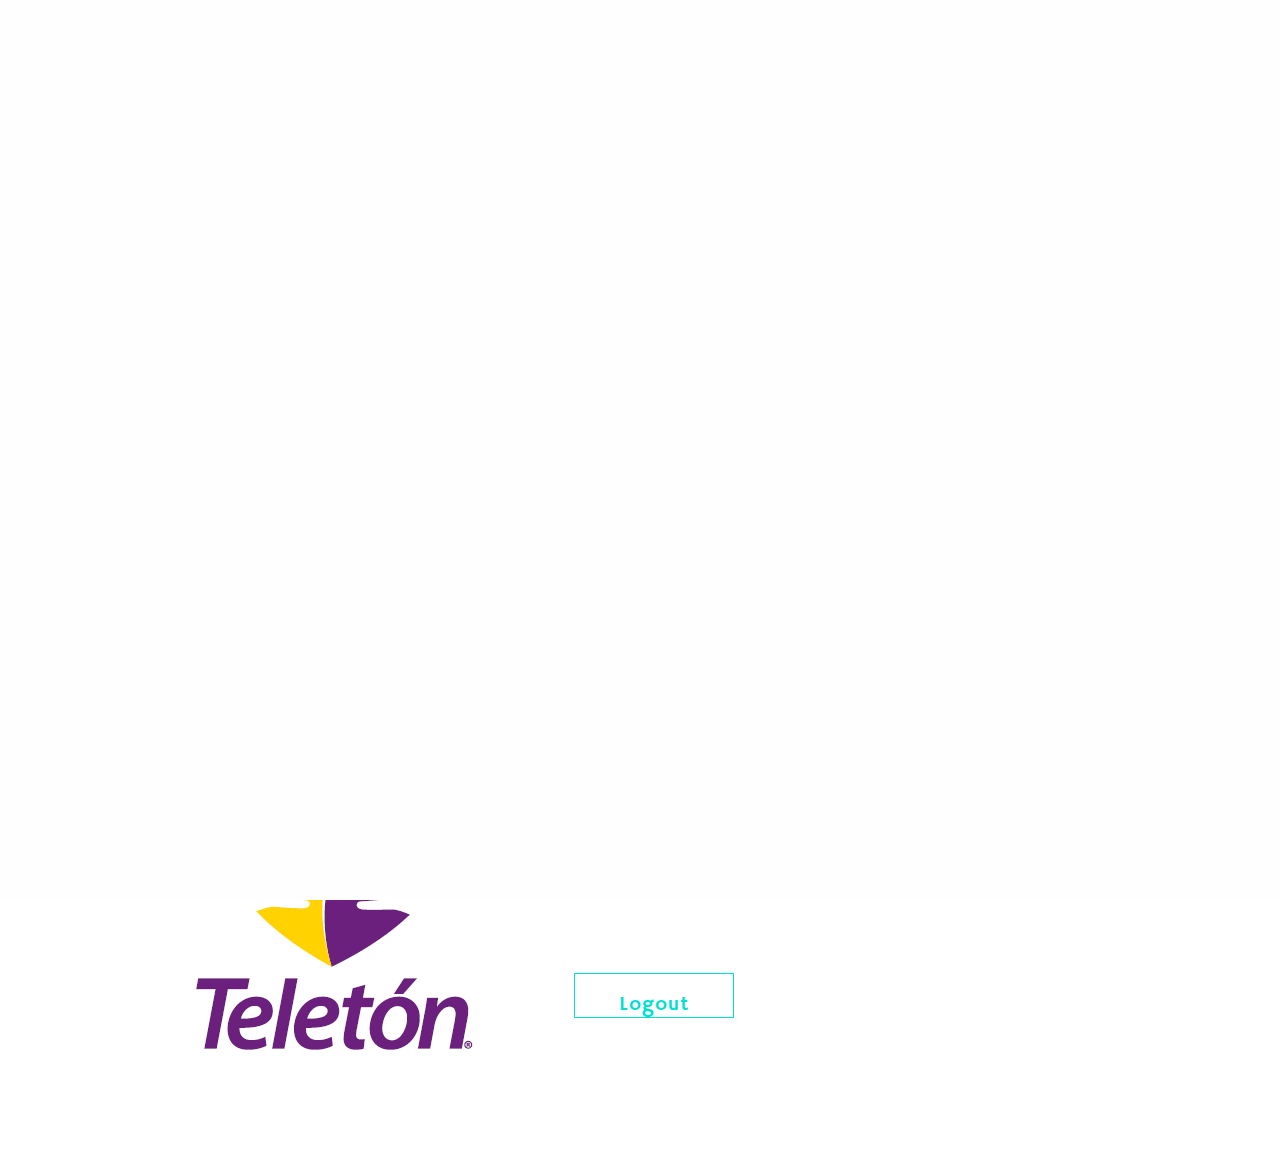
<file: Vacaciones/index.html>
<?php
session_start(); // start session

// do check
if (!isset($_SESSION["username"])) {
    header("Location: loginuser.php");
    exit; // prevent further execution, should there be more code that follows
}
?>

<!doctype html>
<!--[if lt IE 7]>      <html class="no-js lt-ie9 lt-ie8 lt-ie7" lang=""> <![endif]-->
<!--[if IE 7]>         <html class="no-js lt-ie9 lt-ie8" lang=""> <![endif]-->
<!--[if IE 8]>         <html class="no-js lt-ie9" lang=""> <![endif]-->
<!--[if gt IE 8]><!--> <html class="no-js" lang=""> <!--<![endif]-->
    <head>
        <meta charset="utf-8">
        <meta http-equiv="X-UA-Compatible" content="IE=edge,chrome=1">
        <title>Vacaciones Beta</title>
        <meta name="description" content="">
        <meta name="viewport" content="width=device-width, initial-scale=1">
        <link rel="apple-touch-icon" href="apple-touch-icon.png">


        <link rel="stylesheet" href="assets/css/fonticons.css">
        <link rel="stylesheet" href="assets/fonts/stylesheet.css">
        <link rel="stylesheet" href="assets/css/font-awesome.min.css">
        <link rel="stylesheet" href="assets/css/jquery.fancybox.css">
        <link rel="stylesheet" href="assets/css/bootstrap.min.css">
        <link rel="stylesheet" href="assets/css/magnific-popup.css">
        <!--        <link rel="stylesheet" href="assets/css/bootstrap-theme.min.css">-->


        <!--For Plugins external css-->
        <link rel="stylesheet" href="assets/css/plugins.css" />

        <!--Theme custom css -->
        <link rel="stylesheet" href="assets/css/style.css">

        <!--Theme Responsive css-->
        <link rel="stylesheet" href="assets/css/responsive.css" />

        <script src="assets/js/vendor/modernizr-2.8.3-respond-1.4.2.min.js"></script>
    </head>
    <body data-spy="scroll" data-target=".navbar-collapse">
        <!--[if lt IE 8]>
            <p class="browserupgrade">You are using an <strong>outdated</strong> browser. Please <a href="http://browsehappy.com/">upgrade your browser</a> to improve your experience.</p>
        <![endif]-->
        <div class='preloader'><div class='loaded'>&nbsp;</div></div>
        <div class="culmn">
            <header id="main_menu" class="header navbar-fixed-top">            
                <div class="main_menu_bg">
                    <div class="container">
                        <div class="row">
                            <div class="nave_menu">
                                <nav class="navbar navbar-default">
                                    <div class="container-fluid">
                                        <!-- Brand and toggle get grouped for better mobile display -->
                                        <div class="navbar-header">
                                            <button type="button" class="navbar-toggle collapsed" data-toggle="collapse" data-target="#bs-example-navbar-collapse-1" aria-expanded="false">
                                                <span class="sr-only">Toggle navigation</span>
                                                <span class="icon-bar"></span>
                                                <span class="icon-bar"></span>
                                                <span class="icon-bar"></span>
                                            </button>
                                            <a class="navbar-brand" href="#home">
                                                <img src="assets/images/logo.jpg"/>
                                            </a>
                                        </div>

                                        <!-- Collect the nav links, forms, and other content for toggling -->




                                    </div>
                                </nav>
                            </div>	
                        </div>

                    </div>

                </div>
            </header> <!--End of header -->





            <section class="home">
                <div class="overlay">
                    <div class="container">
                        <div class="row">
                            <div class="col-sm-12 ">
                                <div class="main_home_slider text-center">
                                    <div class="single_home_slider">
                                        <div class="main_home wow fadeInUp" data-wow-duration="700ms">
                                            <h2>Sistema de solicitud de vacaciones beta</h2>
                                            <div class="separator"></div>
                                            <p>Texto de ejemplo.Texto de ejemplo.Texto de ejemplo.Texto de ejemplo.Texto de ejemplo.Texto de ejemplo.Texto de ejemplo.Texto de ejemplo.Texto de ejemplo.Texto de ejemplo.Texto de ejemplo.Texto de ejemplo.Texto de ejemplo.Texto de ejemplo.</p>
                                            <div class="home_btn">
                                                <a href="permisos.php" class="btn btn-primary">Hacer Solicitud</a>
                                            </div>

                                        </div>
                                    </div>
                                    <div class="single_home_slider">
                                        <div class="main_home wow fadeInUp" data-wow-duration="700ms">
                                            <h2>Sistema de solicitud de vacaciones beta</h2>
                                            <div class="separator"></div>
                                            <p>Texto de ejemplo.Texto de ejemplo.Texto de ejemplo.Texto de ejemplo.Texto de ejemplo.Texto de ejemplo.Texto de ejemplo.Texto de ejemplo.Texto de ejemplo.Texto de ejemplo.Texto de ejemplo.Texto de ejemplo.Texto de ejemplo.</p>
                                            <div class="home_btn">
                                                <a href="" class="btn btn-primary">Llenar solicitud</a>
                                            </div>

                                        </div>
                                    </div>
                                </div>
                            </div>
                        </div>
                    </div>
                </div>
            </section>





            <section id="about" class="about">
                <div class="container">
                    <div class="row">

                        <div class="main_about_area sections">
                            <div class="col-sm-10 col-sm-offset-1">

                                <div class="main_about_content">
                                    <div class="row">
                                        <div class="col-sm-5">
                                            <div class="single_about_left_img text-center wow fadeInLeft" data-wow-duration=".6s">
                                                <img src="assets/images/ableftr.png" alt="" />
                                            </div>
                                        </div>
                                        <div class="col-sm-7 wow fadeInRight" data-wow-duration="700ms">
                                            <div class="single_about_right_content">
                                                <h3>CRIT TAMAULIPAS</h3>
                                                <p>Texto de ejemplo.Texto de ejemplo.Texto de ejemplo.Texto de ejemplo.Texto de ejemplo.Texto de ejemplo.Texto de ejemplo.Texto de ejemplo.Texto de ejemplo.Texto de ejemplo.Texto de ejemplo.Texto de ejemplo.Texto de ejemplo.</p>

                                                <p>Texto de ejemplo. Texto de ejemplo.Texto de ejemplo.Texto de ejemplo.Texto de ejemplo.Texto de ejemplo.Texto de ejemplo.Texto de ejemplo.Texto de ejemplo.</p><br><br>
                                                <a href="logoutuser.php" class="btn btn-danger" role="button">Logout</a>
                                            </div>
                                        </div>
                                    </div>
                                </div>
                            </div>

                        </div>
                    </div>
                </div>
            </section>


        <!-- START SCROLL TO TOP  -->

        <div class="scrollup">
            <a href="#"><i class="fa fa-chevron-up"></i></a>
        </div>

        <script src="assets/js/vendor/jquery-1.11.2.min.js"></script>
        <script src="assets/js/vendor/bootstrap.min.js"></script>

        <script src="assets/js/jquery.magnific-popup.js"></script>
        <script src="assets/js/jquery.mixitup.min.js"></script>
        <script src="assets/js/jquery.easing.1.3.js"></script>
        <script src="assets/js/jquery.masonry.min.js"></script>
        <script src="assets/js/jquery.fancybox.pack.js"></script>

        <script src="assets/js/plugins.js"></script>
        <script src="assets/js/main.js"></script>

    </body>
</html>
</file>
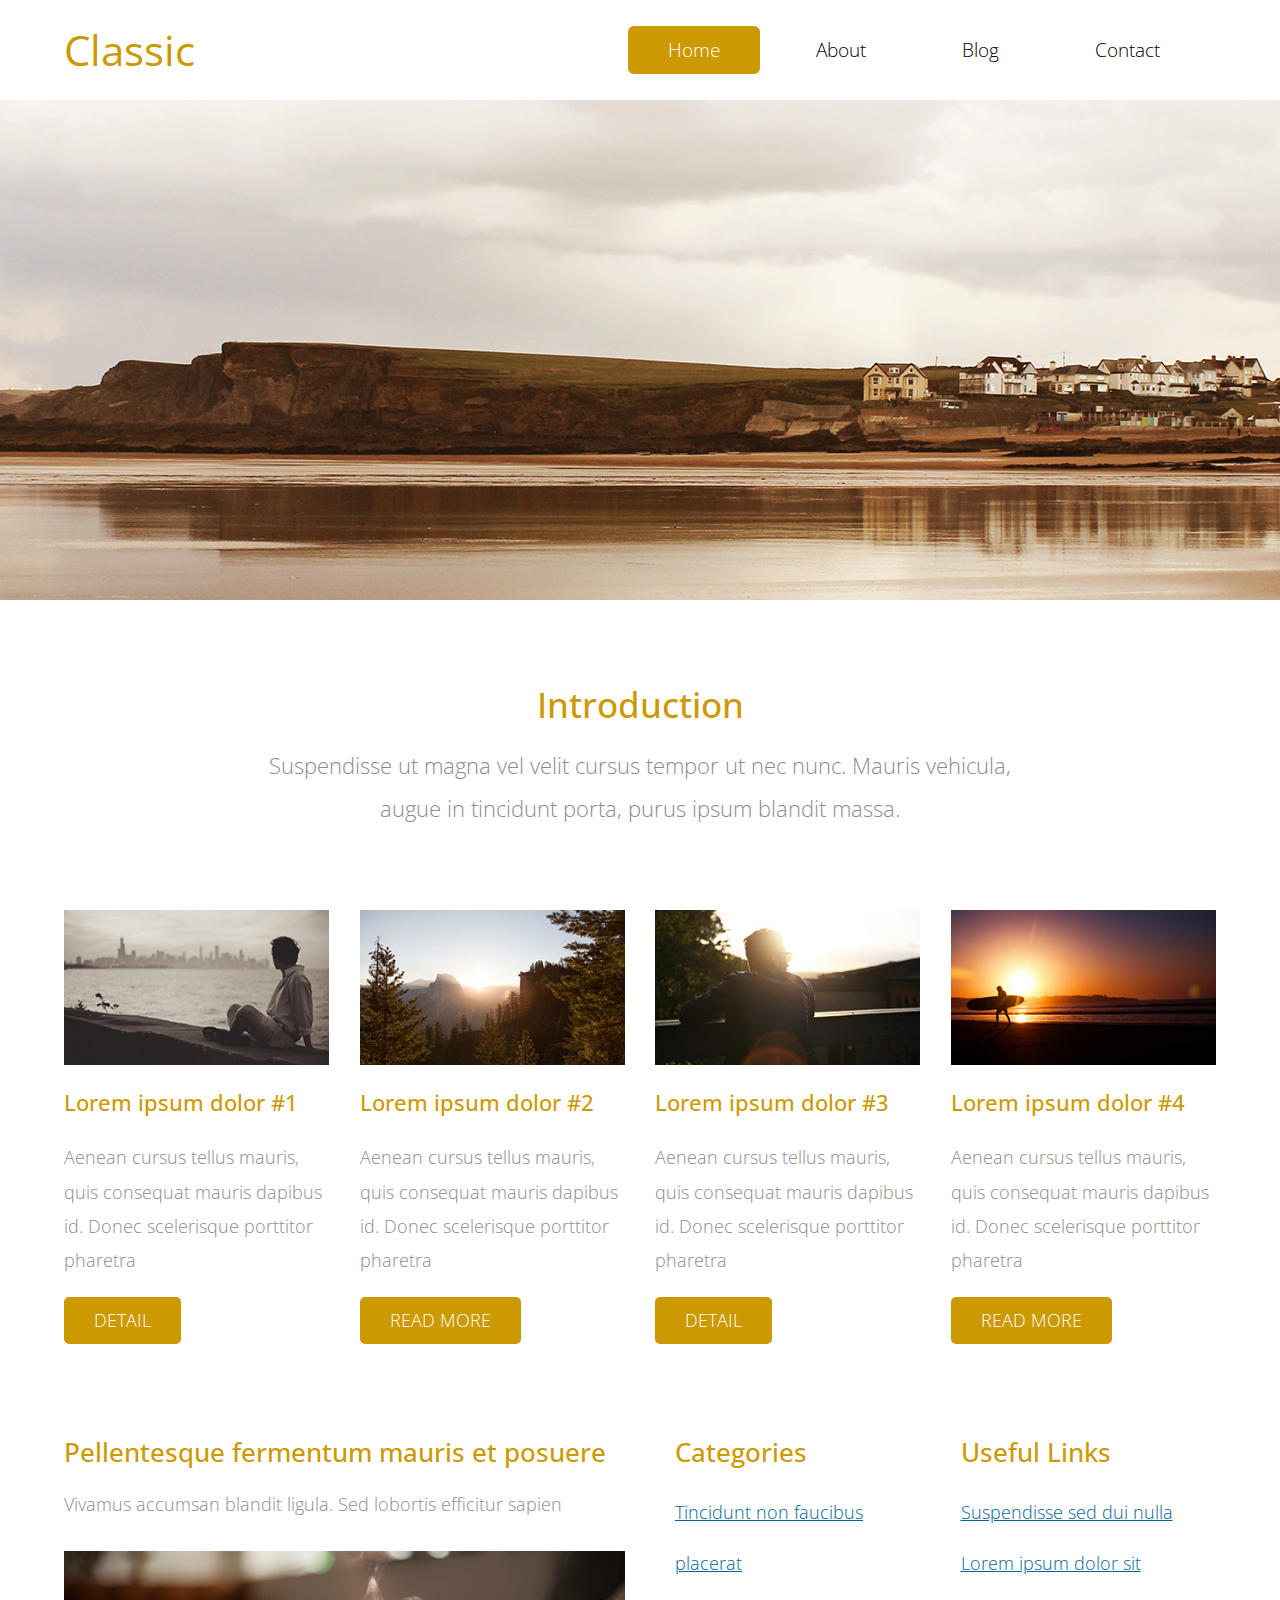
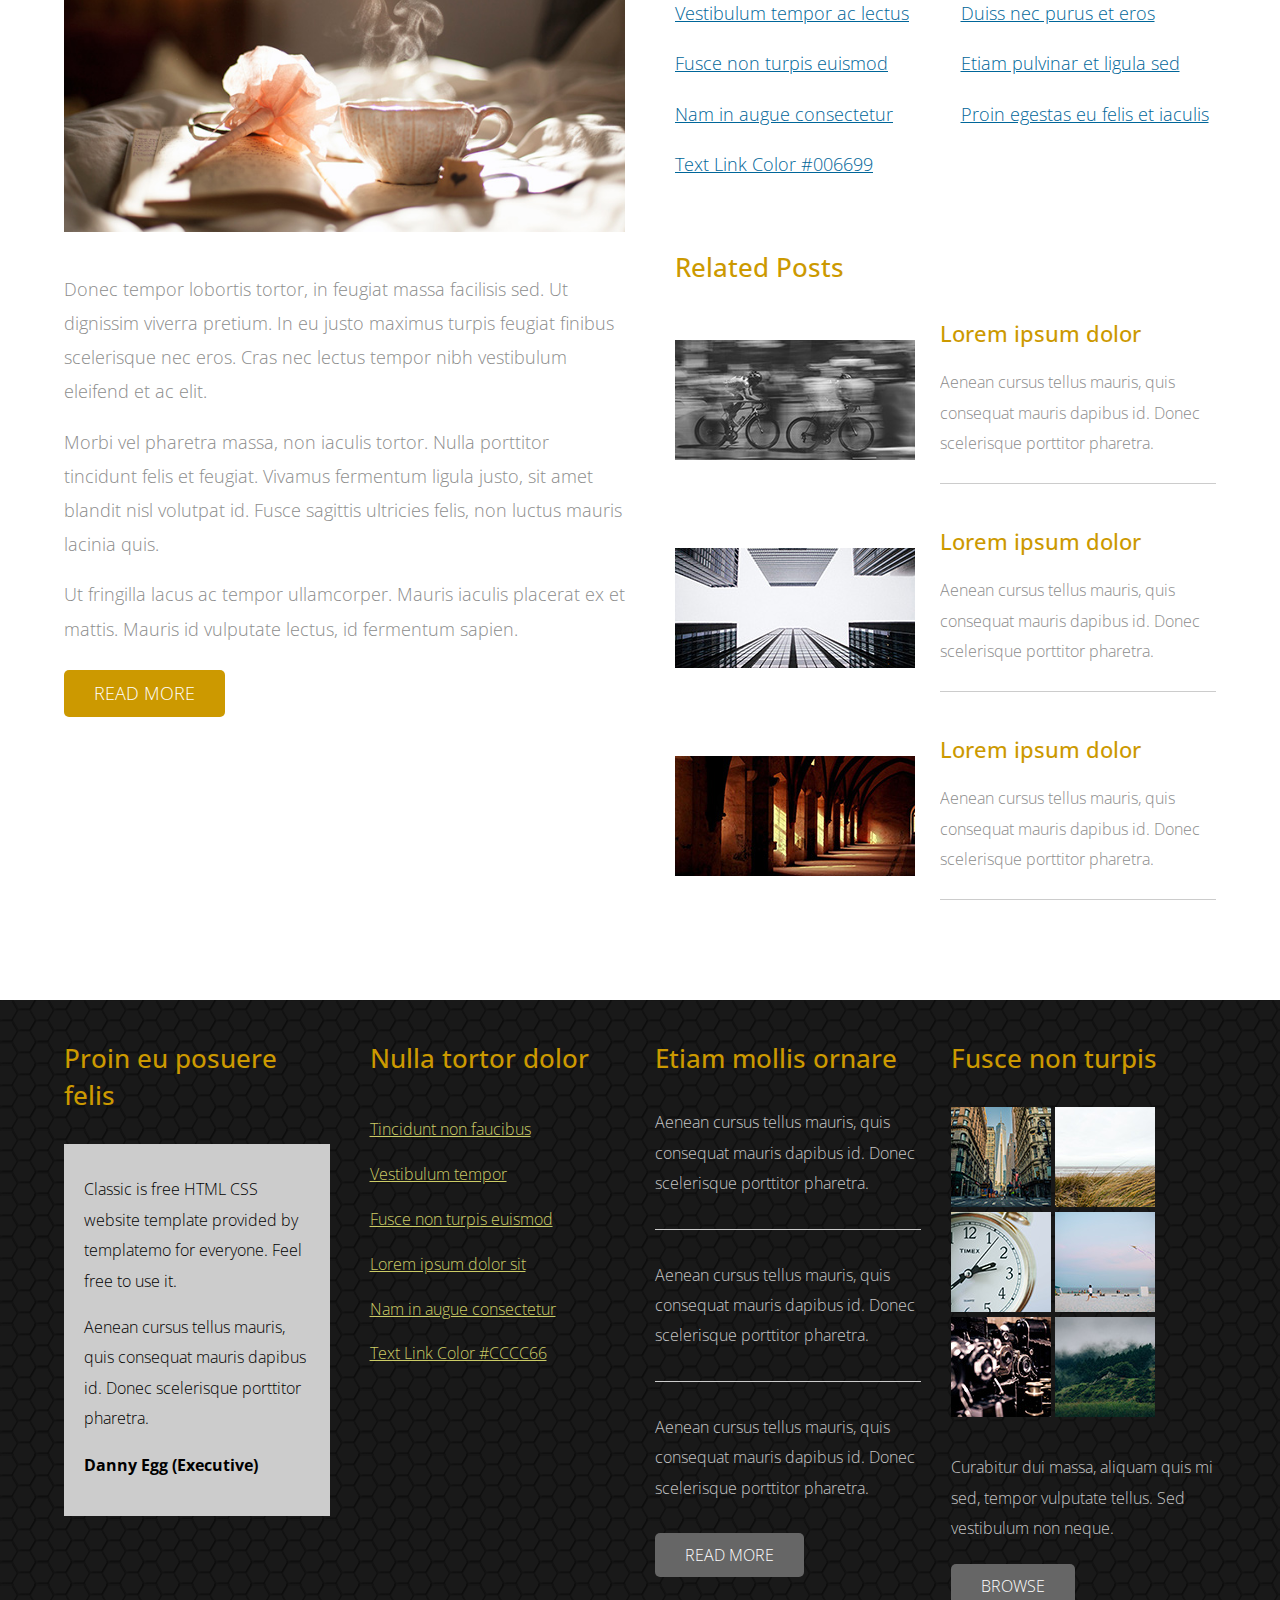
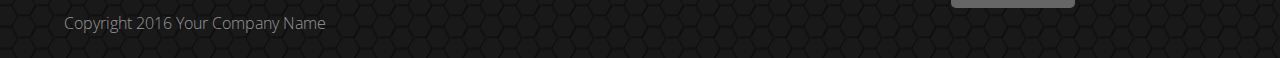
<file: Vacaciones/assets/index.html>
<!DOCTYPE html>
<html>
<head>
    <meta charset="utf-8">
    <meta http-equiv="X-UA-Compatible" content="IE=edge">
    <meta name="viewport" content="width=device-width, initial-scale=1">

    <title>Classic - Responsive Bootstrap 4.0 Template</title>
<!--
Classic Template
http://www.templatemo.com/tm-488-classic
-->
    <!-- load stylesheets -->
    <link rel="stylesheet" href="https://fonts.googleapis.com/css?family=Open+Sans:300,400">  <!-- Google web font "Open Sans" -->
    <link rel="stylesheet" href="css/bootstrap.min.css">                                      <!-- Bootstrap style -->
    <link rel="stylesheet" href="css/templatemo-style.css">                                   <!-- Templatemo style -->

    <!-- HTML5 shim and Respond.js for IE8 support of HTML5 elements and media queries -->
    <!-- WARNING: Respond.js doesn't work if you view the page via file:// -->
        <!--[if lt IE 9]>
          <script src="https://oss.maxcdn.com/html5shiv/3.7.2/html5shiv.min.js"></script>
          <script src="https://oss.maxcdn.com/respond/1.4.2/respond.min.js"></script>
          <![endif]-->
</head>

    <body>
       
        <div class="tm-header">
            <div class="container-fluid">
                <div class="tm-header-inner">
                    <a href="#" class="navbar-brand tm-site-name">Classic</a>
                    
                    <!-- navbar -->
                    <nav class="navbar tm-main-nav">

                        <button class="navbar-toggler hidden-md-up" type="button" data-toggle="collapse" data-target="#tmNavbar">
                            &#9776;
                        </button>
                        
                        <div class="collapse navbar-toggleable-sm" id="tmNavbar">
                            <ul class="nav navbar-nav">
                                <li class="nav-item active">
                                    <a href="index.html" class="nav-link">Home</a>
                                </li>
                                <li class="nav-item">
                                    <a href="about.html" class="nav-link">About</a>
                                </li>
                                <li class="nav-item">
                                    <a href="blog.html" class="nav-link">Blog</a>
                                </li>
                                <li class="nav-item">
                                    <a href="contact.html" class="nav-link">Contact</a>
                                </li>
                            </ul>                        
                        </div>
                        
                    </nav>  

                </div>                                  
            </div>            
        </div>

        <div class="tm-home-img-container">
            <img src="img/tm-home-img.jpg" alt="Image" class="hidden-lg-up img-fluid">
        </div>

        <section class="tm-section">
            <div class="container-fluid">
                <div class="row">
                    <div class="col-xs-12 col-sm-12 col-md-12 col-lg-12 text-xs-center">
                        <h2 class="tm-gold-text tm-title">Introduction</h2>
                        <p class="tm-subtitle">Suspendisse ut magna vel velit cursus tempor ut nec nunc. Mauris vehicula, augue in tincidunt porta, purus ipsum blandit massa.</p>
                    </div>
                </div>
                <div class="row">
                    <div class="col-xs-12 col-sm-6 col-md-6 col-lg-3 col-xl-3">

                        <div class="tm-content-box">
                            <img src="img/tm-img-310x180-1.jpg" alt="Image" class="tm-margin-b-20 img-fluid">
                            <h4 class="tm-margin-b-20 tm-gold-text">Lorem ipsum dolor #1</h4>
                            <p class="tm-margin-b-20">Aenean cursus tellus mauris, quis
                            consequat mauris dapibus id. Donec
                            scelerisque porttitor pharetra</p>
                            <a href="#" class="tm-btn text-uppercase">Detail</a>    
                        </div>  

                    </div>

                    <div class="col-xs-12 col-sm-6 col-md-6 col-lg-3 col-xl-3">

                        <div class="tm-content-box">
                            <img src="img/tm-img-310x180-2.jpg" alt="Image" class="tm-margin-b-20 img-fluid">
                            <h4 class="tm-margin-b-20 tm-gold-text">Lorem ipsum dolor #2</h4>
                            <p class="tm-margin-b-20">Aenean cursus tellus mauris, quis
                            consequat mauris dapibus id. Donec
                            scelerisque porttitor pharetra</p>
                            <a href="#" class="tm-btn text-uppercase">Read More</a>    
                        </div>  

                    </div>

                    <div class="col-xs-12 col-sm-6 col-md-6 col-lg-3 col-xl-3">

                        <div class="tm-content-box">
                            <img src="img/tm-img-310x180-3.jpg" alt="Image" class="tm-margin-b-20 img-fluid">
                            <h4 class="tm-margin-b-20 tm-gold-text">Lorem ipsum dolor #3</h4>
                            <p class="tm-margin-b-20">Aenean cursus tellus mauris, quis
                            consequat mauris dapibus id. Donec
                            scelerisque porttitor pharetra</p>
                            <a href="#" class="tm-btn text-uppercase">Detail</a>    
                        </div>  

                    </div>

                    <div class="col-xs-12 col-sm-6 col-md-6 col-lg-3 col-xl-3">

                        <div class="tm-content-box">
                            <img src="img/tm-img-310x180-4.jpg" alt="Image" class="tm-margin-b-20 img-fluid">
                            <h4 class="tm-margin-b-20 tm-gold-text">Lorem ipsum dolor #4</h4>
                            <p class="tm-margin-b-20">Aenean cursus tellus mauris, quis
                            consequat mauris dapibus id. Donec
                            scelerisque porttitor pharetra</p>
                            <a href="#" class="tm-btn text-uppercase">Read More</a>    
                        </div>  

                    </div>
                </div> <!-- row -->

                <div class="row tm-margin-t-big">
                    <div class="col-xs-12 col-sm-12 col-md-12 col-lg-6 col-xl-6">
                        <div class="tm-2-col-left">
                            
                            <h3 class="tm-gold-text tm-title">Pellentesque fermentum mauris et posuere</h3>
                            <p class="tm-margin-b-30">Vivamus accumsan blandit ligula. Sed lobortis efficitur sapien</p>
                            <img src="img/tm-img-660x330-1.jpg" alt="Image" class="tm-margin-b-40 img-fluid">
                            <p>
                                Donec tempor lobortis tortor, in feugiat massa facilisis sed. Ut dignissim viverra pretium. In eu justo maximus turpis feugiat finibus scelerisque nec eros. Cras nec lectus tempor nibh vestibulum eleifend et ac elit.
                            </p>
                            <p>Morbi vel pharetra massa, non iaculis tortor. Nulla porttitor tincidunt felis et feugiat. Vivamus fermentum ligula justo, sit amet blandit nisl volutpat id. Fusce sagittis ultricies felis, non luctus mauris lacinia quis.</p>
                            <p class="m-b-2"> Ut fringilla lacus ac tempor ullamcorper. Mauris iaculis placerat ex et mattis. Mauris id vulputate lectus, id fermentum sapien.
                            </p>
                            <a href="#" class="tm-btn text-uppercase">Read More</a>

                        </div>
                    </div>

                    <div class="col-xs-12 col-sm-12 col-md-12 col-lg-6 col-xl-6">

                        <div class="tm-2-col-right">

                            <div class="tm-2-rows-md-swap">
                                <div class="tm-overflow-auto row tm-2-rows-md-down-2">
                                    <div class="col-xs-12 col-sm-6 col-md-6 col-lg-6 col-xl-6">
                                        <h3 class="tm-gold-text tm-title">
                                            Categories
                                        </h3>
                                        <nav>
                                            <ul class="nav">
                                                <li><a href="#" class="tm-text-link">Tincidunt non faucibus placerat</a></li>
                                                <li><a href="#" class="tm-text-link">Vestibulum tempor ac lectus</a></li>
                                                <li><a href="#" class="tm-text-link">Fusce non turpis euismod</a></li>
                                                <li><a href="#" class="tm-text-link">Nam in augue consectetur</a></li>
                                                <li><a href="#" class="tm-text-link">Text Link Color #006699</a></li>
                                            </ul>
                                        </nav>    
                                    </div> <!-- col -->

                                    <div class="col-xs-12 col-sm-6 col-md-6 col-lg-6 col-xl-6 tm-xs-m-t">
                                        <h3 class="tm-gold-text tm-title">
                                            Useful Links
                                        </h3>
                                        <nav>
                                            <ul class="nav">
                                                <li><a href="#" class="tm-text-link">Suspendisse sed dui nulla</a></li>
                                                <li><a href="#" class="tm-text-link">Lorem ipsum dolor sit</a></li>
                                                <li><a href="#" class="tm-text-link">Duiss nec purus et eros</a></li>
                                                <li><a href="#" class="tm-text-link">Etiam pulvinar et ligula sed</a></li>
                                                <li><a href="#" class="tm-text-link">Proin egestas eu felis et iaculis</a></li>
                                            </ul>
                                        </nav>    
                                    </div> <!-- col -->
                                </div>                        
                                
                                <div class="row tm-2-rows-md-down-1 tm-margin-t-mid">
                                    <div class="col-xs-12 col-sm-12 col-md-12 col-lg-12 col-xl-12">
                                        <h3 class="tm-gold-text tm-title tm-margin-b-30">Related Posts</h3>
                                        <div class="media tm-related-post">
                                          <div class="media-left media-middle">
                                            <a href="#">
                                              <img class="media-object" src="img/tm-img-240x120-1.jpg" alt="Generic placeholder image">
                                            </a>
                                          </div>
                                          <div class="media-body">
                                            <a href="#"><h4 class="media-heading tm-gold-text tm-margin-b-15">Lorem ipsum dolor</h4></a>
                                            <p class="tm-small-font tm-media-description">Aenean cursus tellus mauris, quis consequat mauris dapibus id. Donec scelerisque porttitor pharetra.</p>
                                          </div>
                                        </div>
                                        <div class="media tm-related-post">
                                          <div class="media-left media-middle">
                                            <a href="#">
                                              <img class="media-object" src="img/tm-img-240x120-2.jpg" alt="Generic placeholder image">
                                            </a>
                                          </div>
                                          <div class="media-body">
                                            <a href="#"><h4 class="media-heading tm-gold-text tm-margin-b-15">Lorem ipsum dolor</h4></a>
                                            <p class="tm-small-font tm-media-description">Aenean cursus tellus mauris, quis consequat mauris dapibus id. Donec scelerisque porttitor pharetra.</p>
                                          </div>
                                        </div>
                                        <div class="media tm-related-post">
                                          <div class="media-left media-middle">
                                            <a href="#">
                                              <img class="media-object" src="img/tm-img-240x120-3.jpg" alt="Generic placeholder image">
                                            </a>
                                          </div>
                                          <div class="media-body">
                                            <a href="#"><h4 class="media-heading tm-gold-text tm-margin-b-15">Lorem ipsum dolor</h4></a>
                                            <p class="tm-small-font tm-media-description">Aenean cursus tellus mauris, quis consequat mauris dapibus id. Donec scelerisque porttitor pharetra.</p>
                                          </div>
                                        </div>
                                    </div>
                                </div>    
                            </div>

                        </div>
                        
                    </div>
                </div> <!-- row -->

            </div>
        </section>
        
        <footer class="tm-footer">
            <div class="container-fluid">
                <div class="row">
                    
                    <div class="col-xs-12 col-sm-6 col-md-6 col-lg-3 col-xl-3">
                        
                        <div class="tm-footer-content-box">
                            <h3 class="tm-gold-text tm-title tm-footer-content-box-title">Proin eu posuere felis</h3>
                            <div class="tm-gray-bg">
                                <p>Classic is free HTML CSS website template provided by templatemo for everyone. Feel free to use it.</p>
                                <p>Aenean cursus tellus mauris, quis consequat mauris dapibus id. Donec scelerisque porttitor pharetra.</p>
                                <p><strong>Danny Egg (Executive)</strong></p>    
                            </div>    
                        </div>
                                                
                    </div>

                    <div class="col-xs-12 col-sm-6 col-md-6 col-lg-3 col-xl-3">
                        <div class="tm-footer-content-box tm-footer-links-container">
                        
                            <h3 class="tm-gold-text tm-title tm-footer-content-box-title">Nulla tortor dolor</h3>
                            <nav>
                                <ul class="nav">
                                    <li><a href="#" class="tm-footer-link">Tincidunt non faucibus</a></li>
                                    <li><a href="#" class="tm-footer-link">Vestibulum tempor</a></li>
                                    <li><a href="#" class="tm-footer-link">Fusce non turpis euismod</a></li>
                                    <li><a href="#" class="tm-footer-link">Lorem ipsum dolor sit</a></li>
                                    <li><a href="#" class="tm-footer-link">Nam in augue consectetur</a></li>
                                    <li><a href="#" class="tm-footer-link">Text Link Color #CCCC66</a></li>
                                </ul>
                            </nav>

                        </div>
                        
                    </div>

                    <!-- Add the extra clearfix for only the required viewport 
                        http://stackoverflow.com/questions/24590222/bootstrap-3-grid-with-different-height-in-each-item-is-it-solvable-using-only
                    -->
                    <div class="clearfix hidden-lg-up"></div>

                    <div class="col-xs-12 col-sm-6 col-md-6 col-lg-3 col-xl-3">

                        <div class="tm-footer-content-box">
                        
                            <h3 class="tm-gold-text tm-title tm-footer-content-box-title">Etiam mollis ornare</h3>
                            <p class="tm-margin-b-30">Aenean cursus tellus mauris, quis consequat mauris dapibus id. Donec scelerisque porttitor pharetra.</p><hr class="tm-margin-b-30">
                            <p class="tm-margin-b-30">Aenean cursus tellus mauris, quis consequat mauris dapibus id. Donec scelerisque porttitor pharetra.</p><hr class="tm-margin-b-30">
                            <p class="tm-margin-b-30">Aenean cursus tellus mauris, quis consequat mauris dapibus id. Donec scelerisque porttitor pharetra.</p>
                            <a href="#" class="tm-btn tm-btn-gray text-uppercase">Read More</a>

                        </div>
                        
                    </div>

                    <div class="col-xs-12 col-sm-6 col-md-6 col-lg-3 col-xl-3">

                        <div class="tm-footer-content-box">
                        
                            <h3 class="tm-gold-text tm-title tm-footer-content-box-title">Fusce non turpis</h3>
                            <div class="tm-margin-b-30">
                                <img src="img/tm-img-100x100-1.jpg" alt="Image" class="tm-footer-thumbnail">
                                <img src="img/tm-img-100x100-2.jpg" alt="Image" class="tm-footer-thumbnail">
                                <img src="img/tm-img-100x100-3.jpg" alt="Image" class="tm-footer-thumbnail">
                                <img src="img/tm-img-100x100-4.jpg" alt="Image" class="tm-footer-thumbnail">
                                <img src="img/tm-img-100x100-5.jpg" alt="Image" class="tm-footer-thumbnail">
                                <img src="img/tm-img-100x100-6.jpg" alt="Image" class="tm-footer-thumbnail">
                            </div>
                            <p class="tm-margin-b-20">Curabitur dui massa, aliquam quis mi sed, tempor vulputate tellus. Sed vestibulum non neque.</p>
                            <a href="#" class="tm-btn tm-btn-gray text-uppercase">Browse</a>

                        </div>
                        
                    </div>


                </div>

                <div class="row">
                    <div class="col-xs-12 tm-copyright-col">
                        <p class="tm-copyright-text">Copyright 2016 Your Company Name</p>
                    </div>
                </div>
            </div>
        </footer>

        <!-- load JS files -->
        <script src="js/jquery-1.11.3.min.js"></script>             <!-- jQuery (https://jquery.com/download/) -->
        <script src="https://www.atlasestateagents.co.uk/javascript/tether.min.js"></script> <!-- Tether for Bootstrap, http://stackoverflow.com/questions/34567939/how-to-fix-the-error-error-bootstrap-tooltips-require-tether-http-github-h --> 
        <script src="js/bootstrap.min.js"></script>                 <!-- Bootstrap (http://v4-alpha.getbootstrap.com/) -->
       
</body>
</html>
</file>
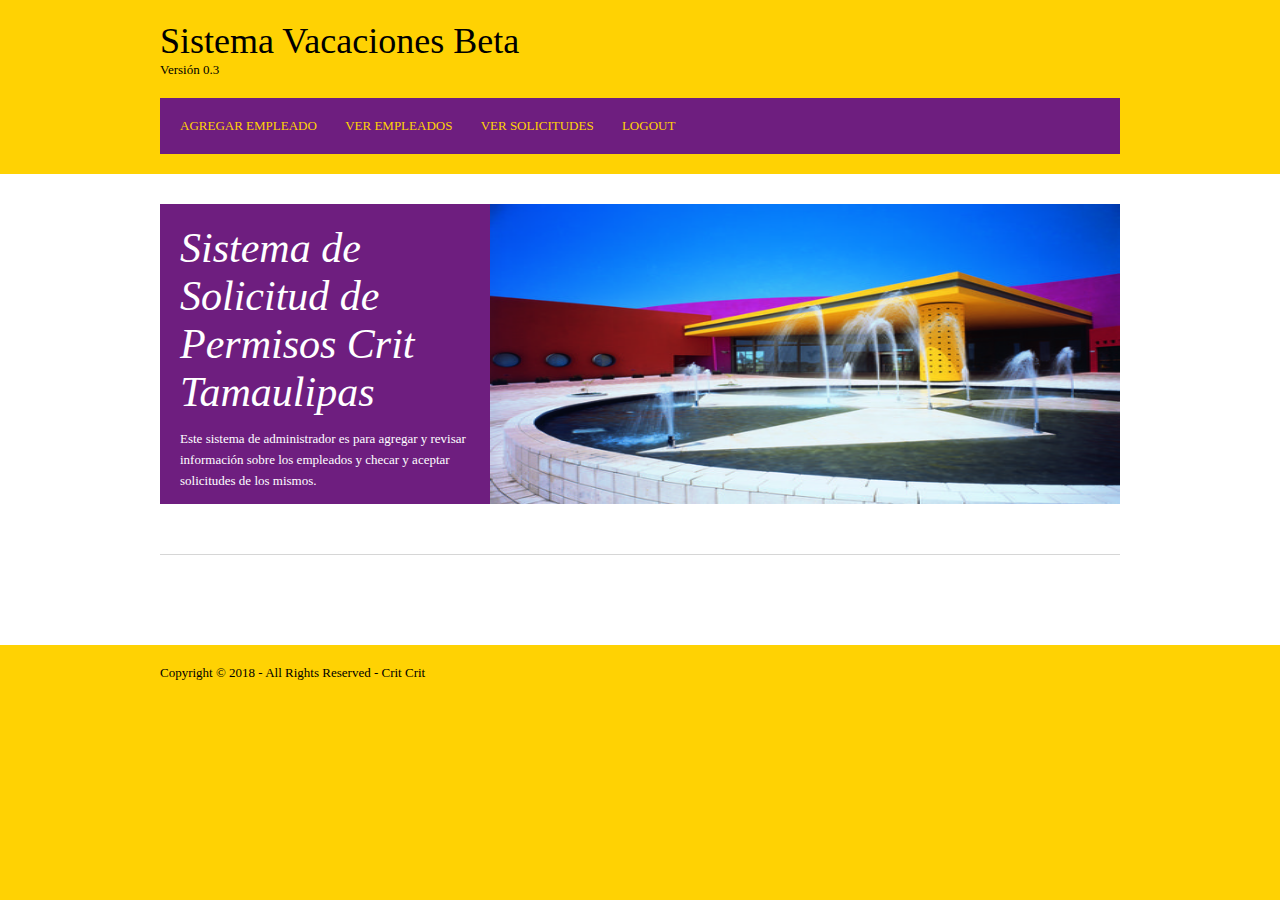
<file: Vacaciones/basic-90/index.html>
<!DOCTYPE html>
<html lang="en" dir="ltr">
<head>
<title>Vacaciones Beta</title>
<meta charset="utf-8">
<link rel="stylesheet" href="styles/layout.css" type="text/css">
<!--[if lt IE 9]><script src="scripts/html5shiv.js"></script><![endif]-->
</head>
<body>
<div class="wrapper row1">
  <header id="header" class="clear">
    <div id="hgroup">
      <h1><a href="#">Sistema Vacaciones Beta</a></h1>
      <h2>Versión 0.3</h2>
    </div>
    <nav>
      <ul>
        <li><a href="#">Agregar Empleado</a></li>
        <li><a href="#">Ver Empleados</a></li>
        <li><a href="#">Ver Solicitudes</a></li>
        <li class="last"><a href="#">Logout</a></li>
      </ul>
    </nav>
  </header>
</div>
<!-- content -->
<div class="wrapper row2">
  <div id="container" class="clear">
    <!-- Slider -->
    <section id="slider" class="clear">
      <figure><img src="images/demo/crit.jpg" alt="">
        <figcaption>
          <h2>Sistema de Solicitud de Permisos Crit Tamaulipas</h2>
          <p>Este sistema de administrador es para agregar y revisar información sobre los empleados y checar y aceptar solicitudes de los mismos.</p>
        </figcaption>
      </figure>
    </section>
    <!-- Separación -->
    <div id="intro">
    </div>
    <!-- ########################################################################################## -->
    <!-- ########################################################################################## -->
    <!-- ########################################################################################## -->
    <!-- ########################################################################################## -->

    <!--Contenido Variante/Principal -->
    <div id="homepage" class="last clear">
      <!--Modificar aquí(?) -->

    </div>
    <!-- / content body -->
  </div>
</div>
<!-- Footer -->
<div class="wrapper row3">
  <footer id="footer" class="clear">
    <p class="fl_left">Copyright &copy; 2018 - All Rights Reserved - <a href="#">Crit Crit</a></p>
  </footer>
</div>
</body>
</html>
</file>
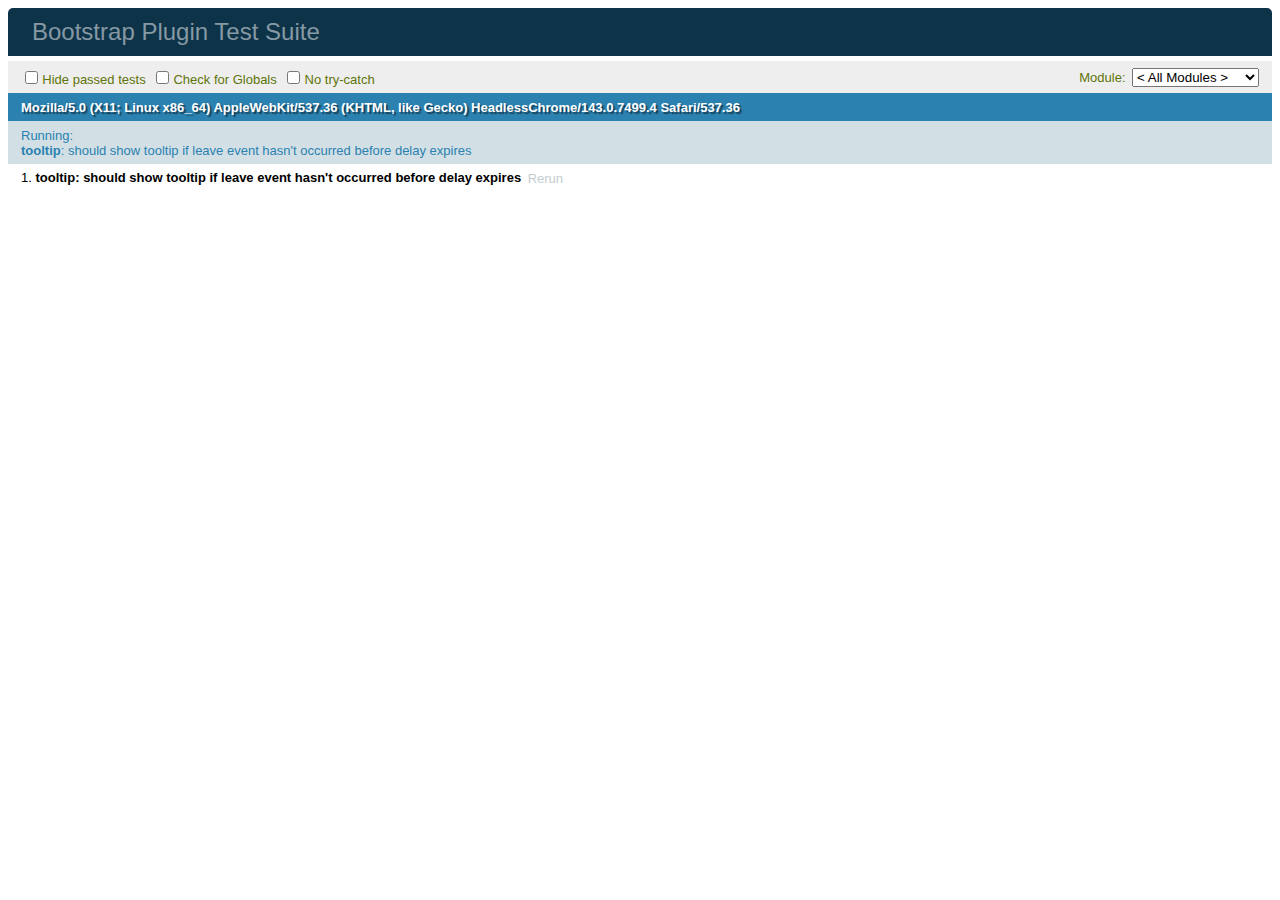
<file: Vacaciones/bootstrap-3.3.0/js/tests/index.html>
<!DOCTYPE html>
<html>
  <head>
    <meta charset="utf-8">
    <title>Bootstrap Plugin Test Suite</title>

    <!-- jQuery -->
    <script src="vendor/jquery.min.js"></script>

    <!-- QUnit -->
    <link rel="stylesheet" href="vendor/qunit.css" media="screen">
    <script src="vendor/qunit.js"></script>
    <style>
      #qunit-tests > li.pass {
        display: none;/* Make it easier to see failing tests is Sauce screencasts */
      }
    </style>
    <script>
      // See https://github.com/axemclion/grunt-saucelabs#test-result-details-with-qunit
      var log = []
      QUnit.done(function (testResults) {
        var tests = []
        for (var i = 0, len = log.length; i < len; i++) {
          var details = log[i]
          tests.push({
            name: details.name,
            result: details.result,
            expected: details.expected,
            actual: details.actual,
            source: details.source
          })
        }
        testResults.tests = tests

        window.global_test_results = testResults
      })

      QUnit.testStart(function (testDetails) {
        QUnit.log = function (details) {
          if (!details.result) {
            details.name = testDetails.name
            log.push(details)
          }
        }
      })

      // Cleanup
      QUnit.testDone(function () {
        $('#qunit-fixture').empty()
        $('#modal-test, .modal-backdrop').remove()
      })
    </script>

    <!-- Plugin sources -->
    <script>$.support.transition = false</script>
    <script src="../../js/alert.js"></script>
    <script src="../../js/button.js"></script>
    <script src="../../js/carousel.js"></script>
    <script src="../../js/collapse.js"></script>
    <script src="../../js/dropdown.js"></script>
    <script src="../../js/modal.js"></script>
    <script src="../../js/scrollspy.js"></script>
    <script src="../../js/tab.js"></script>
    <script src="../../js/tooltip.js"></script>
    <script src="../../js/popover.js"></script>
    <script src="../../js/affix.js"></script>

    <!-- Unit tests -->
    <script src="unit/alert.js"></script>
    <script src="unit/button.js"></script>
    <script src="unit/carousel.js"></script>
    <script src="unit/collapse.js"></script>
    <script src="unit/dropdown.js"></script>
    <script src="unit/modal.js"></script>
    <script src="unit/scrollspy.js"></script>
    <script src="unit/tab.js"></script>
    <script src="unit/tooltip.js"></script>
    <script src="unit/popover.js"></script>
    <script src="unit/affix.js"></script>

  </head>
  <body>
    <div id="qunit-container">
      <div id="qunit"></div>
      <div id="qunit-fixture"></div>
    </div>
  </body>
</html>
</file>
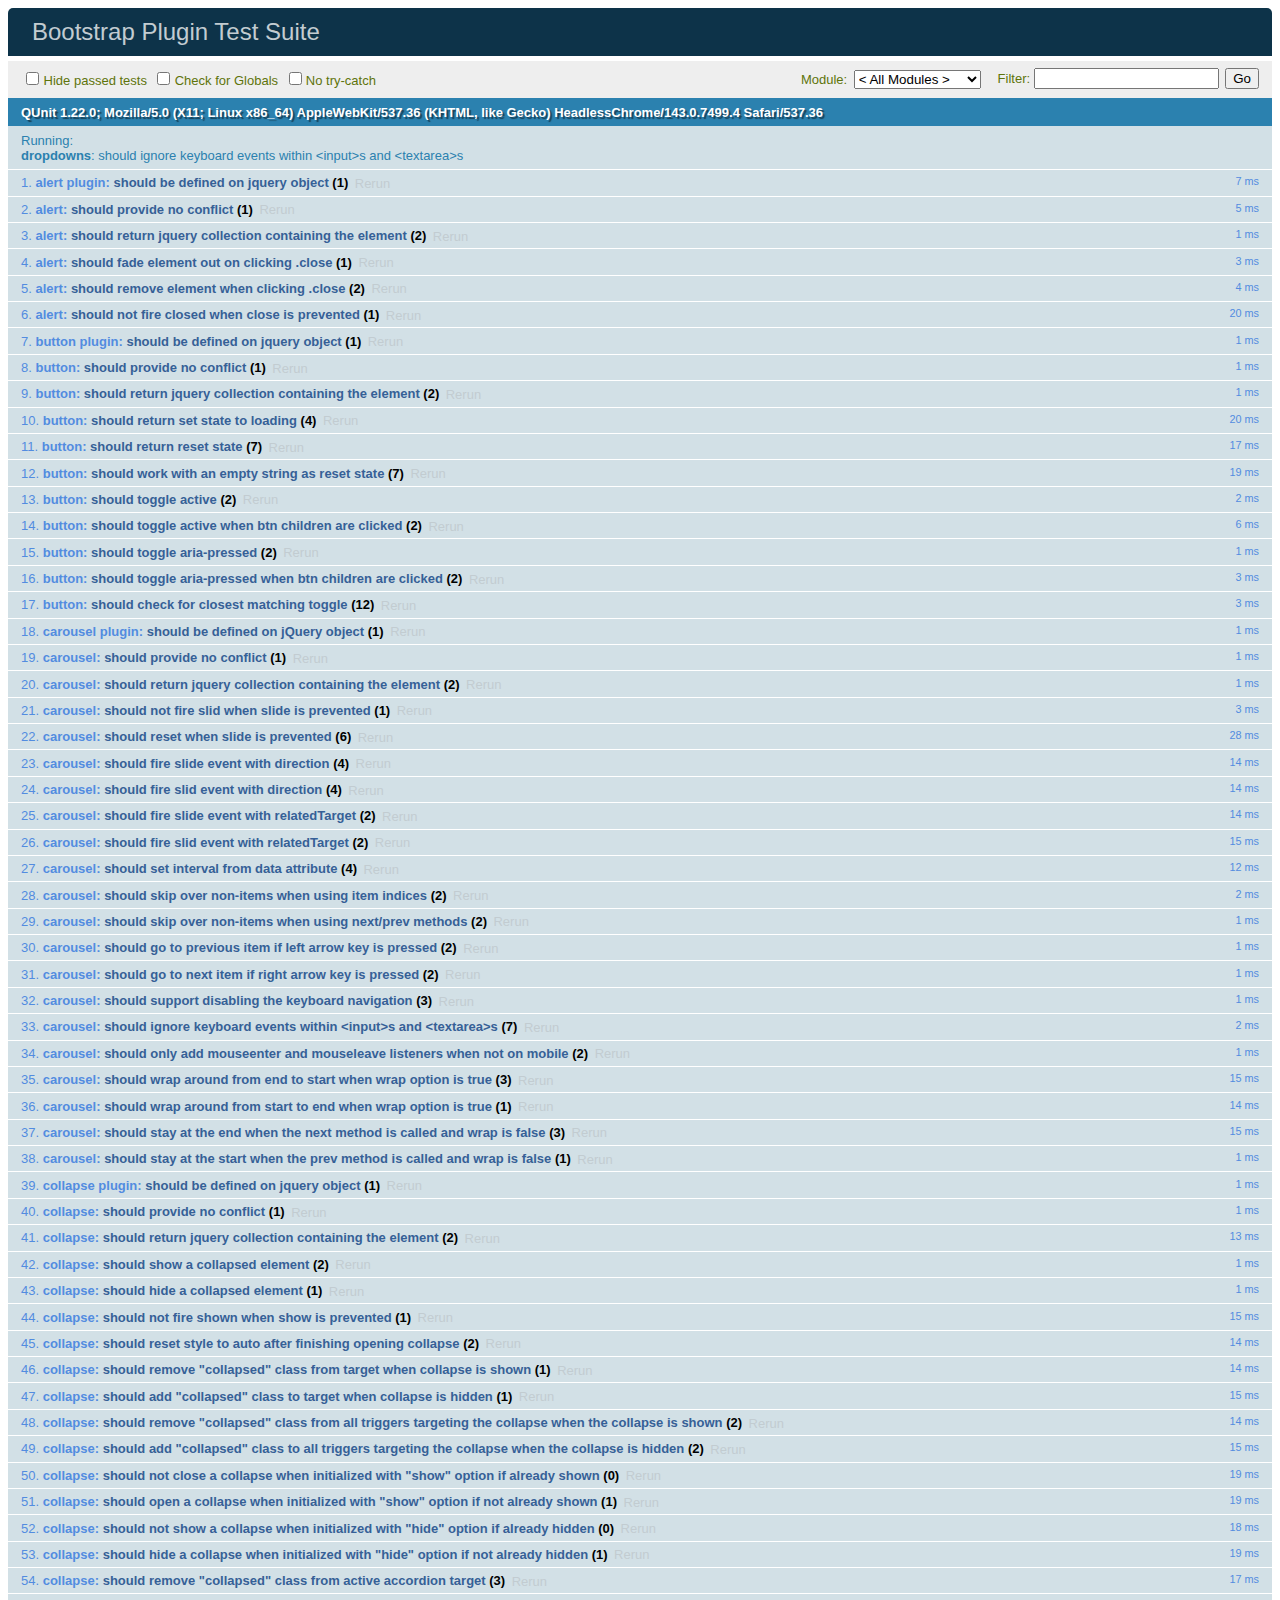
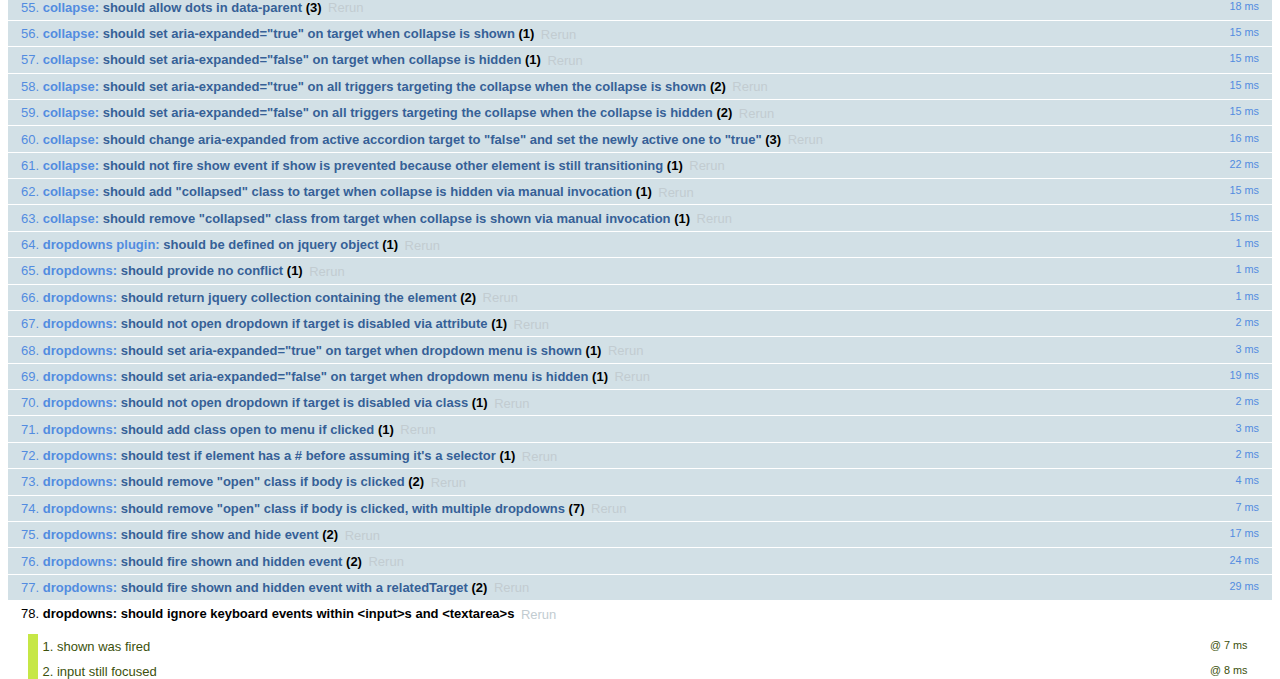
<file: Vacaciones/bootstrap-3.3.7/js/tests/index.html>
<!DOCTYPE html>
<html>
  <head>
    <meta charset="utf-8">
    <title>Bootstrap Plugin Test Suite</title>
    <meta name="viewport" content="width=device-width, initial-scale=1">

    <!-- jQuery -->
    <script src="vendor/jquery.min.js"></script>
    <script>
      // Disable jQuery event aliases to ensure we don't accidentally use any of them
      (function () {
        var eventAliases = [
          'blur',
          'focus',
          'focusin',
          'focusout',
          'load',
          'resize',
          'scroll',
          'unload',
          'click',
          'dblclick',
          'mousedown',
          'mouseup',
          'mousemove',
          'mouseover',
          'mouseout',
          'mouseenter',
          'mouseleave',
          'change',
          'select',
          'submit',
          'keydown',
          'keypress',
          'keyup',
          'error',
          'contextmenu',
          'hover',
          'bind',
          'unbind',
          'delegate',
          'undelegate'
        ]
        for (var i = 0; i < eventAliases.length; i++) {
          var eventAlias = eventAliases[i]
          $.fn[eventAlias] = function () {
            throw new Error('Using the ".' + eventAlias + '()" method is not allowed, so that Bootstrap can be compatible with custom jQuery builds which exclude the "event aliases" module that defines said method. See https://github.com/twbs/bootstrap/blob/master/CONTRIBUTING.md#js')
          }
        }
      })()
    </script>

    <!-- QUnit -->
    <link rel="stylesheet" href="vendor/qunit.css" media="screen">
    <script src="vendor/qunit.js"></script>
    <script>
      // See https://github.com/axemclion/grunt-saucelabs#test-result-details-with-qunit
      var log = []
      // Require assert.expect in each test
      QUnit.config.requireExpects = true
      QUnit.done(function (testResults) {
        var tests = []
        for (var i = 0, len = log.length; i < len; i++) {
          var details = log[i]
          tests.push({
            name: details.name,
            result: details.result,
            expected: details.expected,
            actual: details.actual,
            source: details.source
          })
        }
        testResults.tests = tests

        window.global_test_results = testResults
      })

      QUnit.testStart(function (testDetails) {
        $(window).scrollTop(0)
        QUnit.log(function (details) {
          if (!details.result) {
            details.name = testDetails.name
            log.push(details)
          }
        })
      })

      // Cleanup
      QUnit.testDone(function () {
        $('#qunit-fixture').empty()
        $('#modal-test, .modal-backdrop').remove()
      })

      // Display fixture on-screen on iOS to avoid false positives
      if (/iPhone|iPad|iPod/.test(navigator.userAgent)) {
        QUnit.begin(function() {
          $('#qunit-fixture').css({ top: 0, left: 0 })
        })

        QUnit.done(function () {
          $('#qunit-fixture').css({ top: '', left: '' })
        })
      }

      // Disable deprecated global QUnit method aliases in preparation for QUnit v2
      (function () {
        var methodNames = [
          'async',
          'asyncTest',
          'deepEqual',
          'equal',
          'expect',
          'module',
          'notDeepEqual',
          'notEqual',
          'notPropEqual',
          'notStrictEqual',
          'ok',
          'propEqual',
          'push',
          'start',
          'stop',
          'strictEqual',
          'test',
          'throws'
        ];
        for (var i = 0; i < methodNames.length; i++) {
          var methodName = methodNames[i];
          window[methodName] = undefined;
        }
      })();
    </script>

    <!-- Plugin sources -->
    <script>$.support.transition = false</script>
    <script src="../../js/alert.js"></script>
    <script src="../../js/button.js"></script>
    <script src="../../js/carousel.js"></script>
    <script src="../../js/collapse.js"></script>
    <script src="../../js/dropdown.js"></script>
    <script src="../../js/modal.js"></script>
    <script src="../../js/scrollspy.js"></script>
    <script src="../../js/tab.js"></script>
    <script src="../../js/tooltip.js"></script>
    <script src="../../js/popover.js"></script>
    <script src="../../js/affix.js"></script>

    <!-- Unit tests -->
    <script src="unit/alert.js"></script>
    <script src="unit/button.js"></script>
    <script src="unit/carousel.js"></script>
    <script src="unit/collapse.js"></script>
    <script src="unit/dropdown.js"></script>
    <script src="unit/modal.js"></script>
    <script src="unit/scrollspy.js"></script>
    <script src="unit/tab.js"></script>
    <script src="unit/tooltip.js"></script>
    <script src="unit/popover.js"></script>
    <script src="unit/affix.js"></script>

  </head>
  <body>
    <div id="qunit-container">
      <div id="qunit"></div>
      <div id="qunit-fixture"></div>
    </div>
  </body>
</html>
</file>
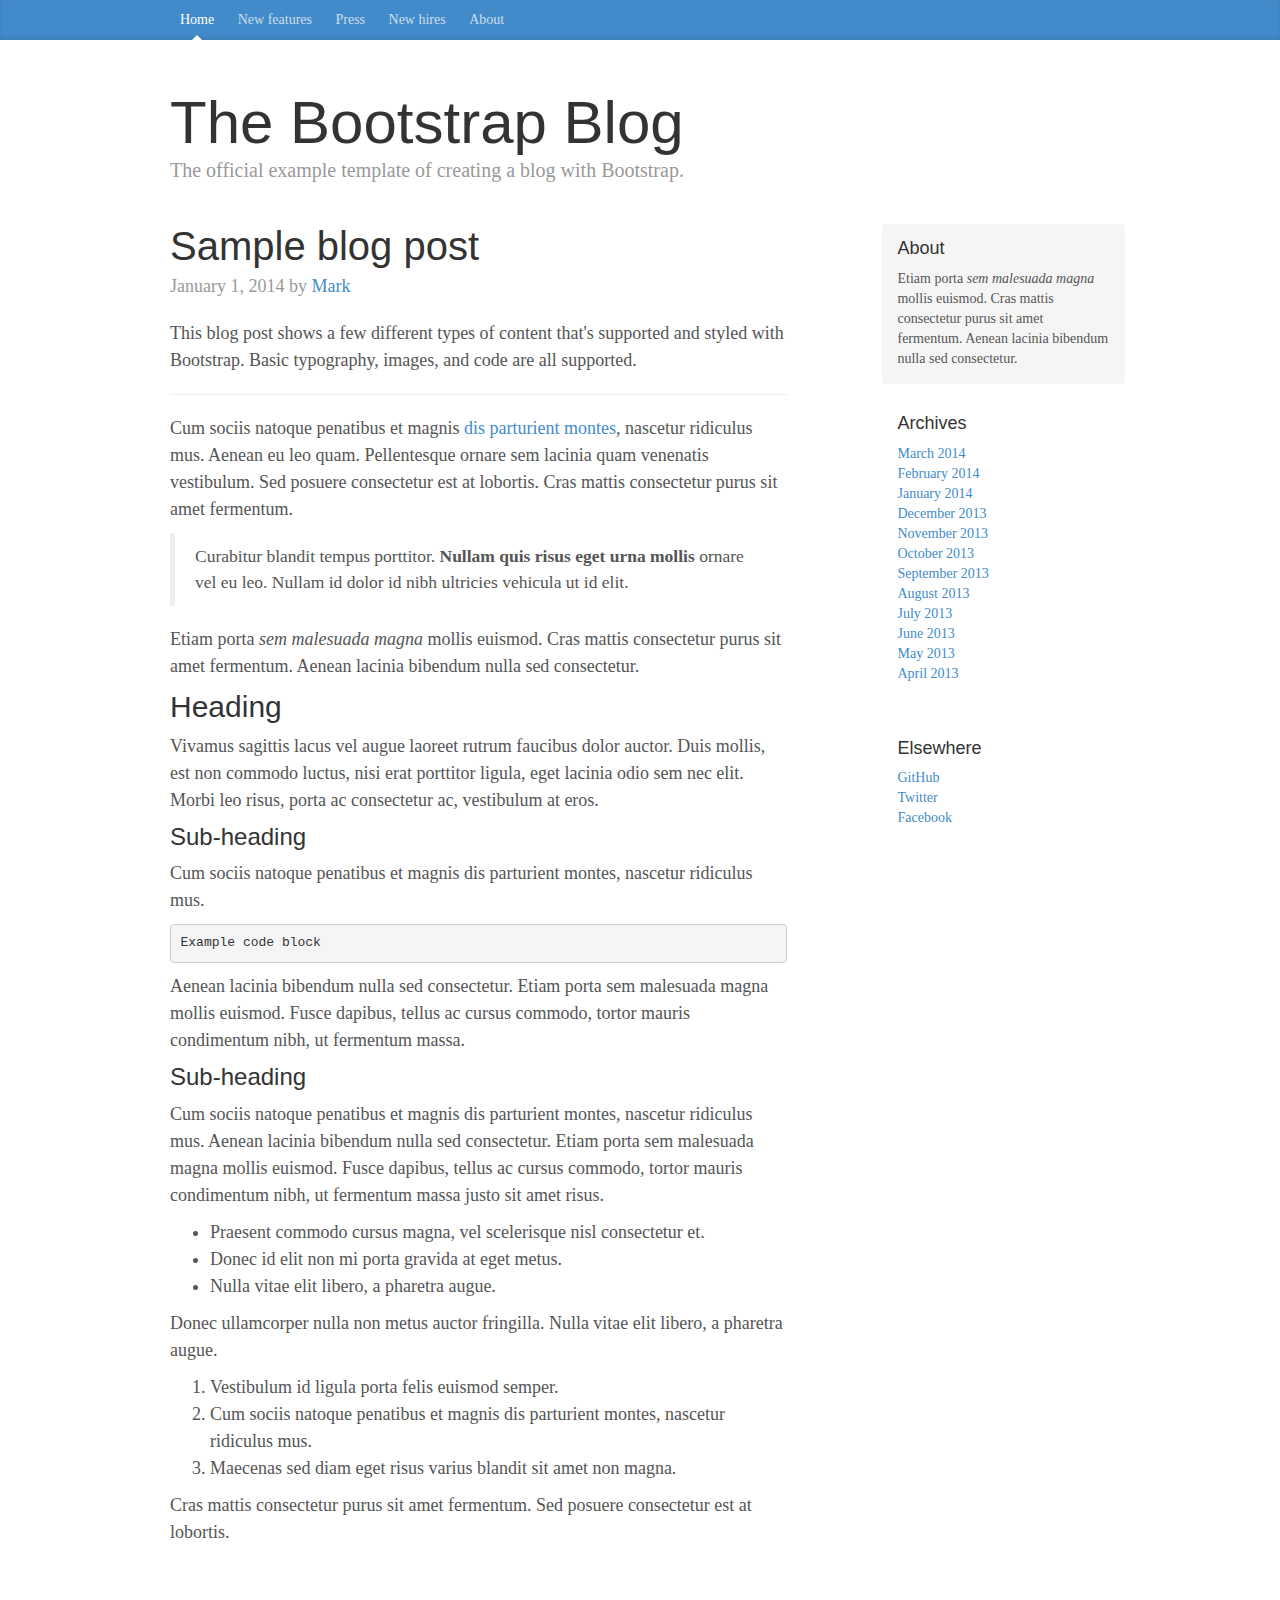
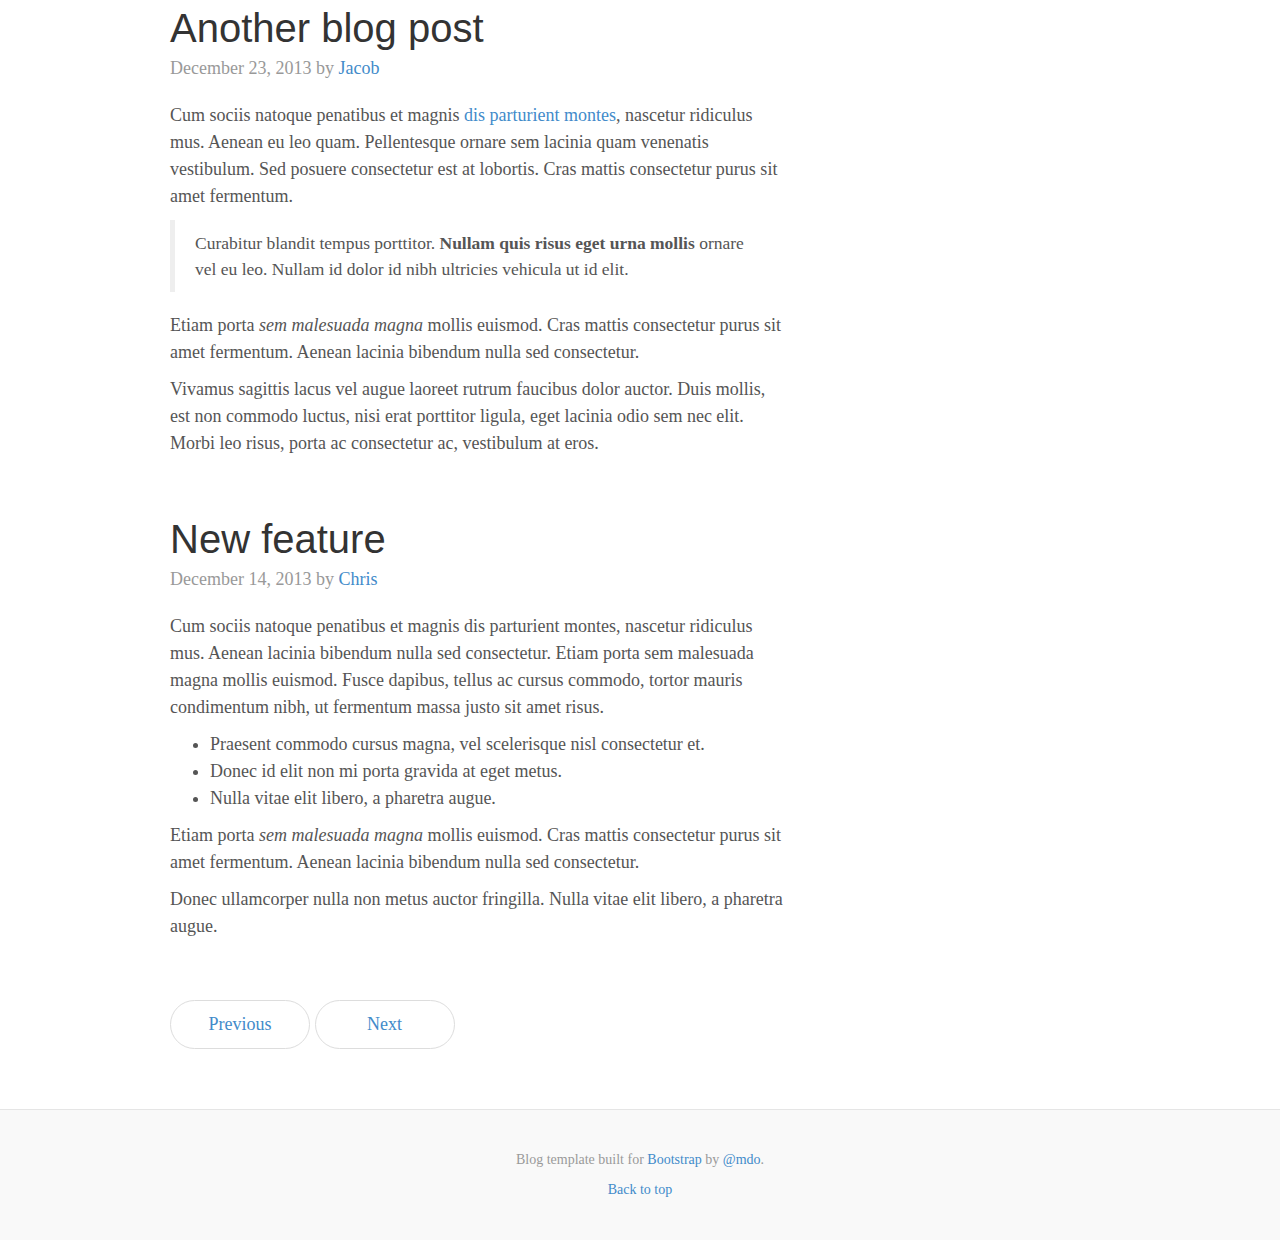
<file: Vacaciones/bootstrap-3.3.0/docs/examples/blog/index.html>
<!DOCTYPE html>
<html lang="en">
  <head>
    <meta charset="utf-8">
    <meta http-equiv="X-UA-Compatible" content="IE=edge">
    <meta name="viewport" content="width=device-width, initial-scale=1">
    <meta name="description" content="">
    <meta name="author" content="">
    <link rel="icon" href="../../favicon.ico">

    <title>Blog Template for Bootstrap</title>

    <!-- Bootstrap core CSS -->
    <link href="../../dist/css/bootstrap.min.css" rel="stylesheet">

    <!-- Custom styles for this template -->
    <link href="blog.css" rel="stylesheet">

    <!-- Just for debugging purposes. Don't actually copy these 2 lines! -->
    <!--[if lt IE 9]><script src="../../assets/js/ie8-responsive-file-warning.js"></script><![endif]-->
    <script src="../../assets/js/ie-emulation-modes-warning.js"></script>

    <!-- HTML5 shim and Respond.js for IE8 support of HTML5 elements and media queries -->
    <!--[if lt IE 9]>
      <script src="https://oss.maxcdn.com/html5shiv/3.7.2/html5shiv.min.js"></script>
      <script src="https://oss.maxcdn.com/respond/1.4.2/respond.min.js"></script>
    <![endif]-->
  </head>

  <body>

    <div class="blog-masthead">
      <div class="container">
        <nav class="blog-nav">
          <a class="blog-nav-item active" href="#">Home</a>
          <a class="blog-nav-item" href="#">New features</a>
          <a class="blog-nav-item" href="#">Press</a>
          <a class="blog-nav-item" href="#">New hires</a>
          <a class="blog-nav-item" href="#">About</a>
        </nav>
      </div>
    </div>

    <div class="container">

      <div class="blog-header">
        <h1 class="blog-title">The Bootstrap Blog</h1>
        <p class="lead blog-description">The official example template of creating a blog with Bootstrap.</p>
      </div>

      <div class="row">

        <div class="col-sm-8 blog-main">

          <div class="blog-post">
            <h2 class="blog-post-title">Sample blog post</h2>
            <p class="blog-post-meta">January 1, 2014 by <a href="#">Mark</a></p>

            <p>This blog post shows a few different types of content that's supported and styled with Bootstrap. Basic typography, images, and code are all supported.</p>
            <hr>
            <p>Cum sociis natoque penatibus et magnis <a href="#">dis parturient montes</a>, nascetur ridiculus mus. Aenean eu leo quam. Pellentesque ornare sem lacinia quam venenatis vestibulum. Sed posuere consectetur est at lobortis. Cras mattis consectetur purus sit amet fermentum.</p>
            <blockquote>
              <p>Curabitur blandit tempus porttitor. <strong>Nullam quis risus eget urna mollis</strong> ornare vel eu leo. Nullam id dolor id nibh ultricies vehicula ut id elit.</p>
            </blockquote>
            <p>Etiam porta <em>sem malesuada magna</em> mollis euismod. Cras mattis consectetur purus sit amet fermentum. Aenean lacinia bibendum nulla sed consectetur.</p>
            <h2>Heading</h2>
            <p>Vivamus sagittis lacus vel augue laoreet rutrum faucibus dolor auctor. Duis mollis, est non commodo luctus, nisi erat porttitor ligula, eget lacinia odio sem nec elit. Morbi leo risus, porta ac consectetur ac, vestibulum at eros.</p>
            <h3>Sub-heading</h3>
            <p>Cum sociis natoque penatibus et magnis dis parturient montes, nascetur ridiculus mus.</p>
            <pre><code>Example code block</code></pre>
            <p>Aenean lacinia bibendum nulla sed consectetur. Etiam porta sem malesuada magna mollis euismod. Fusce dapibus, tellus ac cursus commodo, tortor mauris condimentum nibh, ut fermentum massa.</p>
            <h3>Sub-heading</h3>
            <p>Cum sociis natoque penatibus et magnis dis parturient montes, nascetur ridiculus mus. Aenean lacinia bibendum nulla sed consectetur. Etiam porta sem malesuada magna mollis euismod. Fusce dapibus, tellus ac cursus commodo, tortor mauris condimentum nibh, ut fermentum massa justo sit amet risus.</p>
            <ul>
              <li>Praesent commodo cursus magna, vel scelerisque nisl consectetur et.</li>
              <li>Donec id elit non mi porta gravida at eget metus.</li>
              <li>Nulla vitae elit libero, a pharetra augue.</li>
            </ul>
            <p>Donec ullamcorper nulla non metus auctor fringilla. Nulla vitae elit libero, a pharetra augue.</p>
            <ol>
              <li>Vestibulum id ligula porta felis euismod semper.</li>
              <li>Cum sociis natoque penatibus et magnis dis parturient montes, nascetur ridiculus mus.</li>
              <li>Maecenas sed diam eget risus varius blandit sit amet non magna.</li>
            </ol>
            <p>Cras mattis consectetur purus sit amet fermentum. Sed posuere consectetur est at lobortis.</p>
          </div><!-- /.blog-post -->

          <div class="blog-post">
            <h2 class="blog-post-title">Another blog post</h2>
            <p class="blog-post-meta">December 23, 2013 by <a href="#">Jacob</a></p>

            <p>Cum sociis natoque penatibus et magnis <a href="#">dis parturient montes</a>, nascetur ridiculus mus. Aenean eu leo quam. Pellentesque ornare sem lacinia quam venenatis vestibulum. Sed posuere consectetur est at lobortis. Cras mattis consectetur purus sit amet fermentum.</p>
            <blockquote>
              <p>Curabitur blandit tempus porttitor. <strong>Nullam quis risus eget urna mollis</strong> ornare vel eu leo. Nullam id dolor id nibh ultricies vehicula ut id elit.</p>
            </blockquote>
            <p>Etiam porta <em>sem malesuada magna</em> mollis euismod. Cras mattis consectetur purus sit amet fermentum. Aenean lacinia bibendum nulla sed consectetur.</p>
            <p>Vivamus sagittis lacus vel augue laoreet rutrum faucibus dolor auctor. Duis mollis, est non commodo luctus, nisi erat porttitor ligula, eget lacinia odio sem nec elit. Morbi leo risus, porta ac consectetur ac, vestibulum at eros.</p>
          </div><!-- /.blog-post -->

          <div class="blog-post">
            <h2 class="blog-post-title">New feature</h2>
            <p class="blog-post-meta">December 14, 2013 by <a href="#">Chris</a></p>

            <p>Cum sociis natoque penatibus et magnis dis parturient montes, nascetur ridiculus mus. Aenean lacinia bibendum nulla sed consectetur. Etiam porta sem malesuada magna mollis euismod. Fusce dapibus, tellus ac cursus commodo, tortor mauris condimentum nibh, ut fermentum massa justo sit amet risus.</p>
            <ul>
              <li>Praesent commodo cursus magna, vel scelerisque nisl consectetur et.</li>
              <li>Donec id elit non mi porta gravida at eget metus.</li>
              <li>Nulla vitae elit libero, a pharetra augue.</li>
            </ul>
            <p>Etiam porta <em>sem malesuada magna</em> mollis euismod. Cras mattis consectetur purus sit amet fermentum. Aenean lacinia bibendum nulla sed consectetur.</p>
            <p>Donec ullamcorper nulla non metus auctor fringilla. Nulla vitae elit libero, a pharetra augue.</p>
          </div><!-- /.blog-post -->

          <nav>
            <ul class="pager">
              <li><a href="#">Previous</a></li>
              <li><a href="#">Next</a></li>
            </ul>
          </nav>

        </div><!-- /.blog-main -->

        <div class="col-sm-3 col-sm-offset-1 blog-sidebar">
          <div class="sidebar-module sidebar-module-inset">
            <h4>About</h4>
            <p>Etiam porta <em>sem malesuada magna</em> mollis euismod. Cras mattis consectetur purus sit amet fermentum. Aenean lacinia bibendum nulla sed consectetur.</p>
          </div>
          <div class="sidebar-module">
            <h4>Archives</h4>
            <ol class="list-unstyled">
              <li><a href="#">March 2014</a></li>
              <li><a href="#">February 2014</a></li>
              <li><a href="#">January 2014</a></li>
              <li><a href="#">December 2013</a></li>
              <li><a href="#">November 2013</a></li>
              <li><a href="#">October 2013</a></li>
              <li><a href="#">September 2013</a></li>
              <li><a href="#">August 2013</a></li>
              <li><a href="#">July 2013</a></li>
              <li><a href="#">June 2013</a></li>
              <li><a href="#">May 2013</a></li>
              <li><a href="#">April 2013</a></li>
            </ol>
          </div>
          <div class="sidebar-module">
            <h4>Elsewhere</h4>
            <ol class="list-unstyled">
              <li><a href="#">GitHub</a></li>
              <li><a href="#">Twitter</a></li>
              <li><a href="#">Facebook</a></li>
            </ol>
          </div>
        </div><!-- /.blog-sidebar -->

      </div><!-- /.row -->

    </div><!-- /.container -->

    <div class="blog-footer">
      <p>Blog template built for <a href="http://getbootstrap.com">Bootstrap</a> by <a href="https://twitter.com/mdo">@mdo</a>.</p>
      <p>
        <a href="#">Back to top</a>
      </p>
    </div>


    <!-- Bootstrap core JavaScript
    ================================================== -->
    <!-- Placed at the end of the document so the pages load faster -->
    <script src="https://ajax.googleapis.com/ajax/libs/jquery/1.11.1/jquery.min.js"></script>
    <script src="../../dist/js/bootstrap.min.js"></script>
    <script src="../../assets/js/docs.min.js"></script>
    <!-- IE10 viewport hack for Surface/desktop Windows 8 bug -->
    <script src="../../assets/js/ie10-viewport-bug-workaround.js"></script>
  </body>
</html>
</file>
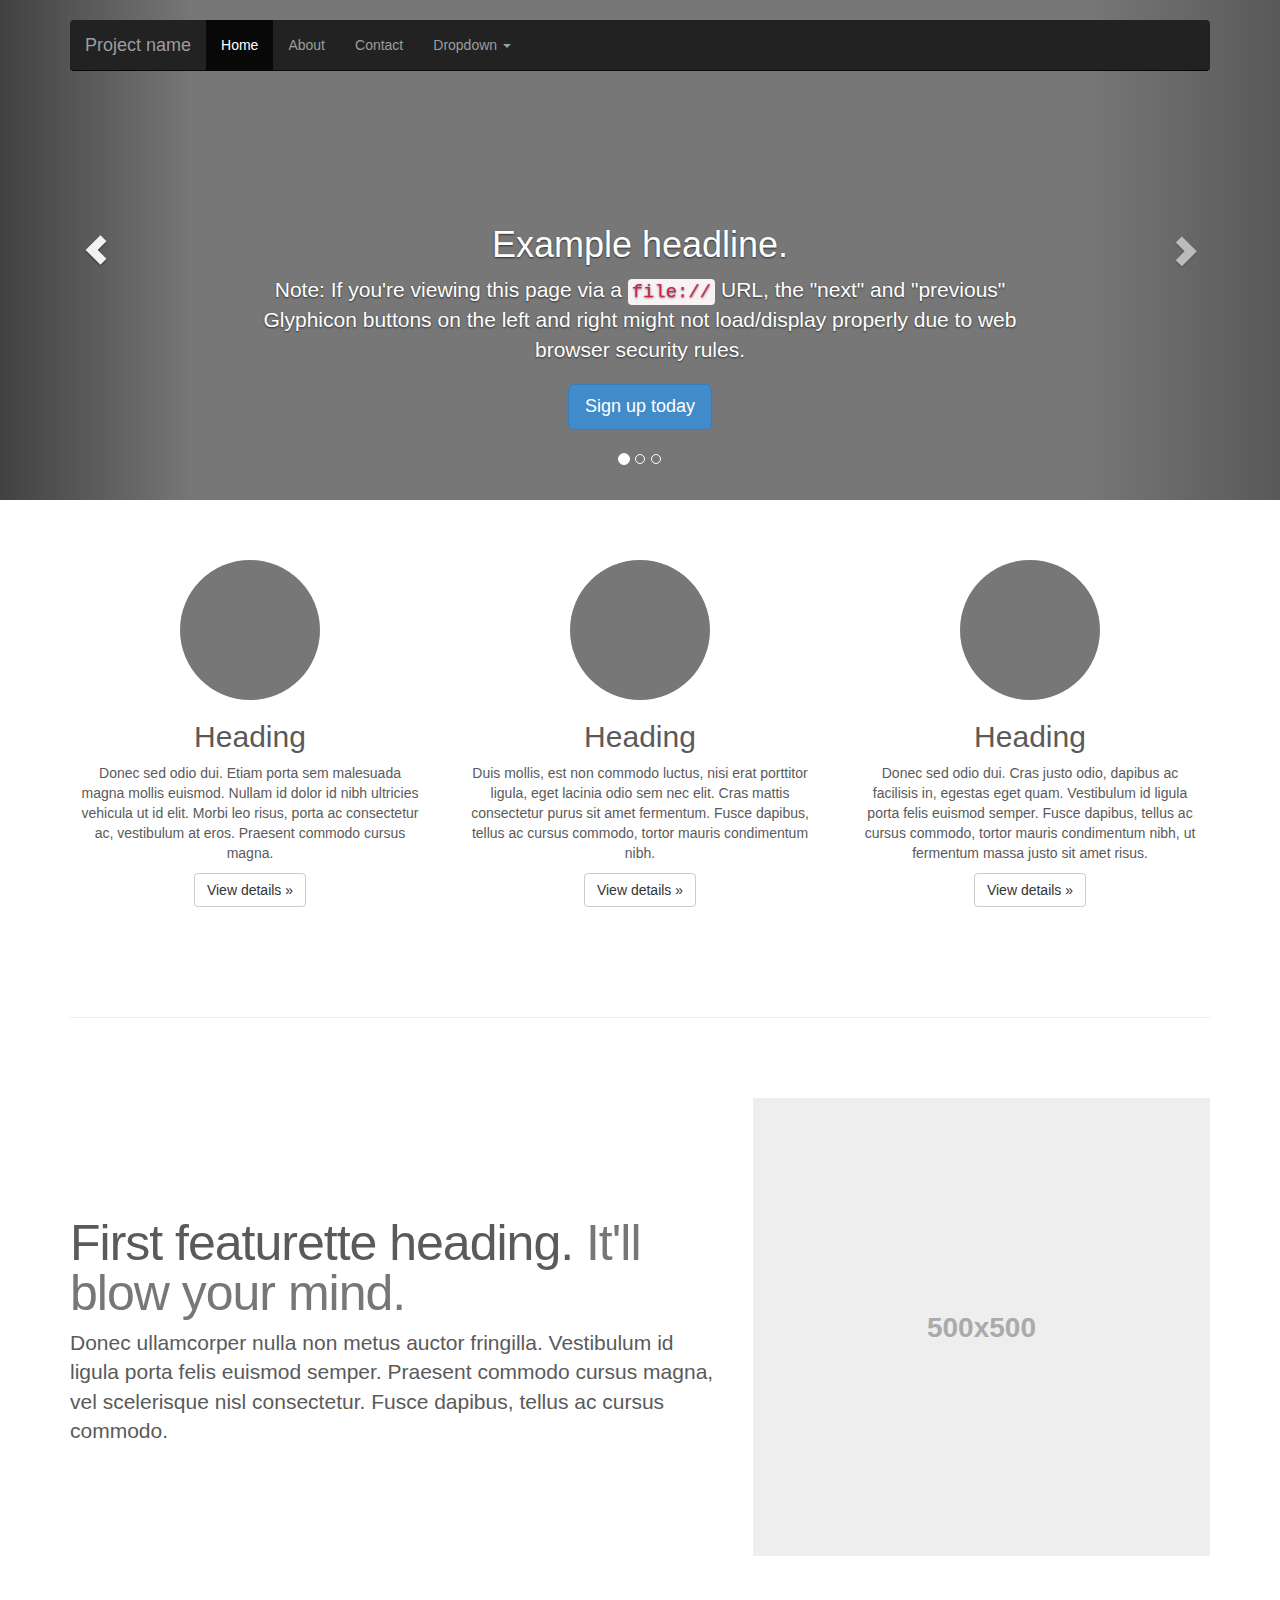
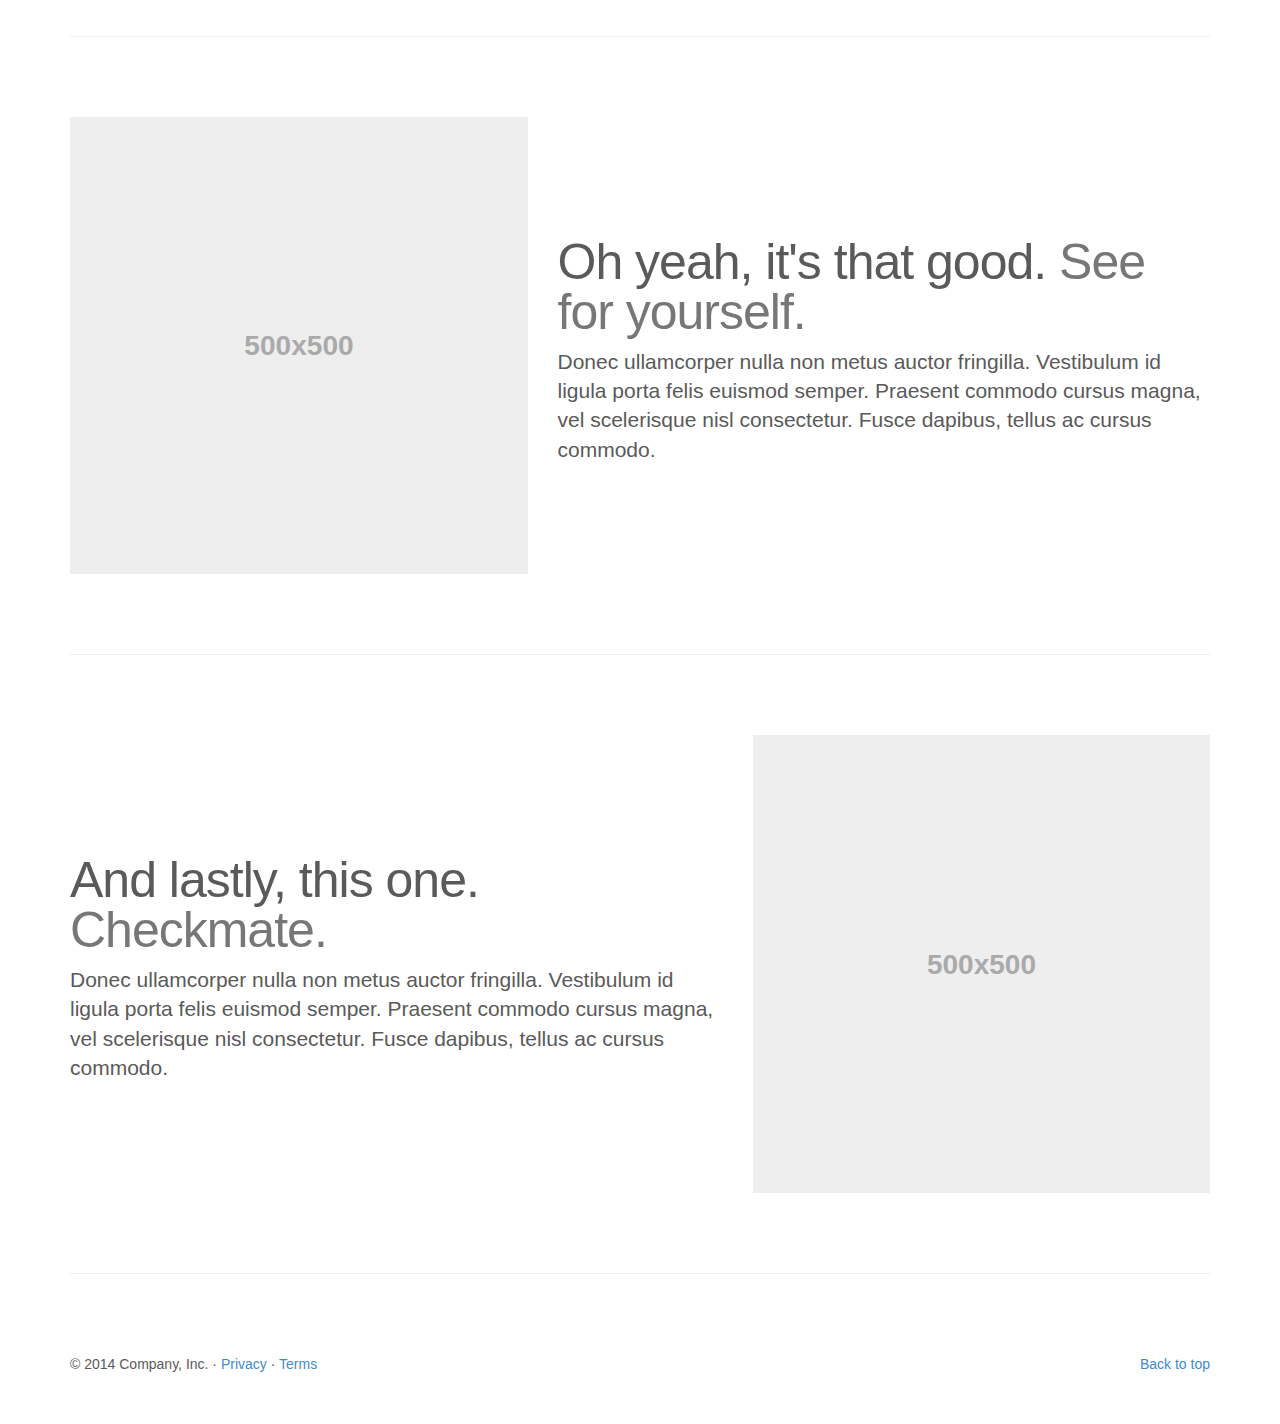
<file: Vacaciones/bootstrap-3.3.0/docs/examples/carousel/index.html>
<!DOCTYPE html>
<html lang="en">
  <head>
    <meta charset="utf-8">
    <meta http-equiv="X-UA-Compatible" content="IE=edge">
    <meta name="viewport" content="width=device-width, initial-scale=1">
    <meta name="description" content="">
    <meta name="author" content="">
    <link rel="icon" href="../../favicon.ico">

    <title>Carousel Template for Bootstrap</title>

    <!-- Bootstrap core CSS -->
    <link href="../../dist/css/bootstrap.min.css" rel="stylesheet">

    <!-- Just for debugging purposes. Don't actually copy these 2 lines! -->
    <!--[if lt IE 9]><script src="../../assets/js/ie8-responsive-file-warning.js"></script><![endif]-->
    <script src="../../assets/js/ie-emulation-modes-warning.js"></script>

    <!-- HTML5 shim and Respond.js for IE8 support of HTML5 elements and media queries -->
    <!--[if lt IE 9]>
      <script src="https://oss.maxcdn.com/html5shiv/3.7.2/html5shiv.min.js"></script>
      <script src="https://oss.maxcdn.com/respond/1.4.2/respond.min.js"></script>
    <![endif]-->

    <!-- Custom styles for this template -->
    <link href="carousel.css" rel="stylesheet">
  </head>
<!-- NAVBAR
================================================== -->
  <body>
    <div class="navbar-wrapper">
      <div class="container">

        <nav class="navbar navbar-inverse navbar-static-top" role="navigation">
          <div class="container">
            <div class="navbar-header">
              <button type="button" class="navbar-toggle collapsed" data-toggle="collapse" data-target="#navbar" aria-expanded="false" aria-controls="navbar">
                <span class="sr-only">Toggle navigation</span>
                <span class="icon-bar"></span>
                <span class="icon-bar"></span>
                <span class="icon-bar"></span>
              </button>
              <a class="navbar-brand" href="#">Project name</a>
            </div>
            <div id="navbar" class="navbar-collapse collapse">
              <ul class="nav navbar-nav">
                <li class="active"><a href="#">Home</a></li>
                <li><a href="#about">About</a></li>
                <li><a href="#contact">Contact</a></li>
                <li class="dropdown">
                  <a href="#" class="dropdown-toggle" data-toggle="dropdown">Dropdown <span class="caret"></span></a>
                  <ul class="dropdown-menu" role="menu">
                    <li><a href="#">Action</a></li>
                    <li><a href="#">Another action</a></li>
                    <li><a href="#">Something else here</a></li>
                    <li class="divider"></li>
                    <li class="dropdown-header">Nav header</li>
                    <li><a href="#">Separated link</a></li>
                    <li><a href="#">One more separated link</a></li>
                  </ul>
                </li>
              </ul>
            </div>
          </div>
        </nav>

      </div>
    </div>


    <!-- Carousel
    ================================================== -->
    <div id="myCarousel" class="carousel slide" data-ride="carousel">
      <!-- Indicators -->
      <ol class="carousel-indicators">
        <li data-target="#myCarousel" data-slide-to="0" class="active"></li>
        <li data-target="#myCarousel" data-slide-to="1"></li>
        <li data-target="#myCarousel" data-slide-to="2"></li>
      </ol>
      <div class="carousel-inner" role="listbox">
        <div class="item active">
          <img src="[data-uri]" alt="First slide">
          <div class="container">
            <div class="carousel-caption">
              <h1>Example headline.</h1>
              <p>Note: If you're viewing this page via a <code>file://</code> URL, the "next" and "previous" Glyphicon buttons on the left and right might not load/display properly due to web browser security rules.</p>
              <p><a class="btn btn-lg btn-primary" href="#" role="button">Sign up today</a></p>
            </div>
          </div>
        </div>
        <div class="item">
          <img src="[data-uri]" alt="Second slide">
          <div class="container">
            <div class="carousel-caption">
              <h1>Another example headline.</h1>
              <p>Cras justo odio, dapibus ac facilisis in, egestas eget quam. Donec id elit non mi porta gravida at eget metus. Nullam id dolor id nibh ultricies vehicula ut id elit.</p>
              <p><a class="btn btn-lg btn-primary" href="#" role="button">Learn more</a></p>
            </div>
          </div>
        </div>
        <div class="item">
          <img src="[data-uri]" alt="Third slide">
          <div class="container">
            <div class="carousel-caption">
              <h1>One more for good measure.</h1>
              <p>Cras justo odio, dapibus ac facilisis in, egestas eget quam. Donec id elit non mi porta gravida at eget metus. Nullam id dolor id nibh ultricies vehicula ut id elit.</p>
              <p><a class="btn btn-lg btn-primary" href="#" role="button">Browse gallery</a></p>
            </div>
          </div>
        </div>
      </div>
      <a class="left carousel-control" href="#myCarousel" role="button" data-slide="prev">
        <span class="glyphicon glyphicon-chevron-left"></span>
        <span class="sr-only">Previous</span>
      </a>
      <a class="right carousel-control" href="#myCarousel" role="button" data-slide="next">
        <span class="glyphicon glyphicon-chevron-right"></span>
        <span class="sr-only">Next</span>
      </a>
    </div><!-- /.carousel -->


    <!-- Marketing messaging and featurettes
    ================================================== -->
    <!-- Wrap the rest of the page in another container to center all the content. -->

    <div class="container marketing">

      <!-- Three columns of text below the carousel -->
      <div class="row">
        <div class="col-lg-4">
          <img class="img-circle" src="[data-uri]" alt="Generic placeholder image" style="width: 140px; height: 140px;">
          <h2>Heading</h2>
          <p>Donec sed odio dui. Etiam porta sem malesuada magna mollis euismod. Nullam id dolor id nibh ultricies vehicula ut id elit. Morbi leo risus, porta ac consectetur ac, vestibulum at eros. Praesent commodo cursus magna.</p>
          <p><a class="btn btn-default" href="#" role="button">View details &raquo;</a></p>
        </div><!-- /.col-lg-4 -->
        <div class="col-lg-4">
          <img class="img-circle" src="[data-uri]" alt="Generic placeholder image" style="width: 140px; height: 140px;">
          <h2>Heading</h2>
          <p>Duis mollis, est non commodo luctus, nisi erat porttitor ligula, eget lacinia odio sem nec elit. Cras mattis consectetur purus sit amet fermentum. Fusce dapibus, tellus ac cursus commodo, tortor mauris condimentum nibh.</p>
          <p><a class="btn btn-default" href="#" role="button">View details &raquo;</a></p>
        </div><!-- /.col-lg-4 -->
        <div class="col-lg-4">
          <img class="img-circle" src="[data-uri]" alt="Generic placeholder image" style="width: 140px; height: 140px;">
          <h2>Heading</h2>
          <p>Donec sed odio dui. Cras justo odio, dapibus ac facilisis in, egestas eget quam. Vestibulum id ligula porta felis euismod semper. Fusce dapibus, tellus ac cursus commodo, tortor mauris condimentum nibh, ut fermentum massa justo sit amet risus.</p>
          <p><a class="btn btn-default" href="#" role="button">View details &raquo;</a></p>
        </div><!-- /.col-lg-4 -->
      </div><!-- /.row -->


      <!-- START THE FEATURETTES -->

      <hr class="featurette-divider">

      <div class="row featurette">
        <div class="col-md-7">
          <h2 class="featurette-heading">First featurette heading. <span class="text-muted">It'll blow your mind.</span></h2>
          <p class="lead">Donec ullamcorper nulla non metus auctor fringilla. Vestibulum id ligula porta felis euismod semper. Praesent commodo cursus magna, vel scelerisque nisl consectetur. Fusce dapibus, tellus ac cursus commodo.</p>
        </div>
        <div class="col-md-5">
          <img class="featurette-image img-responsive" data-src="holder.js/500x500/auto" alt="Generic placeholder image">
        </div>
      </div>

      <hr class="featurette-divider">

      <div class="row featurette">
        <div class="col-md-5">
          <img class="featurette-image img-responsive" data-src="holder.js/500x500/auto" alt="Generic placeholder image">
        </div>
        <div class="col-md-7">
          <h2 class="featurette-heading">Oh yeah, it's that good. <span class="text-muted">See for yourself.</span></h2>
          <p class="lead">Donec ullamcorper nulla non metus auctor fringilla. Vestibulum id ligula porta felis euismod semper. Praesent commodo cursus magna, vel scelerisque nisl consectetur. Fusce dapibus, tellus ac cursus commodo.</p>
        </div>
      </div>

      <hr class="featurette-divider">

      <div class="row featurette">
        <div class="col-md-7">
          <h2 class="featurette-heading">And lastly, this one. <span class="text-muted">Checkmate.</span></h2>
          <p class="lead">Donec ullamcorper nulla non metus auctor fringilla. Vestibulum id ligula porta felis euismod semper. Praesent commodo cursus magna, vel scelerisque nisl consectetur. Fusce dapibus, tellus ac cursus commodo.</p>
        </div>
        <div class="col-md-5">
          <img class="featurette-image img-responsive" data-src="holder.js/500x500/auto" alt="Generic placeholder image">
        </div>
      </div>

      <hr class="featurette-divider">

      <!-- /END THE FEATURETTES -->


      <!-- FOOTER -->
      <footer>
        <p class="pull-right"><a href="#">Back to top</a></p>
        <p>&copy; 2014 Company, Inc. &middot; <a href="#">Privacy</a> &middot; <a href="#">Terms</a></p>
      </footer>

    </div><!-- /.container -->


    <!-- Bootstrap core JavaScript
    ================================================== -->
    <!-- Placed at the end of the document so the pages load faster -->
    <script src="https://ajax.googleapis.com/ajax/libs/jquery/1.11.1/jquery.min.js"></script>
    <script src="../../dist/js/bootstrap.min.js"></script>
    <script src="../../assets/js/docs.min.js"></script>
    <!-- IE10 viewport hack for Surface/desktop Windows 8 bug -->
    <script src="../../assets/js/ie10-viewport-bug-workaround.js"></script>
  </body>
</html>
</file>
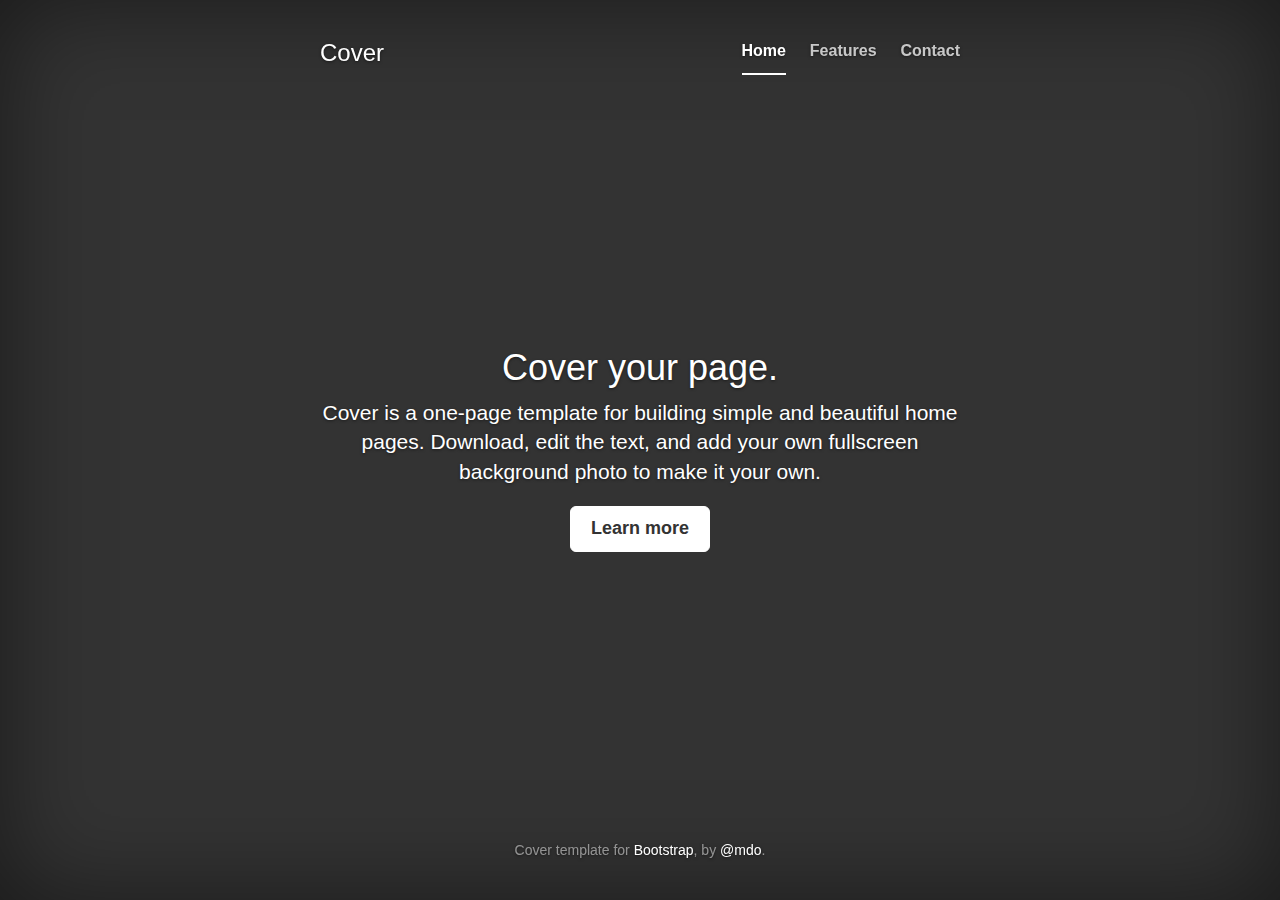
<file: Vacaciones/bootstrap-3.3.0/docs/examples/cover/index.html>
<!DOCTYPE html>
<html lang="en">
  <head>
    <meta charset="utf-8">
    <meta http-equiv="X-UA-Compatible" content="IE=edge">
    <meta name="viewport" content="width=device-width, initial-scale=1">
    <meta name="description" content="">
    <meta name="author" content="">
    <link rel="icon" href="../../favicon.ico">

    <title>Cover Template for Bootstrap</title>

    <!-- Bootstrap core CSS -->
    <link href="../../dist/css/bootstrap.min.css" rel="stylesheet">

    <!-- Custom styles for this template -->
    <link href="cover.css" rel="stylesheet">

    <!-- Just for debugging purposes. Don't actually copy these 2 lines! -->
    <!--[if lt IE 9]><script src="../../assets/js/ie8-responsive-file-warning.js"></script><![endif]-->
    <script src="../../assets/js/ie-emulation-modes-warning.js"></script>

    <!-- HTML5 shim and Respond.js for IE8 support of HTML5 elements and media queries -->
    <!--[if lt IE 9]>
      <script src="https://oss.maxcdn.com/html5shiv/3.7.2/html5shiv.min.js"></script>
      <script src="https://oss.maxcdn.com/respond/1.4.2/respond.min.js"></script>
    <![endif]-->
  </head>

  <body>

    <div class="site-wrapper">

      <div class="site-wrapper-inner">

        <div class="cover-container">

          <div class="masthead clearfix">
            <div class="inner">
              <h3 class="masthead-brand">Cover</h3>
              <ul class="nav masthead-nav">
                <li class="active"><a href="#">Home</a></li>
                <li><a href="#">Features</a></li>
                <li><a href="#">Contact</a></li>
              </ul>
            </div>
          </div>

          <div class="inner cover">
            <h1 class="cover-heading">Cover your page.</h1>
            <p class="lead">Cover is a one-page template for building simple and beautiful home pages. Download, edit the text, and add your own fullscreen background photo to make it your own.</p>
            <p class="lead">
              <a href="#" class="btn btn-lg btn-default">Learn more</a>
            </p>
          </div>

          <div class="mastfoot">
            <div class="inner">
              <p>Cover template for <a href="http://getbootstrap.com">Bootstrap</a>, by <a href="https://twitter.com/mdo">@mdo</a>.</p>
            </div>
          </div>

        </div>

      </div>

    </div>

    <!-- Bootstrap core JavaScript
    ================================================== -->
    <!-- Placed at the end of the document so the pages load faster -->
    <script src="https://ajax.googleapis.com/ajax/libs/jquery/1.11.1/jquery.min.js"></script>
    <script src="../../dist/js/bootstrap.min.js"></script>
    <script src="../../assets/js/docs.min.js"></script>
    <!-- IE10 viewport hack for Surface/desktop Windows 8 bug -->
    <script src="../../assets/js/ie10-viewport-bug-workaround.js"></script>
  </body>
</html>
</file>
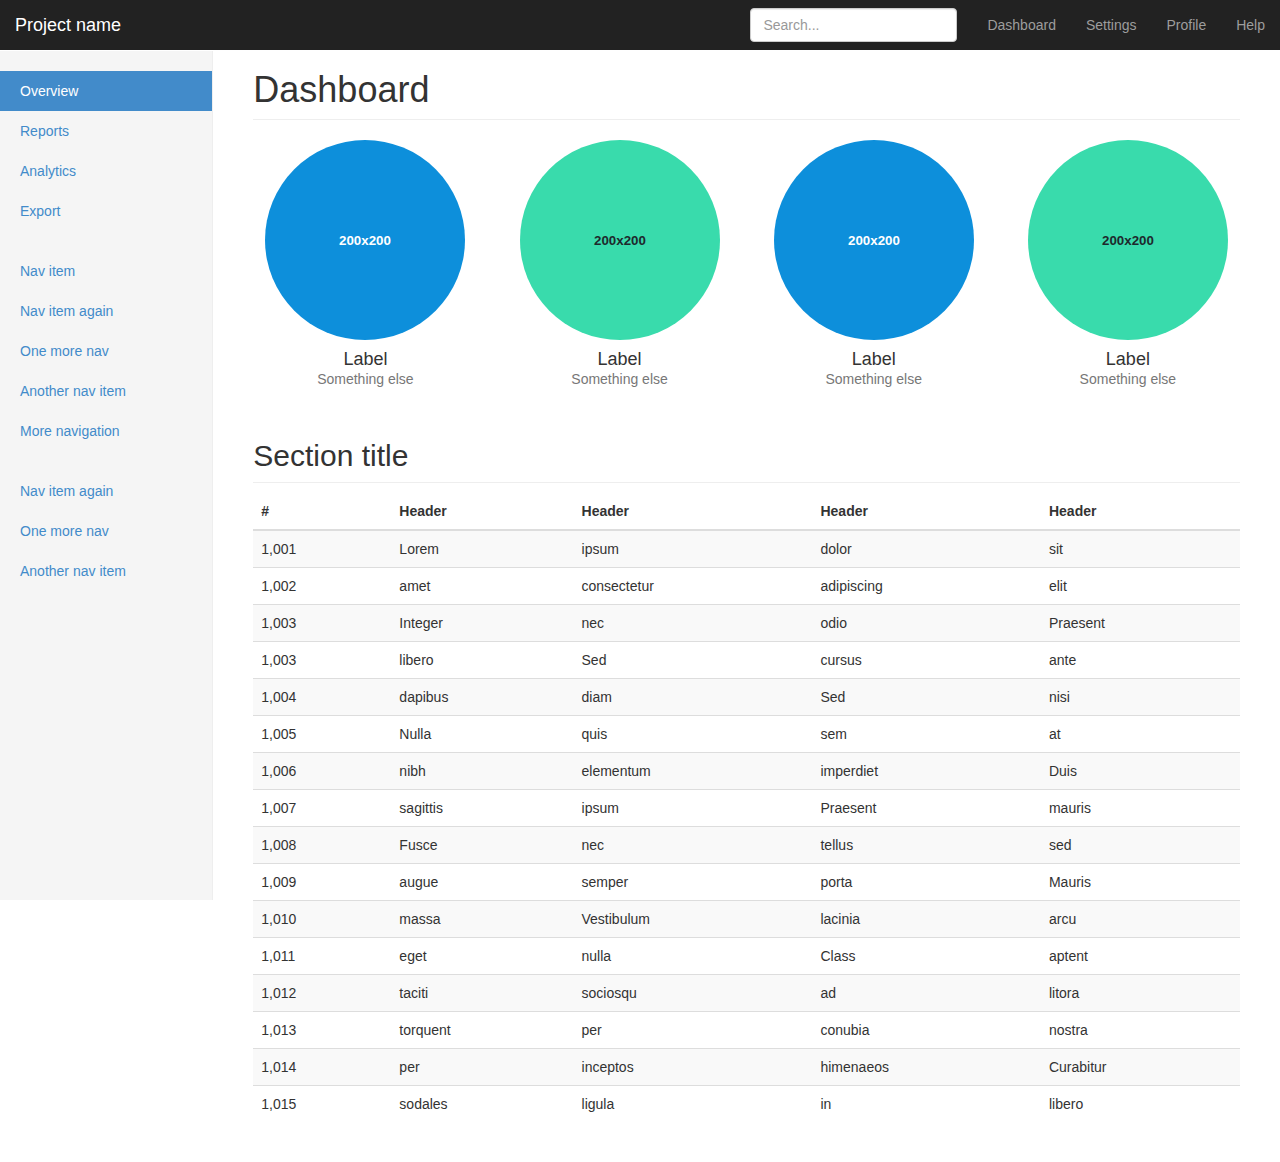
<file: Vacaciones/bootstrap-3.3.0/docs/examples/dashboard/index.html>
<!DOCTYPE html>
<html lang="en">
  <head>
    <meta charset="utf-8">
    <meta http-equiv="X-UA-Compatible" content="IE=edge">
    <meta name="viewport" content="width=device-width, initial-scale=1">
    <meta name="description" content="">
    <meta name="author" content="">
    <link rel="icon" href="../../favicon.ico">

    <title>Dashboard Template for Bootstrap</title>

    <!-- Bootstrap core CSS -->
    <link href="../../dist/css/bootstrap.min.css" rel="stylesheet">

    <!-- Custom styles for this template -->
    <link href="dashboard.css" rel="stylesheet">

    <!-- Just for debugging purposes. Don't actually copy these 2 lines! -->
    <!--[if lt IE 9]><script src="../../assets/js/ie8-responsive-file-warning.js"></script><![endif]-->
    <script src="../../assets/js/ie-emulation-modes-warning.js"></script>

    <!-- HTML5 shim and Respond.js for IE8 support of HTML5 elements and media queries -->
    <!--[if lt IE 9]>
      <script src="https://oss.maxcdn.com/html5shiv/3.7.2/html5shiv.min.js"></script>
      <script src="https://oss.maxcdn.com/respond/1.4.2/respond.min.js"></script>
    <![endif]-->
  </head>

  <body>

    <nav class="navbar navbar-inverse navbar-fixed-top" role="navigation">
      <div class="container-fluid">
        <div class="navbar-header">
          <button type="button" class="navbar-toggle collapsed" data-toggle="collapse" data-target="#navbar" aria-expanded="false" aria-controls="navbar">
            <span class="sr-only">Toggle navigation</span>
            <span class="icon-bar"></span>
            <span class="icon-bar"></span>
            <span class="icon-bar"></span>
          </button>
          <a class="navbar-brand" href="#">Project name</a>
        </div>
        <div id="navbar" class="navbar-collapse collapse">
          <ul class="nav navbar-nav navbar-right">
            <li><a href="#">Dashboard</a></li>
            <li><a href="#">Settings</a></li>
            <li><a href="#">Profile</a></li>
            <li><a href="#">Help</a></li>
          </ul>
          <form class="navbar-form navbar-right">
            <input type="text" class="form-control" placeholder="Search...">
          </form>
        </div>
      </div>
    </nav>

    <div class="container-fluid">
      <div class="row">
        <div class="col-sm-3 col-md-2 sidebar">
          <ul class="nav nav-sidebar">
            <li class="active"><a href="#">Overview</a></li>
            <li><a href="#">Reports</a></li>
            <li><a href="#">Analytics</a></li>
            <li><a href="#">Export</a></li>
          </ul>
          <ul class="nav nav-sidebar">
            <li><a href="">Nav item</a></li>
            <li><a href="">Nav item again</a></li>
            <li><a href="">One more nav</a></li>
            <li><a href="">Another nav item</a></li>
            <li><a href="">More navigation</a></li>
          </ul>
          <ul class="nav nav-sidebar">
            <li><a href="">Nav item again</a></li>
            <li><a href="">One more nav</a></li>
            <li><a href="">Another nav item</a></li>
          </ul>
        </div>
        <div class="col-sm-9 col-sm-offset-3 col-md-10 col-md-offset-2 main">
          <h1 class="page-header">Dashboard</h1>

          <div class="row placeholders">
            <div class="col-xs-6 col-sm-3 placeholder">
              <img data-src="holder.js/200x200/auto/sky" class="img-responsive" alt="Generic placeholder thumbnail">
              <h4>Label</h4>
              <span class="text-muted">Something else</span>
            </div>
            <div class="col-xs-6 col-sm-3 placeholder">
              <img data-src="holder.js/200x200/auto/vine" class="img-responsive" alt="Generic placeholder thumbnail">
              <h4>Label</h4>
              <span class="text-muted">Something else</span>
            </div>
            <div class="col-xs-6 col-sm-3 placeholder">
              <img data-src="holder.js/200x200/auto/sky" class="img-responsive" alt="Generic placeholder thumbnail">
              <h4>Label</h4>
              <span class="text-muted">Something else</span>
            </div>
            <div class="col-xs-6 col-sm-3 placeholder">
              <img data-src="holder.js/200x200/auto/vine" class="img-responsive" alt="Generic placeholder thumbnail">
              <h4>Label</h4>
              <span class="text-muted">Something else</span>
            </div>
          </div>

          <h2 class="sub-header">Section title</h2>
          <div class="table-responsive">
            <table class="table table-striped">
              <thead>
                <tr>
                  <th>#</th>
                  <th>Header</th>
                  <th>Header</th>
                  <th>Header</th>
                  <th>Header</th>
                </tr>
              </thead>
              <tbody>
                <tr>
                  <td>1,001</td>
                  <td>Lorem</td>
                  <td>ipsum</td>
                  <td>dolor</td>
                  <td>sit</td>
                </tr>
                <tr>
                  <td>1,002</td>
                  <td>amet</td>
                  <td>consectetur</td>
                  <td>adipiscing</td>
                  <td>elit</td>
                </tr>
                <tr>
                  <td>1,003</td>
                  <td>Integer</td>
                  <td>nec</td>
                  <td>odio</td>
                  <td>Praesent</td>
                </tr>
                <tr>
                  <td>1,003</td>
                  <td>libero</td>
                  <td>Sed</td>
                  <td>cursus</td>
                  <td>ante</td>
                </tr>
                <tr>
                  <td>1,004</td>
                  <td>dapibus</td>
                  <td>diam</td>
                  <td>Sed</td>
                  <td>nisi</td>
                </tr>
                <tr>
                  <td>1,005</td>
                  <td>Nulla</td>
                  <td>quis</td>
                  <td>sem</td>
                  <td>at</td>
                </tr>
                <tr>
                  <td>1,006</td>
                  <td>nibh</td>
                  <td>elementum</td>
                  <td>imperdiet</td>
                  <td>Duis</td>
                </tr>
                <tr>
                  <td>1,007</td>
                  <td>sagittis</td>
                  <td>ipsum</td>
                  <td>Praesent</td>
                  <td>mauris</td>
                </tr>
                <tr>
                  <td>1,008</td>
                  <td>Fusce</td>
                  <td>nec</td>
                  <td>tellus</td>
                  <td>sed</td>
                </tr>
                <tr>
                  <td>1,009</td>
                  <td>augue</td>
                  <td>semper</td>
                  <td>porta</td>
                  <td>Mauris</td>
                </tr>
                <tr>
                  <td>1,010</td>
                  <td>massa</td>
                  <td>Vestibulum</td>
                  <td>lacinia</td>
                  <td>arcu</td>
                </tr>
                <tr>
                  <td>1,011</td>
                  <td>eget</td>
                  <td>nulla</td>
                  <td>Class</td>
                  <td>aptent</td>
                </tr>
                <tr>
                  <td>1,012</td>
                  <td>taciti</td>
                  <td>sociosqu</td>
                  <td>ad</td>
                  <td>litora</td>
                </tr>
                <tr>
                  <td>1,013</td>
                  <td>torquent</td>
                  <td>per</td>
                  <td>conubia</td>
                  <td>nostra</td>
                </tr>
                <tr>
                  <td>1,014</td>
                  <td>per</td>
                  <td>inceptos</td>
                  <td>himenaeos</td>
                  <td>Curabitur</td>
                </tr>
                <tr>
                  <td>1,015</td>
                  <td>sodales</td>
                  <td>ligula</td>
                  <td>in</td>
                  <td>libero</td>
                </tr>
              </tbody>
            </table>
          </div>
        </div>
      </div>
    </div>

    <!-- Bootstrap core JavaScript
    ================================================== -->
    <!-- Placed at the end of the document so the pages load faster -->
    <script src="https://ajax.googleapis.com/ajax/libs/jquery/1.11.1/jquery.min.js"></script>
    <script src="../../dist/js/bootstrap.min.js"></script>
    <script src="../../assets/js/docs.min.js"></script>
    <!-- IE10 viewport hack for Surface/desktop Windows 8 bug -->
    <script src="../../assets/js/ie10-viewport-bug-workaround.js"></script>
  </body>
</html>
</file>
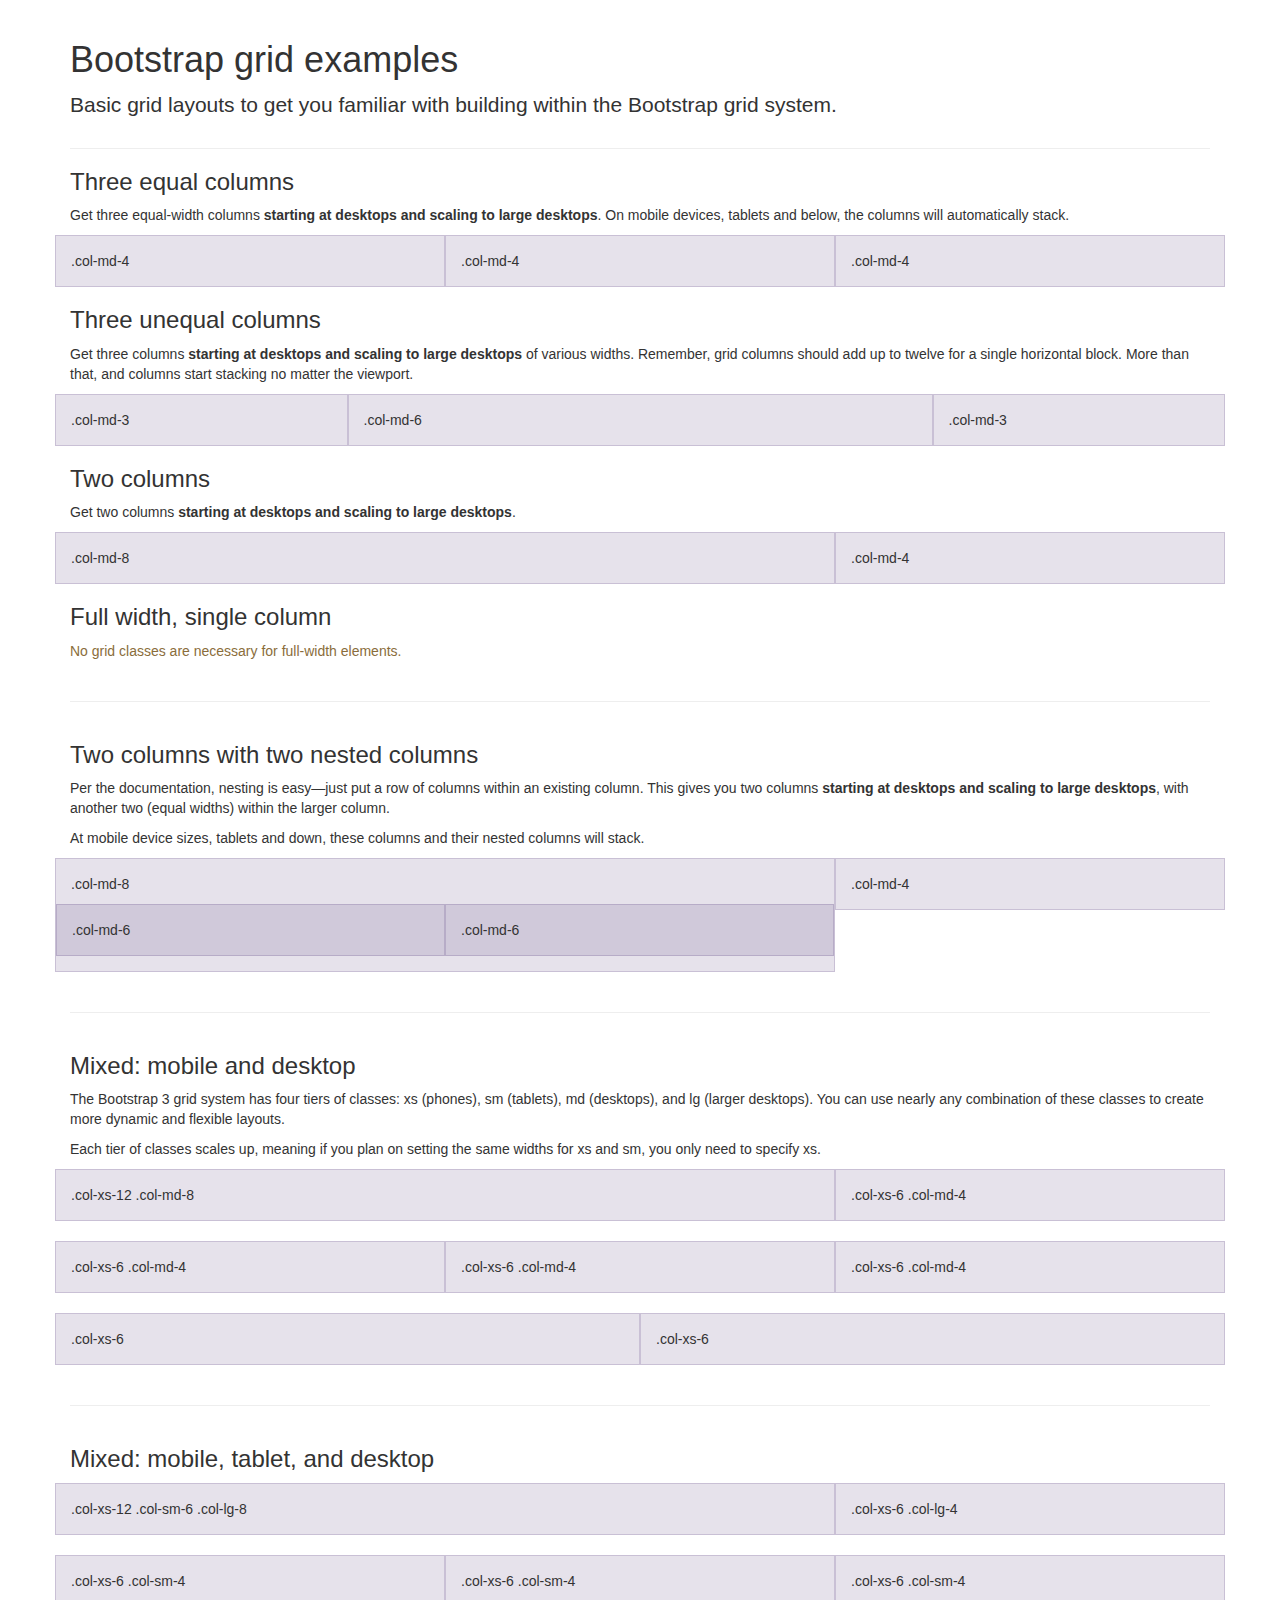
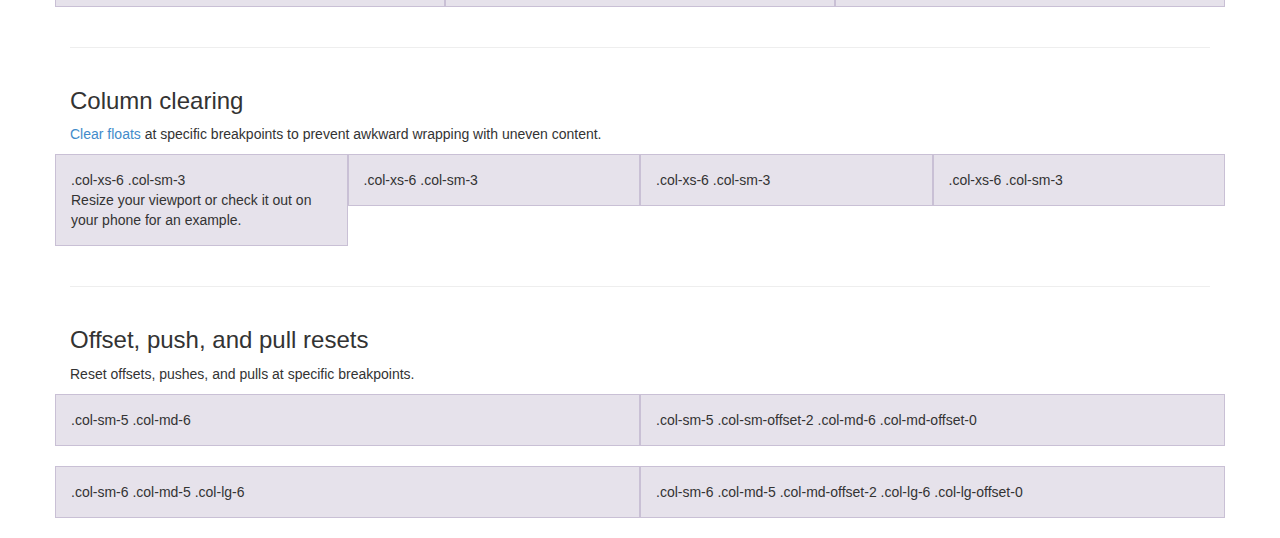
<file: Vacaciones/bootstrap-3.3.0/docs/examples/grid/index.html>
<!DOCTYPE html>
<html lang="en">
  <head>
    <meta charset="utf-8">
    <meta http-equiv="X-UA-Compatible" content="IE=edge">
    <meta name="viewport" content="width=device-width, initial-scale=1">
    <meta name="description" content="">
    <meta name="author" content="">
    <link rel="icon" href="../../favicon.ico">

    <title>Grid Template for Bootstrap</title>

    <!-- Bootstrap core CSS -->
    <link href="../../dist/css/bootstrap.min.css" rel="stylesheet">

    <!-- Custom styles for this template -->
    <link href="grid.css" rel="stylesheet">

    <!-- Just for debugging purposes. Don't actually copy these 2 lines! -->
    <!--[if lt IE 9]><script src="../../assets/js/ie8-responsive-file-warning.js"></script><![endif]-->
    <script src="../../assets/js/ie-emulation-modes-warning.js"></script>

    <!-- HTML5 shim and Respond.js for IE8 support of HTML5 elements and media queries -->
    <!--[if lt IE 9]>
      <script src="https://oss.maxcdn.com/html5shiv/3.7.2/html5shiv.min.js"></script>
      <script src="https://oss.maxcdn.com/respond/1.4.2/respond.min.js"></script>
    <![endif]-->
  </head>

  <body>
    <div class="container">

      <div class="page-header">
        <h1>Bootstrap grid examples</h1>
        <p class="lead">Basic grid layouts to get you familiar with building within the Bootstrap grid system.</p>
      </div>

      <h3>Three equal columns</h3>
      <p>Get three equal-width columns <strong>starting at desktops and scaling to large desktops</strong>. On mobile devices, tablets and below, the columns will automatically stack.</p>
      <div class="row">
        <div class="col-md-4">.col-md-4</div>
        <div class="col-md-4">.col-md-4</div>
        <div class="col-md-4">.col-md-4</div>
      </div>

      <h3>Three unequal columns</h3>
      <p>Get three columns <strong>starting at desktops and scaling to large desktops</strong> of various widths. Remember, grid columns should add up to twelve for a single horizontal block. More than that, and columns start stacking no matter the viewport.</p>
      <div class="row">
        <div class="col-md-3">.col-md-3</div>
        <div class="col-md-6">.col-md-6</div>
        <div class="col-md-3">.col-md-3</div>
      </div>

      <h3>Two columns</h3>
      <p>Get two columns <strong>starting at desktops and scaling to large desktops</strong>.</p>
      <div class="row">
        <div class="col-md-8">.col-md-8</div>
        <div class="col-md-4">.col-md-4</div>
      </div>

      <h3>Full width, single column</h3>
      <p class="text-warning">No grid classes are necessary for full-width elements.</p>

      <hr>

      <h3>Two columns with two nested columns</h3>
      <p>Per the documentation, nesting is easy—just put a row of columns within an existing column. This gives you two columns <strong>starting at desktops and scaling to large desktops</strong>, with another two (equal widths) within the larger column.</p>
      <p>At mobile device sizes, tablets and down, these columns and their nested columns will stack.</p>
      <div class="row">
        <div class="col-md-8">
          .col-md-8
          <div class="row">
            <div class="col-md-6">.col-md-6</div>
            <div class="col-md-6">.col-md-6</div>
          </div>
        </div>
        <div class="col-md-4">.col-md-4</div>
      </div>

      <hr>

      <h3>Mixed: mobile and desktop</h3>
      <p>The Bootstrap 3 grid system has four tiers of classes: xs (phones), sm (tablets), md (desktops), and lg (larger desktops). You can use nearly any combination of these classes to create more dynamic and flexible layouts.</p>
      <p>Each tier of classes scales up, meaning if you plan on setting the same widths for xs and sm, you only need to specify xs.</p>
      <div class="row">
        <div class="col-xs-12 col-md-8">.col-xs-12 .col-md-8</div>
        <div class="col-xs-6 col-md-4">.col-xs-6 .col-md-4</div>
      </div>
      <div class="row">
        <div class="col-xs-6 col-md-4">.col-xs-6 .col-md-4</div>
        <div class="col-xs-6 col-md-4">.col-xs-6 .col-md-4</div>
        <div class="col-xs-6 col-md-4">.col-xs-6 .col-md-4</div>
      </div>
      <div class="row">
        <div class="col-xs-6">.col-xs-6</div>
        <div class="col-xs-6">.col-xs-6</div>
      </div>

      <hr>

      <h3>Mixed: mobile, tablet, and desktop</h3>
      <p></p>
      <div class="row">
        <div class="col-xs-12 col-sm-6 col-lg-8">.col-xs-12 .col-sm-6 .col-lg-8</div>
        <div class="col-xs-6 col-lg-4">.col-xs-6 .col-lg-4</div>
      </div>
      <div class="row">
        <div class="col-xs-6 col-sm-4">.col-xs-6 .col-sm-4</div>
        <div class="col-xs-6 col-sm-4">.col-xs-6 .col-sm-4</div>
        <div class="col-xs-6 col-sm-4">.col-xs-6 .col-sm-4</div>
      </div>

      <hr>

      <h3>Column clearing</h3>
      <p><a href="http://getbootstrap.com/css/#grid-responsive-resets">Clear floats</a> at specific breakpoints to prevent awkward wrapping with uneven content.</p>
      <div class="row">
        <div class="col-xs-6 col-sm-3">
          .col-xs-6 .col-sm-3
          <br>
          Resize your viewport or check it out on your phone for an example.
        </div>
        <div class="col-xs-6 col-sm-3">.col-xs-6 .col-sm-3</div>

        <!-- Add the extra clearfix for only the required viewport -->
        <div class="clearfix visible-xs"></div>

        <div class="col-xs-6 col-sm-3">.col-xs-6 .col-sm-3</div>
        <div class="col-xs-6 col-sm-3">.col-xs-6 .col-sm-3</div>
      </div>

      <hr>

      <h3>Offset, push, and pull resets</h3>
      <p>Reset offsets, pushes, and pulls at specific breakpoints.</p>
      <div class="row">
        <div class="col-sm-5 col-md-6">.col-sm-5 .col-md-6</div>
        <div class="col-sm-5 col-sm-offset-2 col-md-6 col-md-offset-0">.col-sm-5 .col-sm-offset-2 .col-md-6 .col-md-offset-0</div>
      </div>
      <div class="row">
        <div class="col-sm-6 col-md-5 col-lg-6">.col-sm-6 .col-md-5 .col-lg-6</div>
        <div class="col-sm-6 col-md-5 col-md-offset-2 col-lg-6 col-lg-offset-0">.col-sm-6 .col-md-5 .col-md-offset-2 .col-lg-6 .col-lg-offset-0</div>
      </div>


    </div> <!-- /container -->


    <!-- IE10 viewport hack for Surface/desktop Windows 8 bug -->
    <script src="../../assets/js/ie10-viewport-bug-workaround.js"></script>
  </body>
</html>
</file>
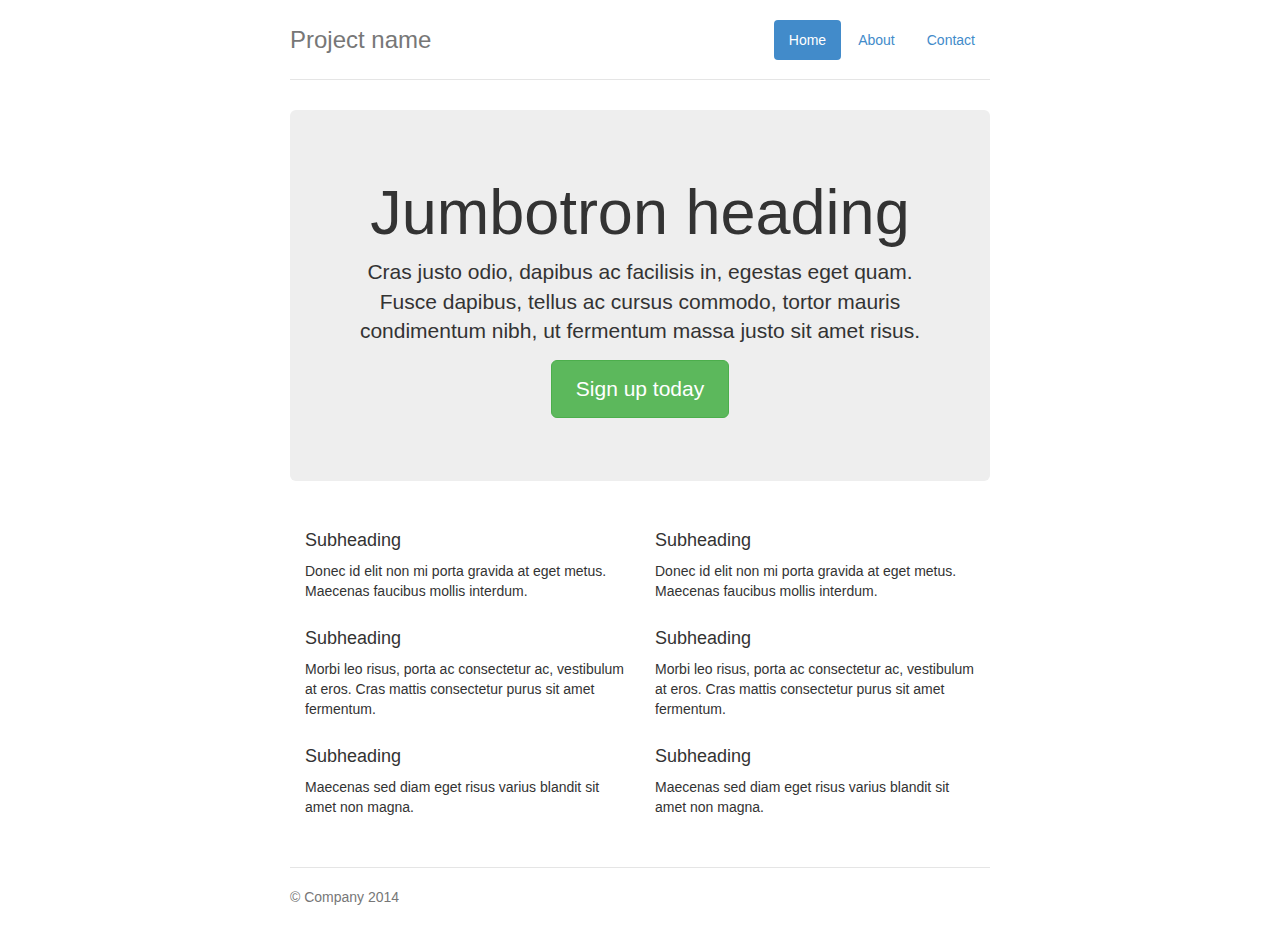
<file: Vacaciones/bootstrap-3.3.0/docs/examples/jumbotron-narrow/index.html>
<!DOCTYPE html>
<html lang="en">
  <head>
    <meta charset="utf-8">
    <meta http-equiv="X-UA-Compatible" content="IE=edge">
    <meta name="viewport" content="width=device-width, initial-scale=1">
    <meta name="description" content="">
    <meta name="author" content="">
    <link rel="icon" href="../../favicon.ico">

    <title>Narrow Jumbotron Template for Bootstrap</title>

    <!-- Bootstrap core CSS -->
    <link href="../../dist/css/bootstrap.min.css" rel="stylesheet">

    <!-- Custom styles for this template -->
    <link href="jumbotron-narrow.css" rel="stylesheet">

    <!-- Just for debugging purposes. Don't actually copy these 2 lines! -->
    <!--[if lt IE 9]><script src="../../assets/js/ie8-responsive-file-warning.js"></script><![endif]-->
    <script src="../../assets/js/ie-emulation-modes-warning.js"></script>

    <!-- HTML5 shim and Respond.js for IE8 support of HTML5 elements and media queries -->
    <!--[if lt IE 9]>
      <script src="https://oss.maxcdn.com/html5shiv/3.7.2/html5shiv.min.js"></script>
      <script src="https://oss.maxcdn.com/respond/1.4.2/respond.min.js"></script>
    <![endif]-->
  </head>

  <body>

    <div class="container">
      <div class="header">
        <ul class="nav nav-pills pull-right" role="tablist">
          <li role="presentation" class="active"><a href="#">Home</a></li>
          <li role="presentation"><a href="#">About</a></li>
          <li role="presentation"><a href="#">Contact</a></li>
        </ul>
        <h3 class="text-muted">Project name</h3>
      </div>

      <div class="jumbotron">
        <h1>Jumbotron heading</h1>
        <p class="lead">Cras justo odio, dapibus ac facilisis in, egestas eget quam. Fusce dapibus, tellus ac cursus commodo, tortor mauris condimentum nibh, ut fermentum massa justo sit amet risus.</p>
        <p><a class="btn btn-lg btn-success" href="#" role="button">Sign up today</a></p>
      </div>

      <div class="row marketing">
        <div class="col-lg-6">
          <h4>Subheading</h4>
          <p>Donec id elit non mi porta gravida at eget metus. Maecenas faucibus mollis interdum.</p>

          <h4>Subheading</h4>
          <p>Morbi leo risus, porta ac consectetur ac, vestibulum at eros. Cras mattis consectetur purus sit amet fermentum.</p>

          <h4>Subheading</h4>
          <p>Maecenas sed diam eget risus varius blandit sit amet non magna.</p>
        </div>

        <div class="col-lg-6">
          <h4>Subheading</h4>
          <p>Donec id elit non mi porta gravida at eget metus. Maecenas faucibus mollis interdum.</p>

          <h4>Subheading</h4>
          <p>Morbi leo risus, porta ac consectetur ac, vestibulum at eros. Cras mattis consectetur purus sit amet fermentum.</p>

          <h4>Subheading</h4>
          <p>Maecenas sed diam eget risus varius blandit sit amet non magna.</p>
        </div>
      </div>

      <div class="footer">
        <p>&copy; Company 2014</p>
      </div>

    </div> <!-- /container -->


    <!-- IE10 viewport hack for Surface/desktop Windows 8 bug -->
    <script src="../../assets/js/ie10-viewport-bug-workaround.js"></script>
  </body>
</html>
</file>
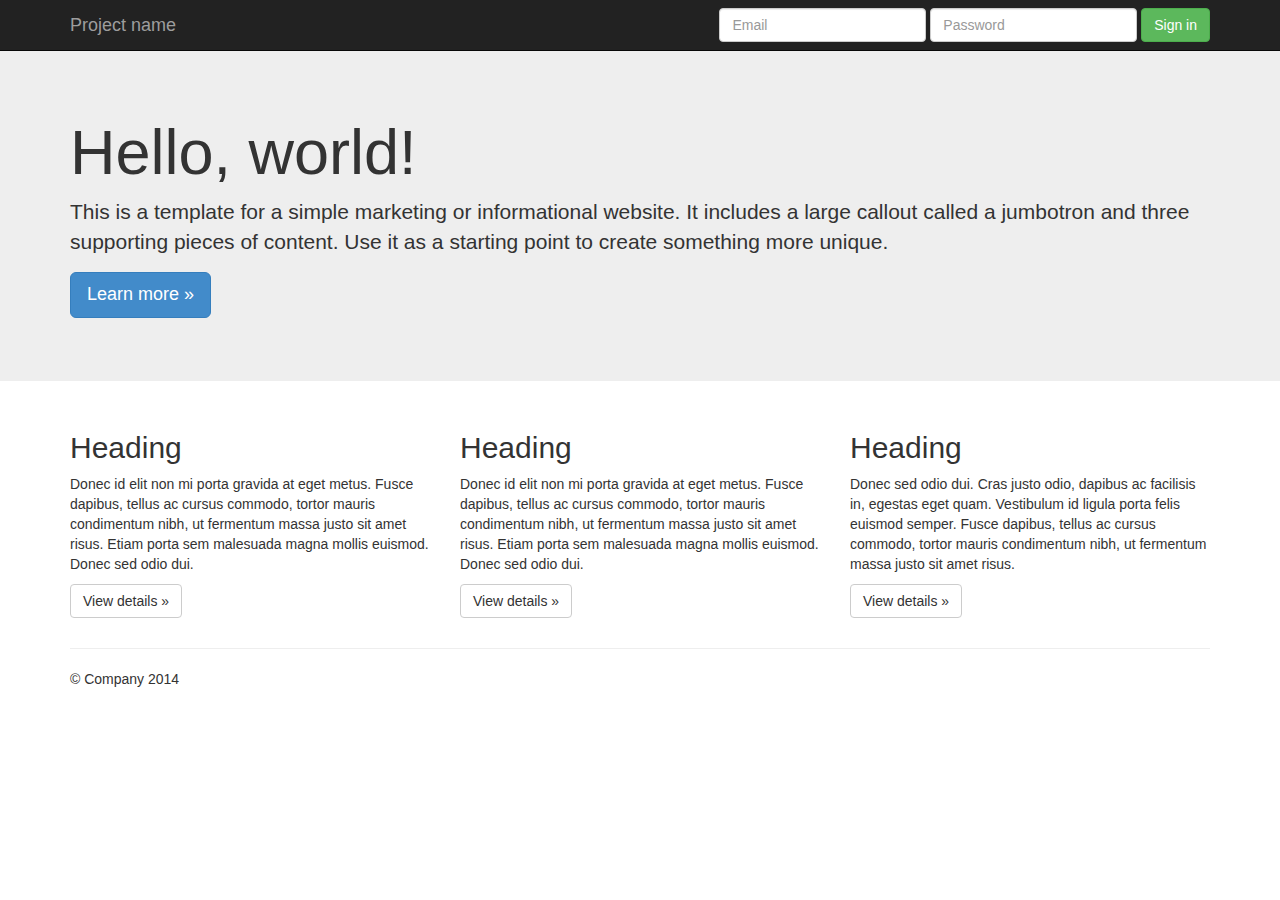
<file: Vacaciones/bootstrap-3.3.0/docs/examples/jumbotron/index.html>
<!DOCTYPE html>
<html lang="en">
  <head>
    <meta charset="utf-8">
    <meta http-equiv="X-UA-Compatible" content="IE=edge">
    <meta name="viewport" content="width=device-width, initial-scale=1">
    <meta name="description" content="">
    <meta name="author" content="">
    <link rel="icon" href="../../favicon.ico">

    <title>Jumbotron Template for Bootstrap</title>

    <!-- Bootstrap core CSS -->
    <link href="../../dist/css/bootstrap.min.css" rel="stylesheet">

    <!-- Custom styles for this template -->
    <link href="jumbotron.css" rel="stylesheet">

    <!-- Just for debugging purposes. Don't actually copy these 2 lines! -->
    <!--[if lt IE 9]><script src="../../assets/js/ie8-responsive-file-warning.js"></script><![endif]-->
    <script src="../../assets/js/ie-emulation-modes-warning.js"></script>

    <!-- HTML5 shim and Respond.js for IE8 support of HTML5 elements and media queries -->
    <!--[if lt IE 9]>
      <script src="https://oss.maxcdn.com/html5shiv/3.7.2/html5shiv.min.js"></script>
      <script src="https://oss.maxcdn.com/respond/1.4.2/respond.min.js"></script>
    <![endif]-->
  </head>

  <body>

    <nav class="navbar navbar-inverse navbar-fixed-top" role="navigation">
      <div class="container">
        <div class="navbar-header">
          <button type="button" class="navbar-toggle collapsed" data-toggle="collapse" data-target="#navbar" aria-expanded="false" aria-controls="navbar">
            <span class="sr-only">Toggle navigation</span>
            <span class="icon-bar"></span>
            <span class="icon-bar"></span>
            <span class="icon-bar"></span>
          </button>
          <a class="navbar-brand" href="#">Project name</a>
        </div>
        <div id="navbar" class="navbar-collapse collapse">
          <form class="navbar-form navbar-right" role="form">
            <div class="form-group">
              <input type="text" placeholder="Email" class="form-control">
            </div>
            <div class="form-group">
              <input type="password" placeholder="Password" class="form-control">
            </div>
            <button type="submit" class="btn btn-success">Sign in</button>
          </form>
        </div><!--/.navbar-collapse -->
      </div>
    </nav>

    <!-- Main jumbotron for a primary marketing message or call to action -->
    <div class="jumbotron">
      <div class="container">
        <h1>Hello, world!</h1>
        <p>This is a template for a simple marketing or informational website. It includes a large callout called a jumbotron and three supporting pieces of content. Use it as a starting point to create something more unique.</p>
        <p><a class="btn btn-primary btn-lg" href="#" role="button">Learn more &raquo;</a></p>
      </div>
    </div>

    <div class="container">
      <!-- Example row of columns -->
      <div class="row">
        <div class="col-md-4">
          <h2>Heading</h2>
          <p>Donec id elit non mi porta gravida at eget metus. Fusce dapibus, tellus ac cursus commodo, tortor mauris condimentum nibh, ut fermentum massa justo sit amet risus. Etiam porta sem malesuada magna mollis euismod. Donec sed odio dui. </p>
          <p><a class="btn btn-default" href="#" role="button">View details &raquo;</a></p>
        </div>
        <div class="col-md-4">
          <h2>Heading</h2>
          <p>Donec id elit non mi porta gravida at eget metus. Fusce dapibus, tellus ac cursus commodo, tortor mauris condimentum nibh, ut fermentum massa justo sit amet risus. Etiam porta sem malesuada magna mollis euismod. Donec sed odio dui. </p>
          <p><a class="btn btn-default" href="#" role="button">View details &raquo;</a></p>
       </div>
        <div class="col-md-4">
          <h2>Heading</h2>
          <p>Donec sed odio dui. Cras justo odio, dapibus ac facilisis in, egestas eget quam. Vestibulum id ligula porta felis euismod semper. Fusce dapibus, tellus ac cursus commodo, tortor mauris condimentum nibh, ut fermentum massa justo sit amet risus.</p>
          <p><a class="btn btn-default" href="#" role="button">View details &raquo;</a></p>
        </div>
      </div>

      <hr>

      <footer>
        <p>&copy; Company 2014</p>
      </footer>
    </div> <!-- /container -->


    <!-- Bootstrap core JavaScript
    ================================================== -->
    <!-- Placed at the end of the document so the pages load faster -->
    <script src="https://ajax.googleapis.com/ajax/libs/jquery/1.11.1/jquery.min.js"></script>
    <script src="../../dist/js/bootstrap.min.js"></script>
    <!-- IE10 viewport hack for Surface/desktop Windows 8 bug -->
    <script src="../../assets/js/ie10-viewport-bug-workaround.js"></script>
  </body>
</html>
</file>
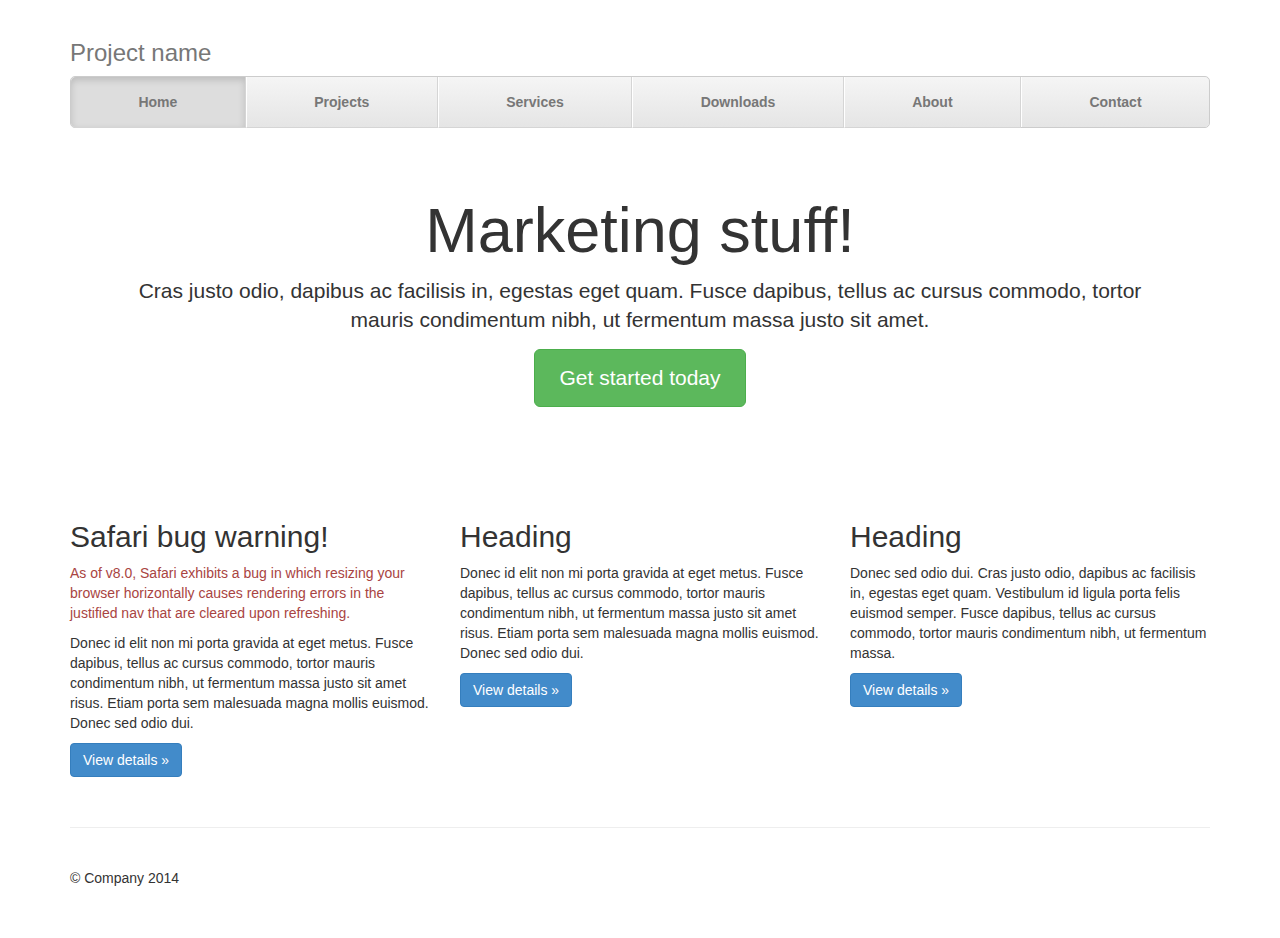
<file: Vacaciones/bootstrap-3.3.0/docs/examples/justified-nav/index.html>
<!DOCTYPE html>
<html lang="en">
  <head>
    <meta charset="utf-8">
    <meta http-equiv="X-UA-Compatible" content="IE=edge">
    <meta name="viewport" content="width=device-width, initial-scale=1">
    <meta name="description" content="">
    <meta name="author" content="">
    <link rel="icon" href="../../favicon.ico">

    <title>Justified Nav Template for Bootstrap</title>

    <!-- Bootstrap core CSS -->
    <link href="../../dist/css/bootstrap.min.css" rel="stylesheet">

    <!-- Custom styles for this template -->
    <link href="justified-nav.css" rel="stylesheet">

    <!-- Just for debugging purposes. Don't actually copy these 2 lines! -->
    <!--[if lt IE 9]><script src="../../assets/js/ie8-responsive-file-warning.js"></script><![endif]-->
    <script src="../../assets/js/ie-emulation-modes-warning.js"></script>

    <!-- HTML5 shim and Respond.js for IE8 support of HTML5 elements and media queries -->
    <!--[if lt IE 9]>
      <script src="https://oss.maxcdn.com/html5shiv/3.7.2/html5shiv.min.js"></script>
      <script src="https://oss.maxcdn.com/respond/1.4.2/respond.min.js"></script>
    <![endif]-->
  </head>

  <body>

    <div class="container">

      <div class="masthead">
        <h3 class="text-muted">Project name</h3>
        <ul class="nav nav-justified">
          <li class="active"><a href="#">Home</a></li>
          <li><a href="#">Projects</a></li>
          <li><a href="#">Services</a></li>
          <li><a href="#">Downloads</a></li>
          <li><a href="#">About</a></li>
          <li><a href="#">Contact</a></li>
        </ul>
      </div>

      <!-- Jumbotron -->
      <div class="jumbotron">
        <h1>Marketing stuff!</h1>
        <p class="lead">Cras justo odio, dapibus ac facilisis in, egestas eget quam. Fusce dapibus, tellus ac cursus commodo, tortor mauris condimentum nibh, ut fermentum massa justo sit amet.</p>
        <p><a class="btn btn-lg btn-success" href="#" role="button">Get started today</a></p>
      </div>

      <!-- Example row of columns -->
      <div class="row">
        <div class="col-lg-4">
          <h2>Safari bug warning!</h2>
          <p class="text-danger">As of v8.0, Safari exhibits a bug in which resizing your browser horizontally causes rendering errors in the justified nav that are cleared upon refreshing.</p>
          <p>Donec id elit non mi porta gravida at eget metus. Fusce dapibus, tellus ac cursus commodo, tortor mauris condimentum nibh, ut fermentum massa justo sit amet risus. Etiam porta sem malesuada magna mollis euismod. Donec sed odio dui. </p>
          <p><a class="btn btn-primary" href="#" role="button">View details &raquo;</a></p>
        </div>
        <div class="col-lg-4">
          <h2>Heading</h2>
          <p>Donec id elit non mi porta gravida at eget metus. Fusce dapibus, tellus ac cursus commodo, tortor mauris condimentum nibh, ut fermentum massa justo sit amet risus. Etiam porta sem malesuada magna mollis euismod. Donec sed odio dui. </p>
          <p><a class="btn btn-primary" href="#" role="button">View details &raquo;</a></p>
       </div>
        <div class="col-lg-4">
          <h2>Heading</h2>
          <p>Donec sed odio dui. Cras justo odio, dapibus ac facilisis in, egestas eget quam. Vestibulum id ligula porta felis euismod semper. Fusce dapibus, tellus ac cursus commodo, tortor mauris condimentum nibh, ut fermentum massa.</p>
          <p><a class="btn btn-primary" href="#" role="button">View details &raquo;</a></p>
        </div>
      </div>

      <!-- Site footer -->
      <div class="footer">
        <p>&copy; Company 2014</p>
      </div>

    </div> <!-- /container -->


    <!-- IE10 viewport hack for Surface/desktop Windows 8 bug -->
    <script src="../../assets/js/ie10-viewport-bug-workaround.js"></script>
  </body>
</html>
</file>
<file: Vacaciones/assets/css/fonticons.css>
@font-face {
	font-family: 'Linearicons-Free';
	src:url('../fonts/Linearicons-Free.eot?w118d');
	src:url('../fonts/Linearicons-Free.eot?#iefixw118d') format('embedded-opentype'),
		url('../fonts/Linearicons-Free.woff2?w118d') format('woff2'),
		url('../fonts/Linearicons-Free.woff?w118d') format('woff'),
		url('../fonts/Linearicons-Free.ttf?w118d') format('truetype'),
		url('../fonts/Linearicons-Free.svg?w118d#Linearicons-Free') format('svg');
	font-weight: normal;
	font-style: normal;
}

.lnr {
	font-family: 'Linearicons-Free';
	speak: none;
	font-style: normal;
	font-weight: normal;
	font-variant: normal;
	text-transform: none;
	line-height: 1;

	/* Better Font Rendering =========== */
	-webkit-font-smoothing: antialiased;
	-moz-osx-font-smoothing: grayscale;
}

.lnr-home:before {
	content: "\e800";
}
.lnr-apartment:before {
	content: "\e801";
}
.lnr-pencil:before {
	content: "\e802";
}
.lnr-magic-wand:before {
	content: "\e803";
}
.lnr-drop:before {
	content: "\e804";
}
.lnr-lighter:before {
	content: "\e805";
}
.lnr-poop:before {
	content: "\e806";
}
.lnr-sun:before {
	content: "\e807";
}
.lnr-moon:before {
	content: "\e808";
}
.lnr-cloud:before {
	content: "\e809";
}
.lnr-cloud-upload:before {
	content: "\e80a";
}
.lnr-cloud-download:before {
	content: "\e80b";
}
.lnr-cloud-sync:before {
	content: "\e80c";
}
.lnr-cloud-check:before {
	content: "\e80d";
}
.lnr-database:before {
	content: "\e80e";
}
.lnr-lock:before {
	content: "\e80f";
}
.lnr-cog:before {
	content: "\e810";
}
.lnr-trash:before {
	content: "\e811";
}
.lnr-dice:before {
	content: "\e812";
}
.lnr-heart:before {
	content: "\e813";
}
.lnr-star:before {
	content: "\e814";
}
.lnr-star-half:before {
	content: "\e815";
}
.lnr-star-empty:before {
	content: "\e816";
}
.lnr-flag:before {
	content: "\e817";
}
.lnr-envelope:before {
	content: "\e818";
}
.lnr-paperclip:before {
	content: "\e819";
}
.lnr-inbox:before {
	content: "\e81a";
}
.lnr-eye:before {
	content: "\e81b";
}
.lnr-printer:before {
	content: "\e81c";
}
.lnr-file-empty:before {
	content: "\e81d";
}
.lnr-file-add:before {
	content: "\e81e";
}
.lnr-enter:before {
	content: "\e81f";
}
.lnr-exit:before {
	content: "\e820";
}
.lnr-graduation-hat:before {
	content: "\e821";
}
.lnr-license:before {
	content: "\e822";
}
.lnr-music-note:before {
	content: "\e823";
}
.lnr-film-play:before {
	content: "\e824";
}
.lnr-camera-video:before {
	content: "\e825";
}
.lnr-camera:before {
	content: "\e826";
}
.lnr-picture:before {
	content: "\e827";
}
.lnr-book:before {
	content: "\e828";
}
.lnr-bookmark:before {
	content: "\e829";
}
.lnr-user:before {
	content: "\e82a";
}
.lnr-users:before {
	content: "\e82b";
}
.lnr-shirt:before {
	content: "\e82c";
}
.lnr-store:before {
	content: "\e82d";
}
.lnr-cart:before {
	content: "\e82e";
}
.lnr-tag:before {
	content: "\e82f";
}
.lnr-phone-handset:before {
	content: "\e830";
}
.lnr-phone:before {
	content: "\e831";
}
.lnr-pushpin:before {
	content: "\e832";
}
.lnr-map-marker:before {
	content: "\e833";
}
.lnr-map:before {
	content: "\e834";
}
.lnr-location:before {
	content: "\e835";
}
.lnr-calendar-full:before {
	content: "\e836";
}
.lnr-keyboard:before {
	content: "\e837";
}
.lnr-spell-check:before {
	content: "\e838";
}
.lnr-screen:before {
	content: "\e839";
}
.lnr-smartphone:before {
	content: "\e83a";
}
.lnr-tablet:before {
	content: "\e83b";
}
.lnr-laptop:before {
	content: "\e83c";
}
.lnr-laptop-phone:before {
	content: "\e83d";
}
.lnr-power-switch:before {
	content: "\e83e";
}
.lnr-bubble:before {
	content: "\e83f";
}
.lnr-heart-pulse:before {
	content: "\e840";
}
.lnr-construction:before {
	content: "\e841";
}
.lnr-pie-chart:before {
	content: "\e842";
}
.lnr-chart-bars:before {
	content: "\e843";
}
.lnr-gift:before {
	content: "\e844";
}
.lnr-diamond:before {
	content: "\e845";
}
.lnr-linearicons:before {
	content: "\e846";
}
.lnr-dinner:before {
	content: "\e847";
}
.lnr-coffee-cup:before {
	content: "\e848";
}
.lnr-leaf:before {
	content: "\e849";
}
.lnr-paw:before {
	content: "\e84a";
}
.lnr-rocket:before {
	content: "\e84b";
}
.lnr-briefcase:before {
	content: "\e84c";
}
.lnr-bus:before {
	content: "\e84d";
}
.lnr-car:before {
	content: "\e84e";
}
.lnr-train:before {
	content: "\e84f";
}
.lnr-bicycle:before {
	content: "\e850";
}
.lnr-wheelchair:before {
	content: "\e851";
}
.lnr-select:before {
	content: "\e852";
}
.lnr-earth:before {
	content: "\e853";
}
.lnr-smile:before {
	content: "\e854";
}
.lnr-sad:before {
	content: "\e855";
}
.lnr-neutral:before {
	content: "\e856";
}
.lnr-mustache:before {
	content: "\e857";
}
.lnr-alarm:before {
	content: "\e858";
}
.lnr-bullhorn:before {
	content: "\e859";
}
.lnr-volume-high:before {
	content: "\e85a";
}
.lnr-volume-medium:before {
	content: "\e85b";
}
.lnr-volume-low:before {
	content: "\e85c";
}
.lnr-volume:before {
	content: "\e85d";
}
.lnr-mic:before {
	content: "\e85e";
}
.lnr-hourglass:before {
	content: "\e85f";
}
.lnr-undo:before {
	content: "\e860";
}
.lnr-redo:before {
	content: "\e861";
}
.lnr-sync:before {
	content: "\e862";
}
.lnr-history:before {
	content: "\e863";
}
.lnr-clock:before {
	content: "\e864";
}
.lnr-download:before {
	content: "\e865";
}
.lnr-upload:before {
	content: "\e866";
}
.lnr-enter-down:before {
	content: "\e867";
}
.lnr-exit-up:before {
	content: "\e868";
}
.lnr-bug:before {
	content: "\e869";
}
.lnr-code:before {
	content: "\e86a";
}
.lnr-link:before {
	content: "\e86b";
}
.lnr-unlink:before {
	content: "\e86c";
}
.lnr-thumbs-up:before {
	content: "\e86d";
}
.lnr-thumbs-down:before {
	content: "\e86e";
}
.lnr-magnifier:before {
	content: "\e86f";
}
.lnr-cross:before {
	content: "\e870";
}
.lnr-menu:before {
	content: "\e871";
}
.lnr-list:before {
	content: "\e872";
}
.lnr-chevron-up:before {
	content: "\e873";
}
.lnr-chevron-down:before {
	content: "\e874";
}
.lnr-chevron-left:before {
	content: "\e875";
}
.lnr-chevron-right:before {
	content: "\e876";
}
.lnr-arrow-up:before {
	content: "\e877";
}
.lnr-arrow-down:before {
	content: "\e878";
}
.lnr-arrow-left:before {
	content: "\e879";
}
.lnr-arrow-right:before {
	content: "\e87a";
}
.lnr-move:before {
	content: "\e87b";
}
.lnr-warning:before {
	content: "\e87c";
}
.lnr-question-circle:before {
	content: "\e87d";
}
.lnr-menu-circle:before {
	content: "\e87e";
}
.lnr-checkmark-circle:before {
	content: "\e87f";
}
.lnr-cross-circle:before {
	content: "\e880";
}
.lnr-plus-circle:before {
	content: "\e881";
}
.lnr-circle-minus:before {
	content: "\e882";
}
.lnr-arrow-up-circle:before {
	content: "\e883";
}
.lnr-arrow-down-circle:before {
	content: "\e884";
}
.lnr-arrow-left-circle:before {
	content: "\e885";
}
.lnr-arrow-right-circle:before {
	content: "\e886";
}
.lnr-chevron-up-circle:before {
	content: "\e887";
}
.lnr-chevron-down-circle:before {
	content: "\e888";
}
.lnr-chevron-left-circle:before {
	content: "\e889";
}
.lnr-chevron-right-circle:before {
	content: "\e88a";
}
.lnr-crop:before {
	content: "\e88b";
}
.lnr-frame-expand:before {
	content: "\e88c";
}
.lnr-frame-contract:before {
	content: "\e88d";
}
.lnr-layers:before {
	content: "\e88e";
}
.lnr-funnel:before {
	content: "\e88f";
}
.lnr-text-format:before {
	content: "\e890";
}
.lnr-text-format-remove:before {
	content: "\e891";
}
.lnr-text-size:before {
	content: "\e892";
}
.lnr-bold:before {
	content: "\e893";
}
.lnr-italic:before {
	content: "\e894";
}
.lnr-underline:before {
	content: "\e895";
}
.lnr-strikethrough:before {
	content: "\e896";
}
.lnr-highlight:before {
	content: "\e897";
}
.lnr-text-align-left:before {
	content: "\e898";
}
.lnr-text-align-center:before {
	content: "\e899";
}
.lnr-text-align-right:before {
	content: "\e89a";
}
.lnr-text-align-justify:before {
	content: "\e89b";
}
.lnr-line-spacing:before {
	content: "\e89c";
}
.lnr-indent-increase:before {
	content: "\e89d";
}
.lnr-indent-decrease:before {
	content: "\e89e";
}
.lnr-pilcrow:before {
	content: "\e89f";
}
.lnr-direction-ltr:before {
	content: "\e8a0";
}
.lnr-direction-rtl:before {
	content: "\e8a1";
}
.lnr-page-break:before {
	content: "\e8a2";
}
.lnr-sort-alpha-asc:before {
	content: "\e8a3";
}
.lnr-sort-amount-asc:before {
	content: "\e8a4";
}
.lnr-hand:before {
	content: "\e8a5";
}
.lnr-pointer-up:before {
	content: "\e8a6";
}
.lnr-pointer-right:before {
	content: "\e8a7";
}
.lnr-pointer-down:before {
	content: "\e8a8";
}
.lnr-pointer-left:before {
	content: "\e8a9";
}
</file>
<file: Vacaciones/assets/fonts/stylesheet.css>
@font-face {
	font-family:"playfair_displayblack";
	font-weight:normal;
	font-style:normal;
	src:url("playfairdisplay-black-webfont.woff2") format("woff2");
}
@font-face {
	font-family:"playfair_displaybold";
	font-weight:normal;
	font-style:normal;
	src:url("playfairdisplay-bold-webfont.woff2") format("woff2");
}
@font-face {
	font-family:"playfair_displayregular";
	font-weight:normal;
	font-style:normal;
	src:url("playfairdisplay-regular-webfont.woff2") format("woff2");
}
@font-face {
	font-family:"robotoblack";
	font-weight:normal;
	font-style:normal;
	src:url("roboto-black.woff2") format("woff2");
}
@font-face {
	font-family:"robotolight";
	font-weight:normal;
	font-style:normal;
	src:url("roboto-light.woff2") format("woff2");
}
@font-face {
	font-family:"hammersmith_oneregular";
	font-weight:normal;
	font-style:normal;
	src:url("hammersmithone-webfont.woff2") format("woff2");
}
</file>
<file: Vacaciones/assets/css/templatemo-style.css>
/* 

Classic Template

http://www.templatemo.com/tm-488-classic

-----------------------------*/

body {
	color: #8c8c8c;
	font-family: 'Open Sans', Helvetica, Arial, sans-serif;
	font-size: 18px;
	font-weight: 300;
	overflow-x: hidden;
}

a, button { transition: all 0.3s ease; }
a:hover,
a:focus {
	text-decoration: none;
	outline: none;
}

h2 { font-size: 2.2rem; }
.tm-thin-font { font-weight: 300; }

.container-fluid {
	margin-left: auto;
	margin-right: auto;
	max-width: 1390px;
	overflow-x: hidden;
}

@media (max-width: 1390px) {
	.container-fluid {
		padding-left: 5%;
		padding-right: 5%;
	}
}

.tm-header-inner {
	display: -webkit-flex;
	display: -ms-flexbox;
	display: flex;
	-webkit-align-items: center;
	    -ms-flex-align: center;
	        align-items: center;
	-webkit-justify-content: space-between;
	    -ms-flex-pack: justify;
	        justify-content: space-between;
	height: 100px;
}

.tm-site-name {
	color: #cc9900;
	display: block;
	font-size: 2.6rem;
	font-weight: 400;
}

.tm-main-nav { font-size: 1.2rem; }

.navbar-nav .nav-link {
	border-radius: 6px;
	color: black;
	padding: 10px 40px;
}

.nav-item.active .nav-link,
.nav-link:hover,
.nav-link:focus {
	color: white;
	background-color: #cc9900;

}

.tm-gold-text { color: #cc9900; }

.tm-section {
	padding-top: 80px;
	padding-bottom: 100px;
}

.tm-home-img-container {
	background-image: url('../img/tm-home-img.jpg');
	background-size: auto;
	background-position: center;
	background-repeat: no-repeat;
	height: 500px;
}

.tm-about-img-container { background-image: url('../img/tm-about-img.jpg');	}
.tm-blog-img-container { background-image: url('../img/tm-blog-img.jpg'); }
.tm-contact-img-container { background-image: url('../img/tm-contact-img.jpg'); }

.tm-about-img-container,
.tm-blog-img-container,
.tm-contact-img-container {
	background-size: auto 200px;
	background-position: center;
	background-repeat: no-repeat;
	height: 200px;
}

.tm-title {
	margin-bottom: 1rem;
	line-height: 1.4;
}

.tm-subtitle {
	font-size: 1.4rem;
	max-width: 800px;
	margin: 0 auto 80px;
}

.tm-content-box {
	max-width: 310px;
	margin: 0 auto;
}

h3 { font-size: 1.65rem; }
h4 { 
	font-size: 1.4rem;
	line-height: 1.6;
}

.tm-btn {
	color: white;
	background-color: #cc9900;
	border: none;
	border-radius: 5px;
	display: inline-block;
	padding: 10px 30px;
}

.tm-btn:hover,
.tm-btn:focus {
	background-color: #906E09;
	color: white;
	outline: none;
}

.tm-btn-gray { background-color: #666666; }
.tm-btn-gray:hover,
.tm-btn-gray:focus {
	background-color: #515050;	
}

.tm-margin-b-15 { margin-bottom: 15px; }
.tm-margin-b-20 { margin-bottom: 20px; }
.tm-margin-b-30 { margin-bottom: 30px; }
.tm-margin-b-40 { margin-bottom: 40px; }
.tm-margin-t-big { margin-top: 90px; }
.tm-margin-t-mid { margin-top: 60px; }
.tm-margin-t-small { margin-top: 30px; }

.tm-text-link { 
	color: #006699; 
	line-height: 2.8;
	text-decoration: underline;
}
.tm-overflow-auto { overflow: auto; }
.tm-small-font { font-size: 1rem; }
.tm-related-post { margin-bottom: 40px; }
.tm-related-post:last-child { margin-bottom: 0; }
.media-left { padding-right: 25px; }
.media-body {
	border-bottom: 1px solid #ccc;
	padding-bottom: 25px;
}

.tm-media-description { margin-bottom: 0; }

.tm-2-col-right { padding-left: 20px; }

.tm-footer {
	color: #c6c6c6;
	background-color: #191919;
	background-image: url('../img/classic-pattern-bg.png');
	font-size: 1rem;
	padding-top: 40px;
	padding-bottom: 20px;
}

.tm-footer-links-container { padding-left: 10px; }

.tm-footer-link {
	color: #CCCC66;
	line-height: 2.8;
	text-decoration: underline;
}

.tm-footer-link:hover,
.tm-footer-link:focus {
	color: #CCCC66;
	text-decoration: none;
}
.tm-footer-thumbnail { margin-bottom: 5px; }

.tm-copyright-text { 
	color: #999999; 
	margin-bottom: 0;
}

hr { border-top: 1px solid #CCCCCC; }
p { line-height: 1.9; }

.tm-gray-bg { 
	background-color: #CCCCCC; 
	color: black;
	padding: 30px 20px 20px;
}
.tm-footer-content-box-title { margin-bottom: 30px; }

.tm-img-post { margin-bottom: 30px; }

.tm-aside-r { padding-left: 30px; }

.form-control {
	border-radius: 0;
	font-size: 1.1rem;
	padding: 0.75rem 1rem;
}

.form-control:focus { border-color: #CC9900; }

.tm-form-description { margin-top: 30px; }
.tm-contact-form { padding-top: 20px; }

#google-map {
    height: 333px;
    width: 100%;
    margin-top: 40px;
}

.tm-contact-right { padding-left: 30px; }
.tm-p-small { font-size: 1rem; }

@media (max-width: 1199px) {
	.tm-2-col-left { padding-right: 0; }
	.tm-2-col-right { padding-left: 0; }
	.tm-text-link {
		line-height: 2.2;
	}
	.container-fluid {
		padding-left: 4%;
		padding-right: 4%;
	}
}

@media (max-width: 991px){

	.tm-home-img-container {
		background:none;
		height: auto;
	}

	.tm-subtitle { margin-bottom: 40px; }
	
	#tmNavbar .navbar-nav .nav-link { padding: 10px 25px; }
	.media { max-width: 240px; }
	.media-left {
		display: block;
		margin-bottom: 20px;
	}

	.tm-content-box { margin-bottom: 50px; }
	.tm-text-link { line-height: 2.4; }

	.tm-section {
	    padding-top: 50px;
	    padding-bottom: 60px;
	}

	.tm-2-col-left, .tm-2-col-right { 
		margin: 0 auto;
		max-width: 660px; 
	}
	
	.tm-margin-t-big { margin-top: 30px; }
	.media { max-width: 100%; }
	.media-left {
		display: table-cell;
		margin-bottom: 0;
	}

	.tm-footer-content-box { margin-bottom: 40px; }

	.tm-2-rows-md-swap {
		display: -webkit-flex;
		display: -ms-flexbox;
		display: flex;
		-webkit-flex-direction: column;
		    -ms-flex-direction: column;
		        flex-direction: column;
	}

	.tm-2-rows-md-down-1 {
		-webkit-order: 1;
		    -ms-flex-order: 1;
		        order: 1;		
	}
	.tm-2-rows-md-down-2 {
		-webkit-order: 2;
		    -ms-flex-order: 2;
		        order: 2;
		margin-bottom: 0;
		margin-top: 30px;		
	}

	.tm-contact-right { 
		padding-left: 15px; 
		padding-top: 40px;
	}
}

@media (max-width: 897px) {
	.tm-btn {
		padding: 10px 15px;
		font-size: 1rem;
	}
}

@media (max-width: 767px) {
	.tm-main-nav {
		position: fixed;
		right: 0;
		top: 21px;
		z-index: 1000;
	}
	#tmNavbar .navbar-nav .nav-item { float: none; }
	#tmNavbar .navbar-nav .nav-link { padding: 10px 35px; }
	#tmNavbar {
		background: white; 
		border-radius: 6px;
	}
	#tmNavbar .navbar-nav .nav-item+.nav-item { margin-left: 0; }
	.navbar-toggler {
		background: white;
		border-color: #cc9900;
		color: #cc9900;
		display: block;
		margin-left: auto;
		margin-right: 0;
	}
	.navbar-toggler:focus { outline: none; }
	.tm-content-box { margin-bottom: 50px; }
	
	.tm-2-col-left {
		padding-right: 0;
		max-width: 660px;
	}

	.tm-2-col-right { padding-left: 0; }
	.tm-margin-b-40 { margin-bottom: 25px; }
	
	.tm-copyright-text { padding-top: 0; }
	.tm-gray-bg { padding: 20px 20px 10px; }
	.tm-footer { padding-bottom: 15px; }

	.tm-2-rows-sm-swap {
		display: -webkit-flex;
		display: -ms-flexbox;
		display: flex;
		-webkit-flex-direction: column;
		    -ms-flex-direction: column;
		        flex-direction: column;
	}

	.tm-2-rows-sm-down-1 {
		-webkit-order: 1;
		    -ms-flex-order: 1;
		        order: 1;		
	}
	.tm-2-rows-sm-down-2 {
		-webkit-order: 2;
		    -ms-flex-order: 2;
		        order: 2;
		margin-bottom: 0;
		margin-top: 30px;		
	}

	.tm-sm-m-b { margin-bottom: 20px; }
	.tm-aside-r { padding-left: 15px; }
	.tm-aside-container {
		max-width: 310px;
		margin: 0 auto;
	}

	.tm-blog-post {	padding-bottom: 10px; }
	.tm-content-box-contact {
		margin-top: 40px;
		margin-bottom: 0;
	}

	.tm-contact-row-related-posts {	margin-top: 40px; }
}

@media (max-width: 543px) {
	.tm-footer-links-container { padding-left: 0; }
	.tm-xs-m-t { margin-top: 20px; }
	.tm-btn { padding: 10px 30px; }
}

@media(max-width: 510px) {
	.media { max-width: 240px; }
	.media-left {
		display: block;
		margin-bottom: 20px;
	}
		
	.tm-section {
		padding-top: 10%;
		padding-bottom: 10%;
	}

	.tm-subtitle { margin-bottom: 20px; }
	.tm-margin-b-40 { margin-bottom: 15px; }
	.tm-content-box { margin-bottom: 40px; }
	.tm-margin-t-mid { margin-top: 30px; }
	.tm-footer-content-box { margin-bottom: 40px; }
	.tm-footer-content-box-title { margin-bottom: 15px; }
	#google-map { margin-top: 25px; }
	.tm-map-section { margin-top: 50px; }

	.tm-contact-related-posts-container {
		max-width: 240px;
		margin-left: auto;
		margin-right: auto;
	}
}
</file>
<file: Vacaciones/basic-90/styles/layout.css>
html{overflow-y:scroll;} /* Forces a scrollbar when the viewport is larger than the websites content - CSS3 */

body{margin:0; padding:0; font-size:13px; font-family:Georgia, "Times New Roman", Times, serif; color:#000000; background-color:#ffd203;}

body.new{background-color: #ffffff;}

@import url('https://maxcdn.bootstrapcdn.com/bootstrap/3.3.4/css/bootstrap.min.css');
/* Fixed navbar */
body.new {
    padding-top: 90px;
}
/* General sizing */
body.new ul.dropdown-lr {
  width: 300px;
}

/* mobile fix */
@media (max-width: 768px) {
  .dropdown-lr h3 {
    color: #eee;
  }
  .dropdown-lr label {
    color: #eee;
  }
}

img.beneficios{width: 300px; height: 250px;}

img.minifoto{width: 128px; height: 128px;}

.container-fluid{background-color: #3c153b;}


.clear:after{content:"."; display:block; height:0; clear:both; visibility:hidden; line-height:0;}
.clear{display:block; clear:both;}
html[xmlns] .clear{display:block;}
* html .clear{height:1%;}

a{outline:none; text-decoration:none;}

code{font-weight:normal; font-style:normal; font-family:Georgia, "Times New Roman", Times, serif;}

.fl_left{float:left;}
.fl_right{float:right;}

img{margin:0; padding:0; border:none; line-height:normal; vertical-align:middle;}
.imgholder, .imgl, .imgr{padding:4px; border:1px solid #D6D6D6; text-align:center;}
.imgl{float:left; margin:0 15px 15px 0; clear:left;}
.imgr{float:right; margin:0 0 15px 15px; clear:right;}

/*----------------------------------------------HTML 5 Overrides-------------------------------------*/

address, article, aside, figcaption, figure, footer, header, nav, section{display:block; margin:0; padding:0;}

q{display:block; padding:0 10px 8px 10px; color:#979797; background-color:#ECECEC; font-style:italic; line-height:normal;}
q:before{content:'� '; font-size:26px;}
q:after{content:' �'; font-size:26px; line-height:0;}

/* ----------------------------------------------Wrapper-------------------------------------*/

div.wrapper{display:block; width:100%; margin:0; padding:0; text-align:left;}

.row1, .row1 a{color:#000000; background-color:#ffd203;}
.row2{color:#979797; background-color:#FFFFFF;}
.row2 a{color:#FF9900; background-color:#FFFFFF;}
.row3, .row3 a{color:#000000; background-color:#ffd203;}

/*----------------------------------------------Generalise-------------------------------------*/

#header, #container, #footer{display:block; width:960px; margin:0 auto;}

nav ul{margin:0; padding:0; list-style:none;}

h1, h2, h3, h4, h5, h6{margin:0; padding:0; font-size:22px; font-weight:normal; font-style:italic; line-height:normal;}

address{font-style:normal;}

blockquote, q{display:block; padding:8px 10px; color:#979797; background-color:#ECECEC; font-style:italic; line-height:normal;}
blockquote:before, q:before{content:'� '; font-size:26px;}
blockquote:after, q:after{content:' �'; font-size:26px; line-height:0;}

form, fieldset, legend{margin:0; padding:0; border:none;}
legend{display:none;}

.one_quarter, .two_quarter, .three_quarter, .four_quarter{display:block; float:left; margin:0 20px 0 0;}
.one_quarter{width:225px;}
.two_quarter{width:470px;}
.three_quarter{width:715px;}
.four_quarter{width:960px; float:none; margin-right:0; clear:both;}

.one_third, .two_third, .three_third{display:block; float:left; margin:0 30px 0 0;}
.one_third{width:300px;}
.two_third{width:630px;}
.three_third{width:960px; float:none; margin-right:0; clear:both;}

.lastbox{margin-right:0;}

/*----------------------------------------------Header-------------------------------------*/

#header{padding:20px 0;}

#header #hgroup{float:left; margin:0 0 20px 0;}
#header #hgroup h1, #header #hgroup h2{font-weight:normal; font-style:normal; text-transform:none;}
#header #hgroup h1{font-size:36px;}
#header #hgroup h2{font-size:13px;}

#header form{display:block; width:290px; float:right; margin:20px 0; padding:0;}
#header form input{display:block; float:left; width:200px; margin:0; padding:5px; color:#C0BAB6; background-color:#232323; border:1px solid #666666;}
#header form #sf_submit{display:block; float:right; width:70px; font-size:12px; font-weight:bold; text-transform:uppercase; color:#FFFFFF; background-color:#FF9900; border:none; cursor:pointer;}

#header nav{display:block; width:100%; margin:0; padding:20px 0; color:#C0BAB6; background-color:#6e1e7f; clear:both;}
#header nav ul{padding:0 20px;}
#header nav li{display:inline; margin-right:25px; text-transform:uppercase;}
#header nav li.last{margin-right:0;}
#header nav li a{color:#ffd203; background-color:#6e1e7f;}
#header nav li a:hover{color:#FF9900;}

/*----------------------------------------------Content Area-------------------------------------*/

#container{padding:30px 0;}
#container section{display:block; margin-bottom:30px; padding:0;}
#container .last{margin:0;}
#container .more{text-align:right;}

/* ------Slider-----*/

#container #slider{width:100%;}
#container #slider figure{}
#container #slider figure img{float:right; width:630px; height:300px;}
#container #slider figure figcaption{display:block; float:left; width:290px; height:260px; padding:20px; overflow:hidden; color:#ffffff; background-color:#6e1e7f; line-height:1.6em;}
#container #slider figure figcaption a{color:#FF9900; background-color:#6e1e7f;}
#container #slider figure h2{font-size:42px; font-weight:normal; font-style:italic; text-transform:none;}
#container #slider figure footer{}
#container #slider figure input {width: 200px;}

/* ------Main Content-----*/

#container #intro{width:100%; margin-bottom:60px; padding-bottom:20px; border-bottom:1px solid #D6D6D6;}

#container #homepage{display:block; width:100%; line-height:1.6em;}
#container #homepage h3{color:#000000; font-size: 30px}
#container #homepage label{color:#000000; font-size: 19px;}
#container #homepage input.texto{width: 315px; padding-bottom: 10px; font-size: 16px;}
#container #homepage form div{padding-bottom: 10px;}
#container #homepage button{width: 200px; height: 50px; font-weight: bold; background-color: #6e1e7f; color: #ffd203}
#container #homepage th{color:#001000; font-size: 22px; font-weight: italic; border-bottom: 1px solid black;}
#container #homepage td{color:#000000; font-size: 19px; border-bottom: 1px solid black;}
#container #homepage a.tabla{background-color: transparent;}
#container #homepage select{width: 350px;}
#container #homepage input.date{width: 325px;}
#container #homepage select.filtro{width: 200px;}
#container #homepage textarea{width: 350px; height: 100px;}

/*----------------------------------------------Footer-------------------------------------*/

#footer{padding:20px 0;}
#footer p{margin:0; padding:0;}

/*-----------------------------------------Bootstrap------------------------------------------*/

.btn {
  display: inline-block;
  font-weight: 400;
  text-align: center;
  white-space: nowrap;
  vertical-align: middle;
  -webkit-user-select: none;
  -moz-user-select: none;
  -ms-user-select: none;
  user-select: none;
  border: 1px solid transparent;
  padding: 0.375rem 0.75rem;
  font-size: 1rem;
  line-height: 1.5;
  border-radius: 0.25rem;
  transition: color 0.15s ease-in-out, background-color 0.15s ease-in-out, border-color 0.15s ease-in-out, box-shadow 0.15s ease-in-out;
}

.btn:hover, .btn:focus {
  text-decoration: none;
}

.btn:focus, .btn.focus {
  outline: 0;
  box-shadow: 0 0 0 0.2rem rgba(0, 123, 255, 0.25);
}

.btn.disabled, .btn:disabled {
  opacity: 0.65;
}

.form-control {
  display: block;
  width: 100%;
  padding: 0.375rem 0.75rem;
  font-size: 1rem;
  line-height: 1.5;
  color: #495057;
  background-color: #fff;
  background-clip: padding-box;
  border: 1px solid #ced4da;
  border-radius: 0.25rem;
  transition: border-color 0.15s ease-in-out, box-shadow 0.15s ease-in-out;
}

.form-control::-ms-expand {
  background-color: transparent;
  border: 0;
}

.form-control:focus {
  color: #495057;
  background-color: #fff;
  border-color: #80bdff;
  outline: 0;
  box-shadow: 0 0 0 0.2rem rgba(0, 123, 255, 0.25);
}

.form-control::-webkit-input-placeholder {
  color: #6c757d;
  opacity: 1;
}

.form-control::-moz-placeholder {
  color: #6c757d;
  opacity: 1;
}

.form-control:-ms-input-placeholder {
  color: #6c757d;
  opacity: 1;
}

.form-control::-ms-input-placeholder {
  color: #6c757d;
  opacity: 1;
}

.form-control::placeholder {
  color: #6c757d;
  opacity: 1;
}

.form-control:disabled, .form-control[readonly] {
  background-color: #e9ecef;
  opacity: 1;
}

select.form-control:not([size]):not([multiple]) {
  height: calc(2.25rem + 2px);
}

select.form-control:focus::-ms-value {
  color: #495057;
  background-color: #fff;
}

.form-control-file,
.form-control-range {
  display: block;
  width: 100%;
}

.bad {
  color: red;
}
</file>
<file: Vacaciones/bootstrap-3.3.0/docs/examples/blog/blog.css>
/*
 * Globals
 */

body {
  font-family: Georgia, "Times New Roman", Times, serif;
  color: #555;
}

h1, .h1,
h2, .h2,
h3, .h3,
h4, .h4,
h5, .h5,
h6, .h6 {
  margin-top: 0;
  font-family: "Helvetica Neue", Helvetica, Arial, sans-serif;
  font-weight: normal;
  color: #333;
}


/*
 * Override Bootstrap's default container.
 */

@media (min-width: 1200px) {
  .container {
    width: 970px;
  }
}


/*
 * Masthead for nav
 */

.blog-masthead {
  background-color: #428bca;
  -webkit-box-shadow: inset 0 -2px 5px rgba(0,0,0,.1);
          box-shadow: inset 0 -2px 5px rgba(0,0,0,.1);
}

/* Nav links */
.blog-nav-item {
  position: relative;
  display: inline-block;
  padding: 10px;
  font-weight: 500;
  color: #cdddeb;
}
.blog-nav-item:hover,
.blog-nav-item:focus {
  color: #fff;
  text-decoration: none;
}

/* Active state gets a caret at the bottom */
.blog-nav .active {
  color: #fff;
}
.blog-nav .active:after {
  position: absolute;
  bottom: 0;
  left: 50%;
  width: 0;
  height: 0;
  margin-left: -5px;
  vertical-align: middle;
  content: " ";
  border-right: 5px solid transparent;
  border-bottom: 5px solid;
  border-left: 5px solid transparent;
}


/*
 * Blog name and description
 */

.blog-header {
  padding-top: 20px;
  padding-bottom: 20px;
}
.blog-title {
  margin-top: 30px;
  margin-bottom: 0;
  font-size: 60px;
  font-weight: normal;
}
.blog-description {
  font-size: 20px;
  color: #999;
}


/*
 * Main column and sidebar layout
 */

.blog-main {
  font-size: 18px;
  line-height: 1.5;
}

/* Sidebar modules for boxing content */
.sidebar-module {
  padding: 15px;
  margin: 0 -15px 15px;
}
.sidebar-module-inset {
  padding: 15px;
  background-color: #f5f5f5;
  border-radius: 4px;
}
.sidebar-module-inset p:last-child,
.sidebar-module-inset ul:last-child,
.sidebar-module-inset ol:last-child {
  margin-bottom: 0;
}


/* Pagination */
.pager {
  margin-bottom: 60px;
  text-align: left;
}
.pager > li > a {
  width: 140px;
  padding: 10px 20px;
  text-align: center;
  border-radius: 30px;
}


/*
 * Blog posts
 */

.blog-post {
  margin-bottom: 60px;
}
.blog-post-title {
  margin-bottom: 5px;
  font-size: 40px;
}
.blog-post-meta {
  margin-bottom: 20px;
  color: #999;
}


/*
 * Footer
 */

.blog-footer {
  padding: 40px 0;
  color: #999;
  text-align: center;
  background-color: #f9f9f9;
  border-top: 1px solid #e5e5e5;
}
.blog-footer p:last-child {
  margin-bottom: 0;
}
</file>
<file: Vacaciones/bootstrap-3.3.0/docs/examples/carousel/carousel.css>
/* GLOBAL STYLES
-------------------------------------------------- */
/* Padding below the footer and lighter body text */

body {
  padding-bottom: 40px;
  color: #5a5a5a;
}


/* CUSTOMIZE THE NAVBAR
-------------------------------------------------- */

/* Special class on .container surrounding .navbar, used for positioning it into place. */
.navbar-wrapper {
  position: absolute;
  top: 0;
  right: 0;
  left: 0;
  z-index: 20;
}

/* Flip around the padding for proper display in narrow viewports */
.navbar-wrapper > .container {
  padding-right: 0;
  padding-left: 0;
}
.navbar-wrapper .navbar {
  padding-right: 15px;
  padding-left: 15px;
}
.navbar-wrapper .navbar .container {
  width: auto;
}


/* CUSTOMIZE THE CAROUSEL
-------------------------------------------------- */

/* Carousel base class */
.carousel {
  height: 500px;
  margin-bottom: 60px;
}
/* Since positioning the image, we need to help out the caption */
.carousel-caption {
  z-index: 10;
}

/* Declare heights because of positioning of img element */
.carousel .item {
  height: 500px;
  background-color: #777;
}
.carousel-inner > .item > img {
  position: absolute;
  top: 0;
  left: 0;
  min-width: 100%;
  height: 500px;
}


/* MARKETING CONTENT
-------------------------------------------------- */

/* Center align the text within the three columns below the carousel */
.marketing .col-lg-4 {
  margin-bottom: 20px;
  text-align: center;
}
.marketing h2 {
  font-weight: normal;
}
.marketing .col-lg-4 p {
  margin-right: 10px;
  margin-left: 10px;
}


/* Featurettes
------------------------- */

.featurette-divider {
  margin: 80px 0; /* Space out the Bootstrap <hr> more */
}

/* Thin out the marketing headings */
.featurette-heading {
  font-weight: 300;
  line-height: 1;
  letter-spacing: -1px;
}


/* RESPONSIVE CSS
-------------------------------------------------- */

@media (min-width: 768px) {
  /* Navbar positioning foo */
  .navbar-wrapper {
    margin-top: 20px;
  }
  .navbar-wrapper .container {
    padding-right: 15px;
    padding-left: 15px;
  }
  .navbar-wrapper .navbar {
    padding-right: 0;
    padding-left: 0;
  }

  /* The navbar becomes detached from the top, so we round the corners */
  .navbar-wrapper .navbar {
    border-radius: 4px;
  }

  /* Bump up size of carousel content */
  .carousel-caption p {
    margin-bottom: 20px;
    font-size: 21px;
    line-height: 1.4;
  }

  .featurette-heading {
    font-size: 50px;
  }
}

@media (min-width: 992px) {
  .featurette-heading {
    margin-top: 120px;
  }
}
</file>
<file: Vacaciones/bootstrap-3.3.0/docs/examples/cover/cover.css>
/*
 * Globals
 */

/* Links */
a,
a:focus,
a:hover {
  color: #fff;
}

/* Custom default button */
.btn-default,
.btn-default:hover,
.btn-default:focus {
  color: #333;
  text-shadow: none; /* Prevent inheritence from `body` */
  background-color: #fff;
  border: 1px solid #fff;
}


/*
 * Base structure
 */

html,
body {
  height: 100%;
  background-color: #333;
}
body {
  color: #fff;
  text-align: center;
  text-shadow: 0 1px 3px rgba(0,0,0,.5);
}

/* Extra markup and styles for table-esque vertical and horizontal centering */
.site-wrapper {
  display: table;
  width: 100%;
  height: 100%; /* For at least Firefox */
  min-height: 100%;
  -webkit-box-shadow: inset 0 0 100px rgba(0,0,0,.5);
          box-shadow: inset 0 0 100px rgba(0,0,0,.5);
}
.site-wrapper-inner {
  display: table-cell;
  vertical-align: top;
}
.cover-container {
  margin-right: auto;
  margin-left: auto;
}

/* Padding for spacing */
.inner {
  padding: 30px;
}


/*
 * Header
 */
.masthead-brand {
  margin-top: 10px;
  margin-bottom: 10px;
}

.masthead-nav > li {
  display: inline-block;
}
.masthead-nav > li + li {
  margin-left: 20px;
}
.masthead-nav > li > a {
  padding-right: 0;
  padding-left: 0;
  font-size: 16px;
  font-weight: bold;
  color: #fff; /* IE8 proofing */
  color: rgba(255,255,255,.75);
  border-bottom: 2px solid transparent;
}
.masthead-nav > li > a:hover,
.masthead-nav > li > a:focus {
  background-color: transparent;
  border-bottom-color: #a9a9a9;
  border-bottom-color: rgba(255,255,255,.25);
}
.masthead-nav > .active > a,
.masthead-nav > .active > a:hover,
.masthead-nav > .active > a:focus {
  color: #fff;
  border-bottom-color: #fff;
}

@media (min-width: 768px) {
  .masthead-brand {
    float: left;
  }
  .masthead-nav {
    float: right;
  }
}


/*
 * Cover
 */

.cover {
  padding: 0 20px;
}
.cover .btn-lg {
  padding: 10px 20px;
  font-weight: bold;
}


/*
 * Footer
 */

.mastfoot {
  color: #999; /* IE8 proofing */
  color: rgba(255,255,255,.5);
}


/*
 * Affix and center
 */

@media (min-width: 768px) {
  /* Pull out the header and footer */
  .masthead {
    position: fixed;
    top: 0;
  }
  .mastfoot {
    position: fixed;
    bottom: 0;
  }
  /* Start the vertical centering */
  .site-wrapper-inner {
    vertical-align: middle;
  }
  /* Handle the widths */
  .masthead,
  .mastfoot,
  .cover-container {
    width: 100%; /* Must be percentage or pixels for horizontal alignment */
  }
}

@media (min-width: 992px) {
  .masthead,
  .mastfoot,
  .cover-container {
    width: 700px;
  }
}
</file>
<file: Vacaciones/bootstrap-3.3.0/docs/examples/dashboard/dashboard.css>
/*
 * Base structure
 */

/* Move down content because we have a fixed navbar that is 50px tall */
body {
  padding-top: 50px;
}


/*
 * Global add-ons
 */

.sub-header {
  padding-bottom: 10px;
  border-bottom: 1px solid #eee;
}

/*
 * Top navigation
 * Hide default border to remove 1px line.
 */
.navbar-fixed-top {
  border: 0;
}

/*
 * Sidebar
 */

/* Hide for mobile, show later */
.sidebar {
  display: none;
}
@media (min-width: 768px) {
  .sidebar {
    position: fixed;
    top: 51px;
    bottom: 0;
    left: 0;
    z-index: 1000;
    display: block;
    padding: 20px;
    overflow-x: hidden;
    overflow-y: auto; /* Scrollable contents if viewport is shorter than content. */
    background-color: #f5f5f5;
    border-right: 1px solid #eee;
  }
}

/* Sidebar navigation */
.nav-sidebar {
  margin-right: -21px; /* 20px padding + 1px border */
  margin-bottom: 20px;
  margin-left: -20px;
}
.nav-sidebar > li > a {
  padding-right: 20px;
  padding-left: 20px;
}
.nav-sidebar > .active > a,
.nav-sidebar > .active > a:hover,
.nav-sidebar > .active > a:focus {
  color: #fff;
  background-color: #428bca;
}


/*
 * Main content
 */

.main {
  padding: 20px;
}
@media (min-width: 768px) {
  .main {
    padding-right: 40px;
    padding-left: 40px;
  }
}
.main .page-header {
  margin-top: 0;
}


/*
 * Placeholder dashboard ideas
 */

.placeholders {
  margin-bottom: 30px;
  text-align: center;
}
.placeholders h4 {
  margin-bottom: 0;
}
.placeholder {
  margin-bottom: 20px;
}
.placeholder img {
  display: inline-block;
  border-radius: 50%;
}
</file>
<file: Vacaciones/bootstrap-3.3.0/docs/examples/grid/grid.css>
h4 {
  margin-top: 25px;
}
.row {
  margin-bottom: 20px;
}
.row .row {
  margin-top: 10px;
  margin-bottom: 0;
}
[class*="col-"] {
  padding-top: 15px;
  padding-bottom: 15px;
  background-color: #eee;
  background-color: rgba(86,61,124,.15);
  border: 1px solid #ddd;
  border: 1px solid rgba(86,61,124,.2);
}

hr {
  margin-top: 40px;
  margin-bottom: 40px;
}
</file>
<file: Vacaciones/bootstrap-3.3.0/docs/examples/jumbotron-narrow/jumbotron-narrow.css>
/* Space out content a bit */
body {
  padding-top: 20px;
  padding-bottom: 20px;
}

/* Everything but the jumbotron gets side spacing for mobile first views */
.header,
.marketing,
.footer {
  padding-right: 15px;
  padding-left: 15px;
}

/* Custom page header */
.header {
  border-bottom: 1px solid #e5e5e5;
}
/* Make the masthead heading the same height as the navigation */
.header h3 {
  padding-bottom: 19px;
  margin-top: 0;
  margin-bottom: 0;
  line-height: 40px;
}

/* Custom page footer */
.footer {
  padding-top: 19px;
  color: #777;
  border-top: 1px solid #e5e5e5;
}

/* Customize container */
@media (min-width: 768px) {
  .container {
    max-width: 730px;
  }
}
.container-narrow > hr {
  margin: 30px 0;
}

/* Main marketing message and sign up button */
.jumbotron {
  text-align: center;
  border-bottom: 1px solid #e5e5e5;
}
.jumbotron .btn {
  padding: 14px 24px;
  font-size: 21px;
}

/* Supporting marketing content */
.marketing {
  margin: 40px 0;
}
.marketing p + h4 {
  margin-top: 28px;
}

/* Responsive: Portrait tablets and up */
@media screen and (min-width: 768px) {
  /* Remove the padding we set earlier */
  .header,
  .marketing,
  .footer {
    padding-right: 0;
    padding-left: 0;
  }
  /* Space out the masthead */
  .header {
    margin-bottom: 30px;
  }
  /* Remove the bottom border on the jumbotron for visual effect */
  .jumbotron {
    border-bottom: 0;
  }
}
</file>
<file: Vacaciones/bootstrap-3.3.0/docs/examples/jumbotron/jumbotron.css>
/* Move down content because we have a fixed navbar that is 50px tall */
body {
  padding-top: 50px;
  padding-bottom: 20px;
}
</file>
<file: Vacaciones/bootstrap-3.3.0/docs/examples/justified-nav/justified-nav.css>
body {
  padding-top: 20px;
}

.footer {
  padding-top: 40px;
  padding-bottom: 40px;
  margin-top: 40px;
  border-top: 1px solid #eee;
}

/* Main marketing message and sign up button */
.jumbotron {
  text-align: center;
  background-color: transparent;
}
.jumbotron .btn {
  padding: 14px 24px;
  font-size: 21px;
}

/* Customize the nav-justified links to be fill the entire space of the .navbar */

.nav-justified {
  background-color: #eee;
  border: 1px solid #ccc;
  border-radius: 5px;
}
.nav-justified > li > a {
  padding-top: 15px;
  padding-bottom: 15px;
  margin-bottom: 0;
  font-weight: bold;
  color: #777;
  text-align: center;
  background-color: #e5e5e5; /* Old browsers */
  background-image: -webkit-gradient(linear, left top, left bottom, from(#f5f5f5), to(#e5e5e5));
  background-image: -webkit-linear-gradient(top, #f5f5f5 0%, #e5e5e5 100%);
  background-image:      -o-linear-gradient(top, #f5f5f5 0%, #e5e5e5 100%);
  background-image: -webkit-gradient(linear, left top, left bottom, from(top), color-stop(0%, #f5f5f5), to(#e5e5e5));
  background-image:         linear-gradient(top, #f5f5f5 0%, #e5e5e5 100%);
  filter: progid:DXImageTransform.Microsoft.gradient( startColorstr='#f5f5f5', endColorstr='#e5e5e5',GradientType=0 ); /* IE6-9 */
  background-repeat: repeat-x; /* Repeat the gradient */
  border-bottom: 1px solid #d5d5d5;
}
.nav-justified > .active > a,
.nav-justified > .active > a:hover,
.nav-justified > .active > a:focus {
  background-color: #ddd;
  background-image: none;
  -webkit-box-shadow: inset 0 3px 7px rgba(0,0,0,.15);
          box-shadow: inset 0 3px 7px rgba(0,0,0,.15);
}
.nav-justified > li:first-child > a {
  border-radius: 5px 5px 0 0;
}
.nav-justified > li:last-child > a {
  border-bottom: 0;
  border-radius: 0 0 5px 5px;
}

@media (min-width: 768px) {
  .nav-justified {
    max-height: 52px;
  }
  .nav-justified > li > a {
    border-right: 1px solid #d5d5d5;
    border-left: 1px solid #fff;
  }
  .nav-justified > li:first-child > a {
    border-left: 0;
    border-radius: 5px 0 0 5px;
  }
  .nav-justified > li:last-child > a {
    border-right: 0;
    border-radius: 0 5px 5px 0;
  }
}

/* Responsive: Portrait tablets and up */
@media screen and (min-width: 768px) {
  /* Remove the padding we set earlier */
  .masthead,
  .marketing,
  .footer {
    padding-right: 0;
    padding-left: 0;
  }
}
</file>
<file: Vacaciones/assets/css/style.css>
/*
Author: Bootstrapthemes
Author URI: http://bootstrapthemes.co
*/
/* ==========================================================================
   Author's custom styles
   ========================================================================== */
html,
body {
    background-color: #fff;
    font-size: 0.875rem;
    color: #797979;
    width: 100%;
    padding: 0;
    margin-left: 0;
    margin-right: 0;
    font-family: 'robotolight';
    font-weight: 300;
    width:100%;
}
.preloader {
    position: fixed;
    top: 0;
    left: 0;
    right: 0;
    bottom: 0;
    background-color: #fefefe;
    z-index: 99999;
    height: 100%;
    width: 100%;
    overflow: hidden !important;
}

.loaded {
    width: 60px;
    height: 60px;
    position: absolute;
    left: 50%;
    top: 50%;
    background-image: url(../images/loading.gif);
    background-repeat: no-repeat;
    background-position: center;
    -moz-background-size: cover;
    background-size: cover;
    margin: -20px 0 0 -20px;
}
img {
    -moz-user-select: none;
    -webkit-user-select: none;
    -ms-user-select: none;
    user-select: none;
    -webkit-user-drag: none;
    user-drag: none;
}
a,
a:hover,
a:active,
a:focus {
    text-decoration: none;
    outline: none;
}
a,
button,
a span {
    -webkit-transition: 0.2s ease-in-out;
    -o-transition: 0.2s ease-in-out;
    transition: 0.2s ease-in-out;
}
.btn.extra-width {
    padding: 13px 40px;
}
.btn:focus,
.btn:active {
    outline: inherit;
}
*,
*:before,
*:after {
    -webkit-box-sizing: border-box;
    -moz-box-sizing: border-box;
    box-sizing: border-box;
    /*    direction: rtl;*/
}
p {
    margin: 0 0 15px;

}
a{
    font-family: 'robotoregular';
}
.clear {
    clear: both;
}

img {
    max-width: 100%;
}
textarea,
input[type="text"],
input[type="password"],
input[type="datetime"],
input[type="datetime-local"],
input[type="date"],
input[type="month"],
input[type="time"],
input[type="week"],
input[type="number"],
input[type="email"],
input[type="url"],
input[type="search"],
input[type="tel"],
input[type="color"],
.uneditable-input {
    outline: none;
}
/*.form-control {
    border: 1px solid rgba(0, 0, 0, 0.08);
    font-size: 16px;
    height: 45px;
}*/
.form-control {
    display: inline-block;
    height: 35px;
    padding: 6px 25px;
    font-size: 14px;
    line-height: 1.42857143;
    color: #fff;
    background-color: #fff;
    background-image: none;
    border: 1px solid #ccc;
    border-radius: 0px;
    -webkit-box-shadow: inset 0 1px 1px rgba(0,0,0,.075);
    box-shadow: inset 0 1px 1px rgba(0,0,0,.075);
    -webkit-transition: border-color ease-in-out .15s,-webkit-box-shadow ease-in-out .15s;
    -o-transition: border-color ease-in-out .15s,box-shadow ease-in-out .15s;
    transition: border-color ease-in-out .15s,box-shadow ease-in-out .15s;
}
.form-control:focus {
    border-color: #bcefeb;
}

h1,
h2,
h3 {
    font-weight: 300;
    margin: 0;
}
h4,
h5 {
    font-weight: 300;
    margin: 0;
    line-height: 2rem;
}
h1 {
    font-size: 4.375rem;
    line-height: 5.5rem;
    color:#fff;
}
h2 {
    font-size:1.875rem;
    line-height: 3rem;
    text-transform: uppercase;
    font-family: 'playfair_displayblack';

}
h3 {
    font-size:1.375rem;
    line-height: 2.5rem;  
    text-transform: uppercase;
    font-family: 'playfair_displaybold';
}
h4 {
    font-size: 0.875rem;
    line-height: 2rem;
    margin-bottom: 1rem;
    text-transform: uppercase;
    font-family: 'robotoblack';
}
h5 {
    font-size: 1.125rem;
    margin-bottom: 1rem;
    color:#223d61;
    text-transform: uppercase;
}
h6 {
    font-size: 1rem;
    margin-bottom: .9rem;
}
p {
    line-height: 1.375rem;
    font-size: 0.875rem;
}
p:last-child {
    margin-bottom: 0px;
}
/*.home-wrap h1,*/
.home-wrap h2,
.home-wrap h3,
.home-wrap h4,
.home-wrap h5,
.home-wrap p {
    color: #ffffff;
    /*font-family: 'roboto', sans-serif;*/
}
.text {
    color: #333333;
}
.colorstext {
    color: #5e9a28;
}
.coloricon i {
    color: #5e9a28;
}
.colorsbg {
    background: #5e9a28;
    color: #ffffff;
}

.lightbg {
    background-color: #f9f9f9;
}
.transition {
    -webkit-transition: all 300ms linear;
    -moz-transition: all 300ms linear;
    -o-transition: all 300ms linear;
    -ms-transition: all 300ms linear;
    transition: all 300ms linear;
}

.outofsectiontext{
    margin-top: 40px;
}

/*
Section
*/
.sections {
    padding-top:85px;
    padding-bottom: 105px;
    overflow: hidden;
}
.sections.footer {
    padding-bottom: 80px;
}
section .subtitle h5 {
    margin-top: 10px;
    font-size: 1.3rem;
}
.parallax-section {
    max-width: 100%;
    color: #ffffff;
}
section .title-half h2 {
    font-size: 3rem;
    line-height: 4rem;
    font-weight: 300;
    margin-bottom: 1.4rem;
}
section .subtitle-half h5 {
    font-weight: 100;
    font-size: 17px;
}
ul{
    margin:0;
    padding:0;
    list-style:none;
}

.heading {
    margin-bottom: 4rem;
}
.overlay {
    background-color: rgba(76, 61, 114, 0.5);
    width: 100%;
    height: 670px;
}
.home-overlay {
    background-color: rgba(237, 237, 237, 0.80);
    width: 100%;
    height:auto;
}
.video_overlay {
    background-color: rgba(76, 61, 114, 0.8);
    width: 100%;
    height: auto;
}

.no-padding {
    padding: 0 !important;
    margin:0 !important;
}
.fluid-blocks-col {
    padding: 70px 40px 0 80px;
}
.fluid-blocks-col-right {
    padding: 70px 80px 0 40px;
}
/*
Separator
*/
.separator {
    height: 1px;
    width: 127px;
    margin: 20px auto;
    background: #00e0d0;
}
.whiseparator {
    height: 10px;
    width: 127px;
    margin: 20px auto;
    background: url(../images/whiseparator.png) no-repeat;
}
.separator2 {
    height: 2px;
    width: 50px;
    margin:20px auto;
    background: #c6c4c9;

}
.separator3 {
    height: 2px;
    width: 30px;
    margin:20px auto;
    background: #5e9a28;
}
.separator4 {
    height: 2px;
    width: 30px;
    margin:20px 0px;
    background: #f38181;
}
/*section:nth-of-type(odd) {
    background-color: #F9F9F9;
}*/
/*
Button
*/
.btn-primary.active.focus,
.btn-primary.active:focus,
.btn-primary.active:hover,
.btn-primary:active.focus,
.btn-primary:active:focus,
.btn-primary:active:hover,
.open > .dropdown-toggle.btn-primary.focus,
.open > .dropdown-toggle.btn-primary:focus,
.open > .dropdown-toggle.btn-primary:hover,
.btn-primary.focus,
.btn-primary:focus,
.btn-primary.disabled,
.btn-primary.disabled:hover {
    color: #ffffff;
    background-color: #5e9a28;
    border-color: #5e9a28;
}



.btn {
    display: inline-block;
    min-width: 160px;
    padding: .8em;
    height: 45px;
    text-align: center;
    color: #00e0d0;
    letter-spacing: 1px;
    margin: 0;
    font-size: 20px;
    border-radius: 0px;
    margin-top: 20px;
    background-color: transparent;
    transition: .5s;
    border: 1px solid #00e0d0;
    font-family: 'hammersmith_oneregular';

}
.btn:hover {
    background-color:#00e0d0;
    color: #fff;
    text-decoration: none;
    border: 1px solid #00e0d0;
}

.btn-primary {
    background-color: transparent;
    transition: .5s;
    padding: 9px 30px;
}

.btn_news_color{
    color:#5e9a28;
    border-color: #5e9a28;
}

.btn-md{
    border:1px solid #5e9a28;
    color:#5e9a28;
}


.btn-larg{
    border: 1px solid #fff;
    color:#fff;
    padding: 6px 30px;
}





/*.btn-default:active, .btn-default:hover  {
    background: transparent;
}*/


/*
Extra height css
*/
.margin-top-20 {
    margin-top: 20px;
}
.margin-bottom-20 {
    margin-bottom: 20px;
}
.margin-top-40 {
    margin-top: 40px;
}
.margin-bottom-40 {
    margin-bottom: 40px;
}
.margin-top-60 {
    margin-top: 60px;
}
.margin-80 {
    margin-top: 80px;
    margin-bottom: 80px;
}
.margin-bottom-60 {
    margin-bottom: 60px;
}
.margin-top-80 {
    margin-top: 80px;
}
.margin-bottom-80 {
    margin-bottom: 80px;
}
.padding-top-20 {
    padding-top: 1.33rem;
}
.padding-bottom-20 {
    padding-bottom: 1.33rem;
}
.padding-top-40 {
    padding-top: 2.66rem;
}
.padding-bottom-40 {
    padding-bottom: 2.66rem;
}
.padding-top-60 {
    padding-top: 5rem;
}
.padding-bottom-60 {
    padding-bottom: 5rem;
}
.padding-bottom-0 {
    padding-bottom: 0;
}
/*padding*/
.padding-twenty {
    padding: 10px 0;
}
.padding-fourty {
    padding: 20px 0;
}
.padding-sixty {
    padding: 30px 0;
}
.padding-eighty {
    padding: 40px 0;
}
h1 span {
    color: #5e9a28;
    font-weight: 400;
}

/*for placeholder changes*/

input::-webkit-input-placeholder {
    color: #ddd;
}
input::-moz-placeholder {
    color: #ddd;
}
input::-ms-input-placeholder {
    color: #ddd;
}

/*for image bg*/


/*.img-bg{
  background: url(../images/home-msg.jpg) no-repeat center top fixed;
  background-size
  -moz-background-size: cover;
  -webkit-background-size: cover;
  -o-background-size: cover;
  background-size: cover;
  width: 100%;
  overflow: hidden;
}*/
/* navbar section */
.menu-scroll {
    padding-top: 0px;
    padding-bottom: 0px;
    position: fixed;
    top: 0; 
    left: 0; 
    right: 0; 
    z-index: 300;
    box-shadow: 0 6px 12px rgba(0, 0, 0, .175);
    -webkit-box-shadow: 0 6px 12px rgba(0, 0, 0, .175);
    background-color:rgba(34, 61, 97, 0.64);
    -webkit-transition:all .3s;
    -moz-transition:all .3s;
    transition:all .3s;
    height: 75px;

}


.main_menu_bg{
    margin-top: 0px;
    background-color: transparent;
}
.main_menu_bg .navbar-default {
    background-color: transparent; 
    border-color: transparent; 
    transition: all .6s;
    margin: 15px auto;
}
.navbar-default .navbar-nav>li>a:hover, .navbar-default .navbar-nav>li>a:focus{
    color:#00e0d0;
}
.main_menu_bg .navbar {}

.main_menu_bg .navbar-default .navbar-nav>.active>a, .navbar-default .navbar-nav>.active>a:hover, .navbar-default .navbar-nav>.active>a:focus{
    color: #00e0d0;
    padding-bottom: 22px;
    border-bottom: 1px solid #00e0d0;
    background: transparent;

}

.main_menu_bg .navbar-nav>li>a {
    padding-top: 15px;
    padding-bottom: 20px;
    text-transform: uppercase;
    font-size: 0.875rem;
    color: #fff;
    font-family: 'robotoblack';
}
.navbar-brand {
    padding: 0px 15px;
}
.navbar-brand>img {
    max-width: 80%;
}
.navbar-default .navbar-nav>.open>a, .navbar-default .navbar-nav>.open>a:hover, .navbar-default .navbar-nav>.open>a:focus{
    background-color:transparent;
    color:#f5c239;

}


.culmn{
    width:100%;
    overflow: hidden;
}
/*heading title all area*/
.head_title{
    margin-bottom:90px;
}
.head_title h3{
    color:#413d4b;
}
.head_title p{
    font-family: 'playfair_displayregular';
}

/*home section*/
.homes{
    background: url(../images/homebgs.jpg) no-repeat 100% 100%;
    background-size: cover;
}

.homes .main_home{
    padding-top: 250px;
}

.homes .main_home h4{
    color: #fff;
    padding-bottom: 25px;
    font-size:4.5rem;
    line-height: 5rem;
}
.homes .main_home h2{
    color: #fff;
    font-size:2rem;
}
.homes .main_home p{
    color: #fff;
    max-width: 60%;
    margin: 0 auto;
    padding-bottom: 30px
}



.homes .owl-theme .owl-nav {
    margin-top: 80px;
    text-align: center;
    -webkit-tap-highlight-color: transparent;
}
.owl-theme .owl-dots .owl-dot span {
    background: #fff;
}

.owl-theme .owl-dots .owl-dot.active span, .owl-theme .owl-dots .owl-dot:hover span {
    background: #00e0d0;
}
.owl-theme .owl-dots .owl-dot span {
    -webkit-border-radius: 0px;
    -moz-border-radius: 0px;
    border-radius: 0px;
    transform: rotate(45deg);
}

/*about section css*/
.about{}
.about .main_about_area{}
.about .main_about_content{}
.about .main_about_content .single_about{
    position: relative;  
    transition: all 0.6s;
    margin-bottom: 20px;
}

.about .main_about_content .single_about .single_about_img img{
    width:100%;
    height: 100%;
}

/*video section css*/

.video{
    background: url(../images/videobg.jpg) no-repeat top center;
    background-size:cover;
}
.video .main_video{
    padding: 200px 0px;
    overflow: hidden;
}
.video .icon{}
.video .icon h3{
    color:#fff;
    margin-top:30px;
    margin-bottom: 0px;
}


/*service section css*/
.border_devider{
    width:100%;
    height: 2px;
    background: #ddd;
    overflow: hidden;
    margin:20px 0px;
    display: inline-block;

}
.service{
    position: relative;
    background: #ffffff;
}
.main_service_area{}
.service .single_service {
    margin-bottom:30px;
    margin-top:20px;
    display: inline-block;
    width:100%;

}

.service .single_service .single_service_icon{
    margin-bottom: 25px;
}
.service .single_service .single_service_icon i{
    color:#95e1d3;
    font-size:2rem;
}
.service .single_service .single_service_content{

}


/* Team section css */
.team{
    background: url(../images/teambg.jpg) no-repeat center center;
    overflow:hidden;
    background-size: cover;
    color:#fff;
}
.team .main_team{

}
.team .main_team .head_title h3{
    color:#fff;
}
.team .single_team_content{
    border:1px solid #fff;
    margin-top:30px;
    transition: all .6s;
}
.team .single_team_content:hover{
    transform: rotateY(360deg);
}

.team .single_team_content .single_team_img img{
    width:100%;

}
.team .single_team_content .single_team_text{
    padding: 20px 0px;
}
.team .single_team_content .single_team_text h4{
    margin-bottom: .0rem;
    display: inline-block;
}
.team .single_team_content .team .single_team_text p{}

.team .team_hiring_area{
    margin-top:60px;
}
.team .team_hiring_area p{
    margin-bottom:0;
}
.team .team_hiring_area a{
    margin-top:20px;
    text-transform: uppercase;
}










/*.owl-carousel .owl-controls .owl-nav .owl-prev {
    cursor: pointer;
    cursor: hand;
    -webkit-user-select: none;
    -khtml-user-select: none;
    -moz-user-select: none;
    -ms-user-select: none;
    user-select: none;
    float: left;
    margin-top:-7%;
    margin-left: 0%;
    position: relative;
    z-index: 9;
    background: transparent;
    color:#000;
}
.owl-carousel .owl-controls .owl-nav .owl-next {
    cursor: pointer;
    cursor: hand;
    -webkit-user-select: none;
    -khtml-user-select: none;
    -moz-user-select: none;
    -ms-user-select: none;
    user-select: none;
    float: right;
    margin-top:-7%;
    margin-right: 0%;
    position: relative;
    z-index: 9;
    background: transparent;
    color:#000;
}
*/



/*portfolio section css*/
.portfolio{
    overflow: hidden;
    width:100%;
}
.main_portfolio .head_title{
    max-width: 80%;
    padding-bottom: 90px;
    margin:0 auto;
}
.main_portfolio .head_title h4{
    display: inline-block;
    float:left;
    font-size:1.375rem;
}
.main_portfolio .head_title a{
    display: inline-block;
    float:right;
    color:#413d4b;
}

.main_portfolio_content{}

.grid{}

.grid-item { width: 16.67%; }
.portfolio .grid-item{
    position: relative;
}

.portfolio .grid-item:hover .grid_item_overlay{
    opacity: 1;
}
.portfolio .grid_item_overlay{
    position: absolute;
    left: 0;
    top: 0;
    width: 100%;
    height: 100%;
    padding-top: 33%;
    color: #fff;
    transition: all 0.6s;
    opacity: 0;
    background-color: rgba(76, 61, 114, 0.55)
}
.portfolio .grid_item_overlay p{
    color:#fff;
    margin-bottom:5px;
}
.portfolio .grid_item_overlay i{
    margin-bottom:10px;
    font-size:2rem;
    color:#FFF;
}


/* Carousel */
.testimonial{
    background: url(../images/teambg.jpg) no-repeat center center;
    background-size: cover;
}
.main_testimonial {
    color:#fff;
}
.main_testimonial .item i{
    color:#fff;
    margin-bottom:30px;
    font-size:2rem;
}
.main_testimonial .item p{
    color:#fff;
}
.main_testimonial .item .single_test_author{
    margin-bottom:40px;
    display: inline-block;
}
.main_testimonial .item .single_test_author h4{
    color:#fff;
    margin-bottom:0px;
}
.main_testimonial .item .single_test_author p{
    color:#fff;
}
#quote-carousel {
    padding: 0 10px 30px 10px;
    margin-top: 30px;
    /* Control buttons  */
    /* Previous button  */
    /* Next button  */
    /* Changes the position of the indicators */
    /* Changes the color of the indicators */
}
.carousel-control{
    top:70%;
}
#quote-carousel .carousel-control {
    background: none;
    color: #CACACA;
    font-size: 2.3em;
    text-shadow: none;
    margin-top: 30px;
    bottom:0;
    position: absolute;
    z-index: 9999;
}
#quote-carousel .carousel-control.left {
    left: 220px;
}
#quote-carousel .carousel-control.right {
    right: 220px;
}
#quote-carousel .carousel-indicators {
    right: 50%;
    top: auto;
    bottom: 0px;
    margin-right: -19px;
}
#quote-carousel .carousel-indicators li {
    width: 50px;
    height: 50px;
    margin: 5px;
    cursor: pointer;
    border-radius: 50px;
    opacity: 0.4;
    overflow: hidden;
    transition: all 0.4s;
}
#quote-carousel .carousel-indicators .active {
    background: #333333;
    width: 65px;
    height: 65px;
    border-radius: 100px;
    opacity: 1;
    overflow: hidden;
}
.carousel-inner {
    min-height: 300px;
}
.item blockquote {
    border-left: none;
    margin: 0;
}



/*contact section css*/
.contact{
    background: #fff;
}

.contact .main_clinetslogo{

}
.contact .main_clinetslogo a {
    overflow: hidden;
    margin-top:20px;
    display: inline-block;
}
.contact .main_clinetslogo a img{

}





/*maps section css*/

.maps{
    background: url(../images/mapbg.jpg) no-repeat top center;
    overflow: hidden;
    background-size: cover;
}

.main_maps a{
    color:#f38181;
}
.main_maps a i{
    font-size:2.5rem;
}
.main_maps a h4{}





/*footer widget*/

.footer_widget{
    background: url(../images/footerbg.jpg) no-repeat top center;
    color:#fff;
    background-size: cover;
}
.footer_widget .main_widget{
    padding: 55px 15px 80px 15px; 
    overflow: hidden;
}
.single_widget{
    margin-bottom:30px;
}
.single_widget ul li{
    margin-bottom:10px;
}
.single_widget ul li a{
    width:100%;
    display:block;
    overflow: hidden;
    font-size:0.875rem;
    color:#fff;
    line-height: 1.4rem;
}
.single_widget ul li a i{
    width:8%;
    margin-right:2%;
    float:left;
    color:#fff;
    font-size:1rem;
    padding: 2px;
}
.single_widget ul li a span{
    width:90%;
    float:left;
}

.footer_logo{
    margin-bottom: 20px;
}

.single_widget li.single_latest_news{
    margin-bottom: 20px;
}
.footer_subcribs_area .navbar-form {
    padding: 0;
}
.footer_subcribs_area .form-control {
    font-size: 14px;
    border: 1px solid #a199b4;
    color:#a199b4;
    border-radius:0px;
    width: 70%;
    display: inline-block;
    height: 45px;
    background-color:transparent;
    line-height: 20px;
}

.footer_subcribs_area .submit_btn{
    background: #a099b4;
    border: 0px solid #ccc;
    color: #333;
    padding: 5px 10px;
    border-radius: 0px;
    height: 45px;
    outline: none;
    width: 25%;
    transition: all .6s;
    margin-left:5px;
}

.footer_subcribs_area .submit_btn:hover{
    background: #fff;
    color: #47366d;
}
.footer_subcribs_area .submit_btn:before {
    content: "\f1d9";
    font-family: 'Fontawesome';
    text-align: center;
    font-size:1rem;
}
.footer_subcribs_area .flowus{
    margin-top:10px;
    display: inline-block;
}
.footer_subcribs_area .flowus a i{
    color:#fff;
    font-size:1rem;
    padding: 5px;
    border:1px solid #fff;
    border-radius: 50%;
    width:30px;
    height:30px;
    text-align: center;
    line-height: 18px;
    margin-right:5px;
    margin-top:10px;
}
.footer_subcribs_area .flowus a i:hover{
    color:#6feee5;
    border:1px solid #6feee5;
}

/*footer section*/

.main_footer .right_menu{
    padding: 40px 0px;
}
.main_footer .right_menu li a{
    color:#fff;
}
.copyright_text p{
    color:#fff;
    line-height: 25px;
    padding:40px;
    max-width: 100%;
}
.copyright_text p i{
    padding:0px 10px;
    color:#ff0000;
}
.copyright_text p a{
    padding:0px 10px;
    color:#3bd3ba;
}



/* scrollup */

.scrollup{
    width: 30px;
    height: 30px;
    border-radius: 15px;
    opacity: .3;
    position: fixed;
    bottom: 20px;
    right: 25px;
    color: #fff;
    cursor: pointer;
    background-color: #000;
    z-index: 1000;
    transition: opacity .5s, background-color .5s;
    -moz-transition: opacity .5s, background-color .5s;
    -webkit-transition: opacity .5s, background-color .5s;
}

.scrollup:hover {
    background: #95e1d3;
    opacity: 1;
}

.scrollup i {
    font-size: 13px;
    position: absolute;
    opacity: 1;
    color: #fff;
    left: 50%;
    top: 50%;
    margin-top: -7px;
    margin-left: -6px;
    text-decoration: none;

}
</file>
<file: Vacaciones/assets/css/responsive.css>
/*
Author: Bootstrapthemes
Author URI: http://www.bootstrapthemes.co
*/

/* Portrait tablets and medium desktops */
@media (max-width: 1199px) {
    body {
        font-size: 1rem;
    }







}

/* Portrait tablets and small desktops */
@media (max-width: 991px) {
    html {
        font-size: 90%;
    }

    h3 {
        font-size: 1.575rem;
        line-height: 2rem;
        margin-bottom: 15px;
    }
    h5 {
        font-size: 1.1rem;
        margin-bottom: .5rem;
        color: #696f7c;
        line-height: 1.475rem;
    }
    h4 {
        font-size: 1.225rem;
        line-height: 2rem;
    }
    #quote-carousel .carousel-control.left {
        left: 120px;
    }
    #quote-carousel .carousel-control.right {
        right: 120px;
    }   




}
/* Landscape phones and portrait tablets */
@media  (max-width: 768px) {
    html {
        font-size: 80%;
    }
    .navbar-default .navbar-collapse, .navbar-default .navbar-form {
        border-color: transparent;
        background-color: rgba(67, 52, 108, 0.5);
        text-align: center;
    }
    .main_menu_bg .navbar-default .navbar-nav>.active>a, .navbar-default .navbar-nav>.active>a:hover, .navbar-default .navbar-nav>.active>a:focus{
        border-bottom: 0px solid;
    }
    .main_clinetslogo{
        margin-top:30px;
    }    
    .grid-item {
        width: 49.93%;
    }
    .portfolio .grid_item_overlay {
        padding-top: 37%;
    }
    .copyright_text{
        text-align: center;
    }
    .footer_socail{ 
        text-align: center;
    }
    .footer_subcribs_area .navbar-form {
        padding: 10px;
    }
    #quote-carousel .carousel-control.left {
        left: 80px;
    }
    #quote-carousel .carousel-control.right {
        right: 80px;
    } 
    .single_widget ul li a i{
        width:3%;
        margin-right:2%;
    }
    .navbar-form {
        border-top: 0px solid transparent;
        border-bottom: 0px solid transparent;
        -webkit-box-shadow: inset 0 0px 0 rgba(255,255,255,.1),0 0px 0 rgba(255,255,255,.1);
        box-shadow: inset 0 0px 0 rgba(255,255,255,.1),0 0px 0 rgba(255,255,255,.1);
    }


}



/* Landscape phones and smaller */
@media (max-width: 479px) {
    html {
        font-size: 65%;
    }
    #quote-carousel .carousel-control.left {
        display: none;
    }
    #quote-carousel .carousel-control.right {
        display: none;
    } 
    #quote-carousel .carousel-indicators li {
        width: 30px;
        height: 30px;
    }
    #quote-carousel .carousel-indicators .active {
        width: 35px;
        height: 35px;
    } 


}





@media (max-width: 320px) {


    html {
        font-size: 60.5%;
    }










}
</file>
<file: Vacaciones/bootstrap-3.3.0/js/tests/vendor/qunit.css>
/*!
 * QUnit 1.15.0
 * http://qunitjs.com/
 *
 * Copyright 2014 jQuery Foundation and other contributors
 * Released under the MIT license
 * http://jquery.org/license
 *
 * Date: 2014-08-08T16:00Z
 */

/** Font Family and Sizes */

#qunit-tests, #qunit-header, #qunit-banner, #qunit-testrunner-toolbar, #qunit-userAgent, #qunit-testresult {
	font-family: "Helvetica Neue Light", "HelveticaNeue-Light", "Helvetica Neue", Calibri, Helvetica, Arial, sans-serif;
}

#qunit-testrunner-toolbar, #qunit-userAgent, #qunit-testresult, #qunit-tests li { font-size: small; }
#qunit-tests { font-size: smaller; }


/** Resets */

#qunit-tests, #qunit-header, #qunit-banner, #qunit-userAgent, #qunit-testresult, #qunit-modulefilter {
	margin: 0;
	padding: 0;
}


/** Header */

#qunit-header {
	padding: 0.5em 0 0.5em 1em;

	color: #8699A4;
	background-color: #0D3349;

	font-size: 1.5em;
	line-height: 1em;
	font-weight: 400;

	border-radius: 5px 5px 0 0;
}

#qunit-header a {
	text-decoration: none;
	color: #C2CCD1;
}

#qunit-header a:hover,
#qunit-header a:focus {
	color: #FFF;
}

#qunit-testrunner-toolbar label {
	display: inline-block;
	padding: 0 0.5em 0 0.1em;
}

#qunit-banner {
	height: 5px;
}

#qunit-testrunner-toolbar {
	padding: 0.5em 1em 0.5em 1em;
	color: #5E740B;
	background-color: #EEE;
	overflow: hidden;
}

#qunit-userAgent {
	padding: 0.5em 1em 0.5em 1em;
	background-color: #2B81AF;
	color: #FFF;
	text-shadow: rgba(0, 0, 0, 0.5) 2px 2px 1px;
}

#qunit-modulefilter-container {
	float: right;
}

/** Tests: Pass/Fail */

#qunit-tests {
	list-style-position: inside;
}

#qunit-tests li {
	padding: 0.4em 1em 0.4em 1em;
	border-bottom: 1px solid #FFF;
	list-style-position: inside;
}

#qunit-tests.hidepass li.pass, #qunit-tests.hidepass li.running  {
	display: none;
}

#qunit-tests li strong {
	cursor: pointer;
}

#qunit-tests li a {
	padding: 0.5em;
	color: #C2CCD1;
	text-decoration: none;
}
#qunit-tests li a:hover,
#qunit-tests li a:focus {
	color: #000;
}

#qunit-tests li .runtime {
	float: right;
	font-size: smaller;
}

.qunit-assert-list {
	margin-top: 0.5em;
	padding: 0.5em;

	background-color: #FFF;

	border-radius: 5px;
}

.qunit-collapsed {
	display: none;
}

#qunit-tests table {
	border-collapse: collapse;
	margin-top: 0.2em;
}

#qunit-tests th {
	text-align: right;
	vertical-align: top;
	padding: 0 0.5em 0 0;
}

#qunit-tests td {
	vertical-align: top;
}

#qunit-tests pre {
	margin: 0;
	white-space: pre-wrap;
	word-wrap: break-word;
}

#qunit-tests del {
	background-color: #E0F2BE;
	color: #374E0C;
	text-decoration: none;
}

#qunit-tests ins {
	background-color: #FFCACA;
	color: #500;
	text-decoration: none;
}

/*** Test Counts */

#qunit-tests b.counts                       { color: #000; }
#qunit-tests b.passed                       { color: #5E740B; }
#qunit-tests b.failed                       { color: #710909; }

#qunit-tests li li {
	padding: 5px;
	background-color: #FFF;
	border-bottom: none;
	list-style-position: inside;
}

/*** Passing Styles */

#qunit-tests li li.pass {
	color: #3C510C;
	background-color: #FFF;
	border-left: 10px solid #C6E746;
}

#qunit-tests .pass                          { color: #528CE0; background-color: #D2E0E6; }
#qunit-tests .pass .test-name               { color: #366097; }

#qunit-tests .pass .test-actual,
#qunit-tests .pass .test-expected           { color: #999; }

#qunit-banner.qunit-pass                    { background-color: #C6E746; }

/*** Failing Styles */

#qunit-tests li li.fail {
	color: #710909;
	background-color: #FFF;
	border-left: 10px solid #EE5757;
	white-space: pre;
}

#qunit-tests > li:last-child {
	border-radius: 0 0 5px 5px;
}

#qunit-tests .fail                          { color: #000; background-color: #EE5757; }
#qunit-tests .fail .test-name,
#qunit-tests .fail .module-name             { color: #000; }

#qunit-tests .fail .test-actual             { color: #EE5757; }
#qunit-tests .fail .test-expected           { color: #008000; }

#qunit-banner.qunit-fail                    { background-color: #EE5757; }


/** Result */

#qunit-testresult {
	padding: 0.5em 1em 0.5em 1em;

	color: #2B81AF;
	background-color: #D2E0E6;

	border-bottom: 1px solid #FFF;
}
#qunit-testresult .module-name {
	font-weight: 700;
}

/** Fixture */

#qunit-fixture {
	position: absolute;
	top: -10000px;
	left: -10000px;
	width: 1000px;
	height: 1000px;
}
</file>
<file: Vacaciones/bootstrap-3.3.7/js/tests/vendor/qunit.css>
/*!
 * QUnit 1.22.0
 * https://qunitjs.com/
 *
 * Copyright jQuery Foundation and other contributors
 * Released under the MIT license
 * https://jquery.org/license
 *
 * Date: 2016-02-23T15:57Z
 */

/** Font Family and Sizes */

#qunit-tests, #qunit-header, #qunit-banner, #qunit-testrunner-toolbar, #qunit-filteredTest, #qunit-userAgent, #qunit-testresult {
	font-family: "Helvetica Neue Light", "HelveticaNeue-Light", "Helvetica Neue", Calibri, Helvetica, Arial, sans-serif;
}

#qunit-testrunner-toolbar, #qunit-filteredTest, #qunit-userAgent, #qunit-testresult, #qunit-tests li { font-size: small; }
#qunit-tests { font-size: smaller; }


/** Resets */

#qunit-tests, #qunit-header, #qunit-banner, #qunit-filteredTest, #qunit-userAgent, #qunit-testresult, #qunit-modulefilter {
	margin: 0;
	padding: 0;
}


/** Header */

#qunit-header {
	padding: 0.5em 0 0.5em 1em;

	color: #8699A4;
	background-color: #0D3349;

	font-size: 1.5em;
	line-height: 1em;
	font-weight: 400;

	border-radius: 5px 5px 0 0;
}

#qunit-header a {
	text-decoration: none;
	color: #C2CCD1;
}

#qunit-header a:hover,
#qunit-header a:focus {
	color: #FFF;
}

#qunit-testrunner-toolbar label {
	display: inline-block;
	padding: 0 0.5em 0 0.1em;
}

#qunit-banner {
	height: 5px;
}

#qunit-testrunner-toolbar {
	padding: 0.5em 1em 0.5em 1em;
	color: #5E740B;
	background-color: #EEE;
	overflow: hidden;
}

#qunit-filteredTest {
	padding: 0.5em 1em 0.5em 1em;
	background-color: #F4FF77;
	color: #366097;
}

#qunit-userAgent {
	padding: 0.5em 1em 0.5em 1em;
	background-color: #2B81AF;
	color: #FFF;
	text-shadow: rgba(0, 0, 0, 0.5) 2px 2px 1px;
}

#qunit-modulefilter-container {
	float: right;
	padding: 0.2em;
}

.qunit-url-config {
	display: inline-block;
	padding: 0.1em;
}

.qunit-filter {
	display: block;
	float: right;
	margin-left: 1em;
}

/** Tests: Pass/Fail */

#qunit-tests {
	list-style-position: inside;
}

#qunit-tests li {
	padding: 0.4em 1em 0.4em 1em;
	border-bottom: 1px solid #FFF;
	list-style-position: inside;
}

#qunit-tests > li {
	display: none;
}

#qunit-tests li.running,
#qunit-tests li.pass,
#qunit-tests li.fail,
#qunit-tests li.skipped {
	display: list-item;
}

#qunit-tests.hidepass {
	position: relative;
}

#qunit-tests.hidepass li.running,
#qunit-tests.hidepass li.pass {
	visibility: hidden;
	position: absolute;
	width:   0;
	height:  0;
	padding: 0;
	border:  0;
	margin:  0;
}

#qunit-tests li strong {
	cursor: pointer;
}

#qunit-tests li.skipped strong {
	cursor: default;
}

#qunit-tests li a {
	padding: 0.5em;
	color: #C2CCD1;
	text-decoration: none;
}

#qunit-tests li p a {
	padding: 0.25em;
	color: #6B6464;
}
#qunit-tests li a:hover,
#qunit-tests li a:focus {
	color: #000;
}

#qunit-tests li .runtime {
	float: right;
	font-size: smaller;
}

.qunit-assert-list {
	margin-top: 0.5em;
	padding: 0.5em;

	background-color: #FFF;

	border-radius: 5px;
}

.qunit-source {
	margin: 0.6em 0 0.3em;
}

.qunit-collapsed {
	display: none;
}

#qunit-tests table {
	border-collapse: collapse;
	margin-top: 0.2em;
}

#qunit-tests th {
	text-align: right;
	vertical-align: top;
	padding: 0 0.5em 0 0;
}

#qunit-tests td {
	vertical-align: top;
}

#qunit-tests pre {
	margin: 0;
	white-space: pre-wrap;
	word-wrap: break-word;
}

#qunit-tests del {
	background-color: #E0F2BE;
	color: #374E0C;
	text-decoration: none;
}

#qunit-tests ins {
	background-color: #FFCACA;
	color: #500;
	text-decoration: none;
}

/*** Test Counts */

#qunit-tests b.counts                       { color: #000; }
#qunit-tests b.passed                       { color: #5E740B; }
#qunit-tests b.failed                       { color: #710909; }

#qunit-tests li li {
	padding: 5px;
	background-color: #FFF;
	border-bottom: none;
	list-style-position: inside;
}

/*** Passing Styles */

#qunit-tests li li.pass {
	color: #3C510C;
	background-color: #FFF;
	border-left: 10px solid #C6E746;
}

#qunit-tests .pass                          { color: #528CE0; background-color: #D2E0E6; }
#qunit-tests .pass .test-name               { color: #366097; }

#qunit-tests .pass .test-actual,
#qunit-tests .pass .test-expected           { color: #999; }

#qunit-banner.qunit-pass                    { background-color: #C6E746; }

/*** Failing Styles */

#qunit-tests li li.fail {
	color: #710909;
	background-color: #FFF;
	border-left: 10px solid #EE5757;
	white-space: pre;
}

#qunit-tests > li:last-child {
	border-radius: 0 0 5px 5px;
}

#qunit-tests .fail                          { color: #000; background-color: #EE5757; }
#qunit-tests .fail .test-name,
#qunit-tests .fail .module-name             { color: #000; }

#qunit-tests .fail .test-actual             { color: #EE5757; }
#qunit-tests .fail .test-expected           { color: #008000; }

#qunit-banner.qunit-fail                    { background-color: #EE5757; }

/*** Skipped tests */

#qunit-tests .skipped {
	background-color: #EBECE9;
}

#qunit-tests .qunit-skipped-label {
	background-color: #F4FF77;
	display: inline-block;
	font-style: normal;
	color: #366097;
	line-height: 1.8em;
	padding: 0 0.5em;
	margin: -0.4em 0.4em -0.4em 0;
}

/** Result */

#qunit-testresult {
	padding: 0.5em 1em 0.5em 1em;

	color: #2B81AF;
	background-color: #D2E0E6;

	border-bottom: 1px solid #FFF;
}
#qunit-testresult .module-name {
	font-weight: 700;
}

/** Fixture */

#qunit-fixture {
	position: absolute;
	top: -10000px;
	left: -10000px;
	width: 1000px;
	height: 1000px;
}
</file>
